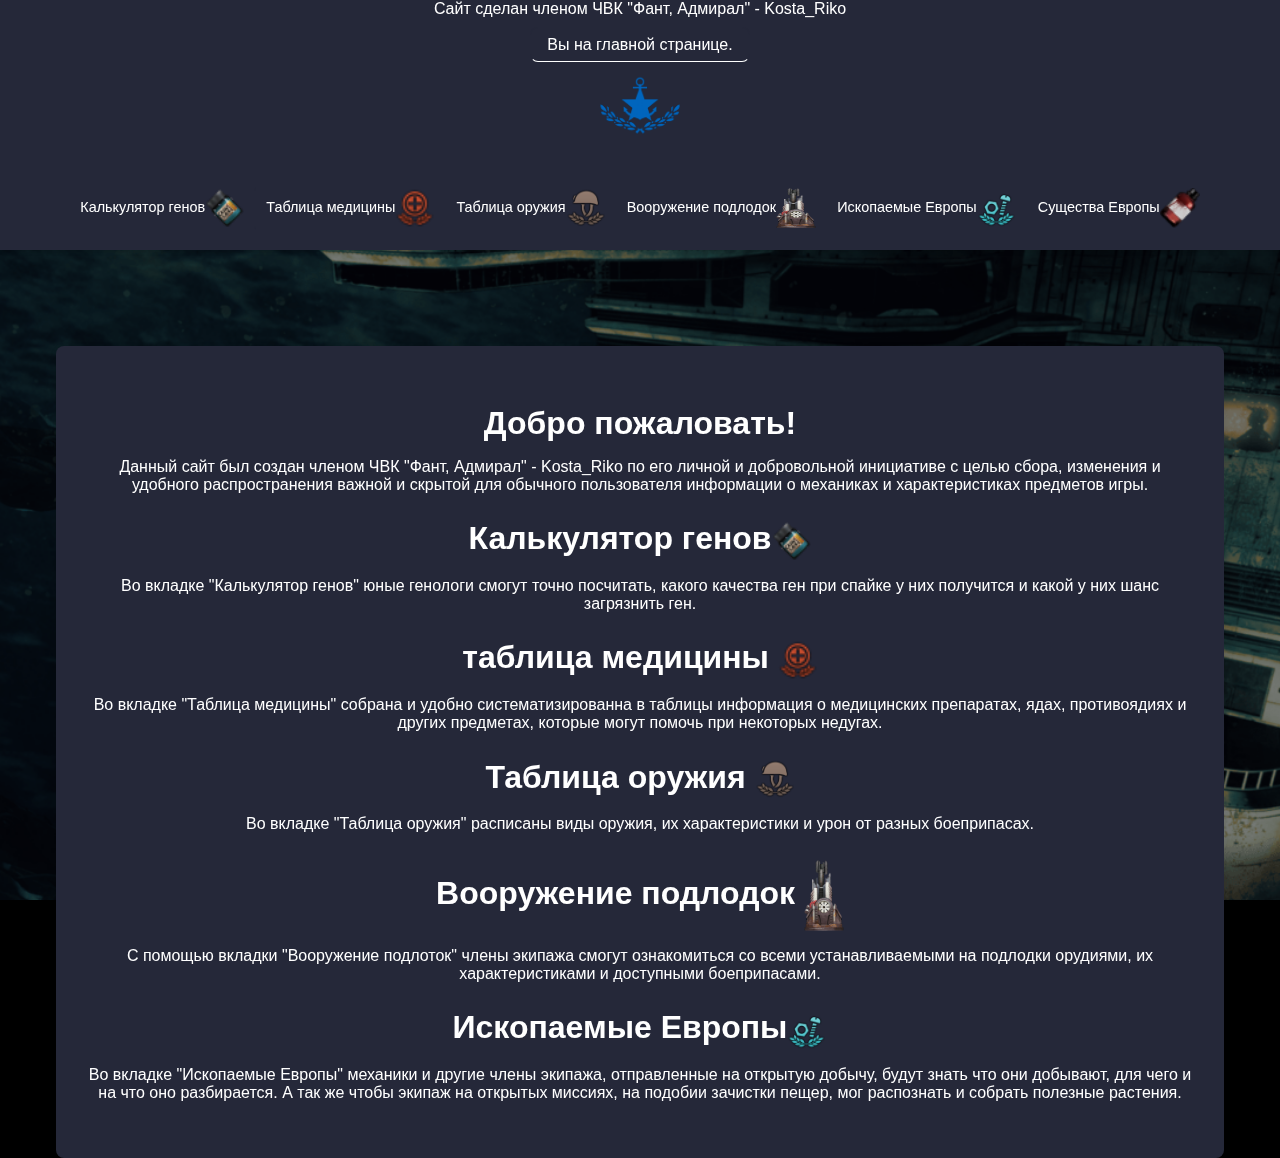
<file: index.html>
<!DOCTYPE html>
<html lang="en">
<head>
    <meta charset="UTF-8">
    <meta name="viewport" content="width=device-width, initial-scale=1.0">
    <title>Главная страница</title>
    <link rel="icon" type="image/png" href="img/flag_4.png">
    <link rel="stylesheet" href="Css.css" />
</head>
<body>
    <header class="header">
        <p style="text-align: center;">Сайт сделан членом ЧВК "Фант, Адмирал" - Kosta_Riko</br></br><a href="index.html" style="border-bottom: 1px solid white;">Вы на главной странице.</a></br></br><img src="img/flag_4.png" width="100px"/></p>
        <div class="container_22 header-inner">
            <nav class="nav">
                <a href="Гены.html">Калькулятор генов<img class="img_2" src="img/gen.png"></a>
                <a href="Медицина.html">Таблица медицины<img class="img_2" src="img/Logo.png"/></a>
                <a href="Оружие.html">Таблица оружия<img class="img_2" src="img/Security_Officer_Job_Icon.png"></a>
                <a href="Вооружения подлодок.html">Вооружение подлодок<img class="img_2" src="img/Coilgun.png"/></a>
                <a href="Материалы.html" >Ископаемые Европы<img class="img_2" src="img/Mechanic_Job_Icon.png"/></a>
                <a href="Противники.html" >Существа Европы<img class="img_2" src="img/Alien_Blood.png"/></a>
            </nav>
        </div>
    </header>

    <main class="container main">
        <section id="home" class="section home">
            <h2>Добро пожаловать!</h2>
            <p>Данный сайт был создан членом ЧВК "Фант, Адмирал" - Kosta_Riko по его личной и добровольной инициативе с целью сбора, изменения и удобного распространения важной и скрытой для обычного пользователя информации о механиках и характеристиках предметов игры.</p>
            <h2>Калькулятор генов<img class="img_2" src="img/gen.png" width="40px"></h2>
            <p>Во вкладке "Калькулятор генов" юные генологи смогут точно посчитать, какого качества ген при спайке у них получится и какой у них шанс загрязнить ген.</p>
            <h2>таблица медицины <img class="img_2" src="img/Logo.png" width="40px"></h2>
            <p>Во вкладке "Таблица медицины" собрана и удобно систематизированна в таблицы информация о медицинских препаратах, ядах, противоядиях и других предметах, которые могут помочь при некоторых недугах.</p>
            <h2>Таблица оружия <img class="img_2" src="img/Security_Officer_Job_Icon.png" width="40px"></h2>
            <p>Во вкладке "Таблица оружия" расписаны виды оружия, их характеристики и урон от разных боеприпасах.</p>
            <h2>Вооружение подлодок  <img class="img_2" src="img/Coilgun.png" width="40px"></h2>
            <p>С помощью вкладки "Вооружение подлоток" члены экипажа смогут ознакомиться со всеми устанавливаемыми на подлодки орудиями, их характеристиками и доступными боеприпасами.</p>
            <h2>Ископаемые Европы<img class="img_2" src="img/Mechanic_Job_Icon.png" width="40px"></h2>
            <p>Во вкладке "Ископаемые Европы" механики и другие члены экипажа, отправленные на открытую добычу, будут знать что они добывают, для чего и на что оно разбирается. А так же чтобы экипаж на открытых миссиях, на подобии зачистки пещер, мог распознать и собрать полезные растения.</p>
        </section>
    </main>

    </body>
    </html>
</file>
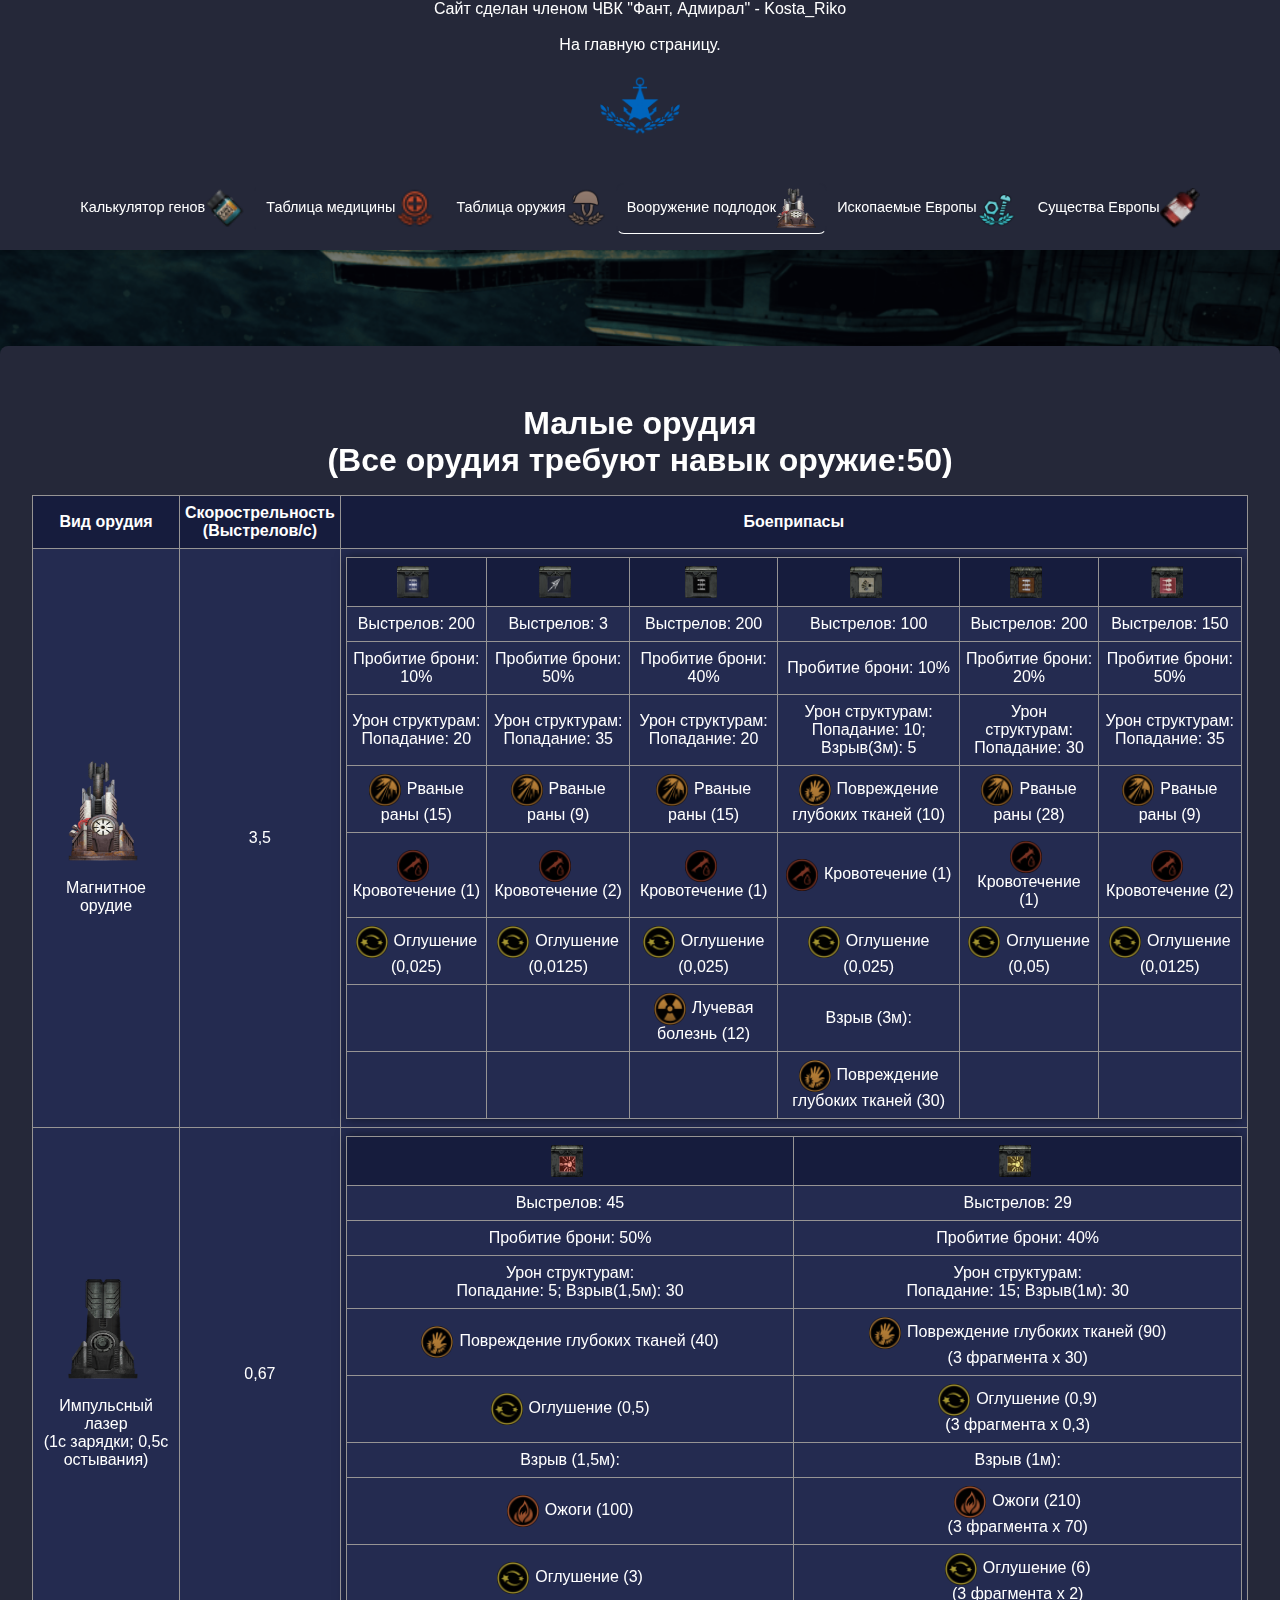
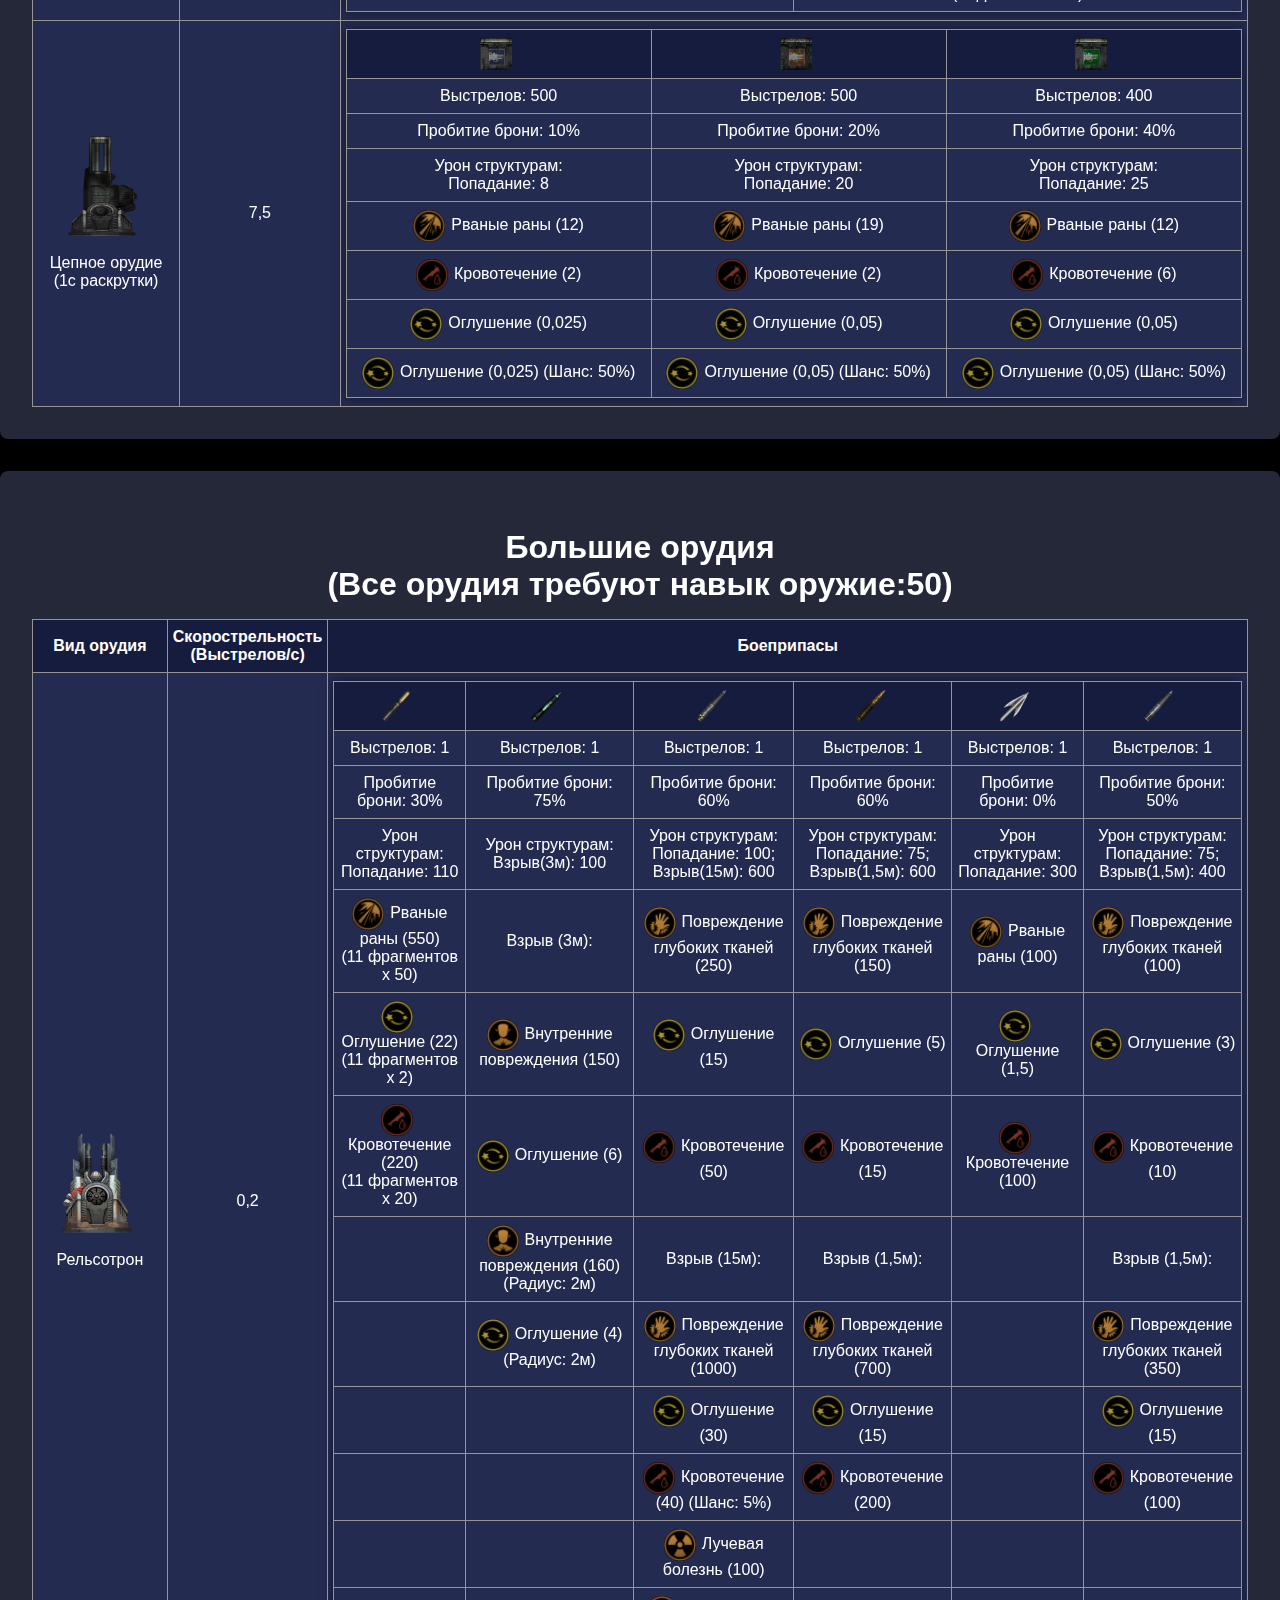
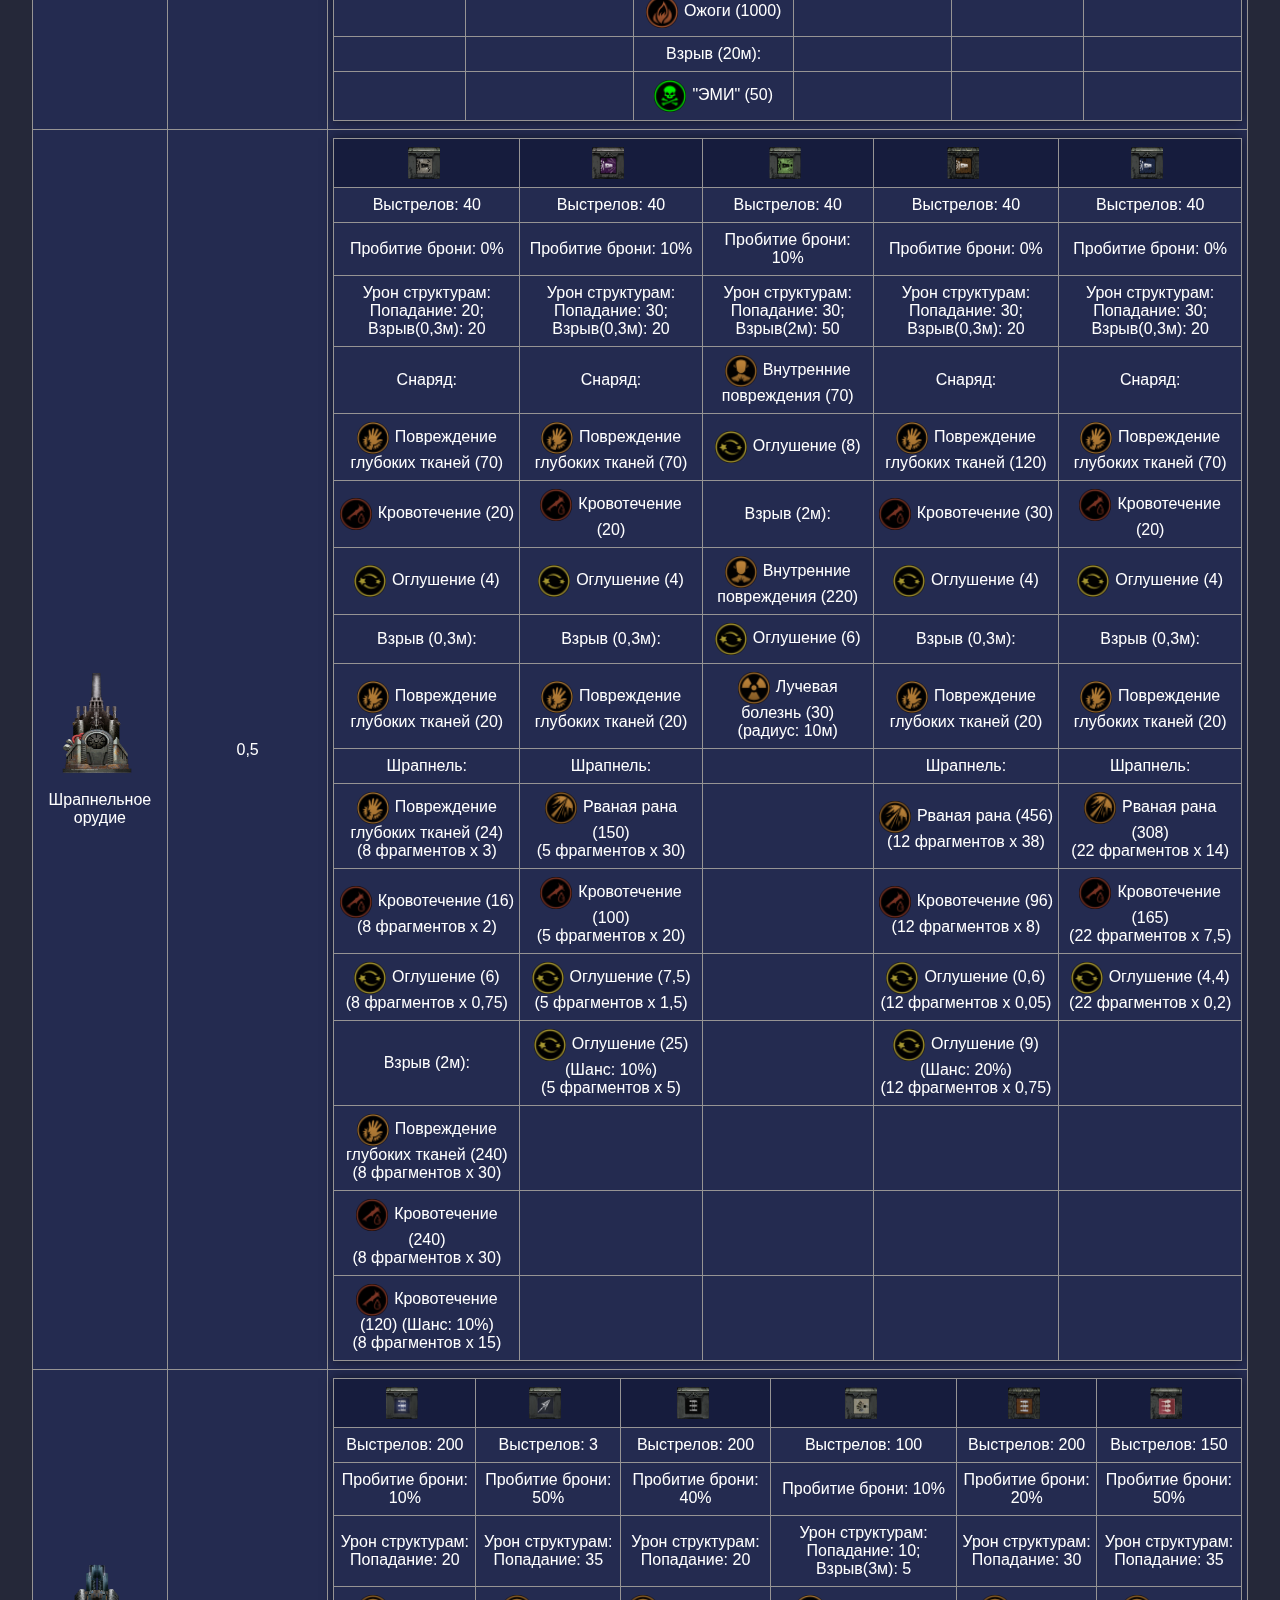
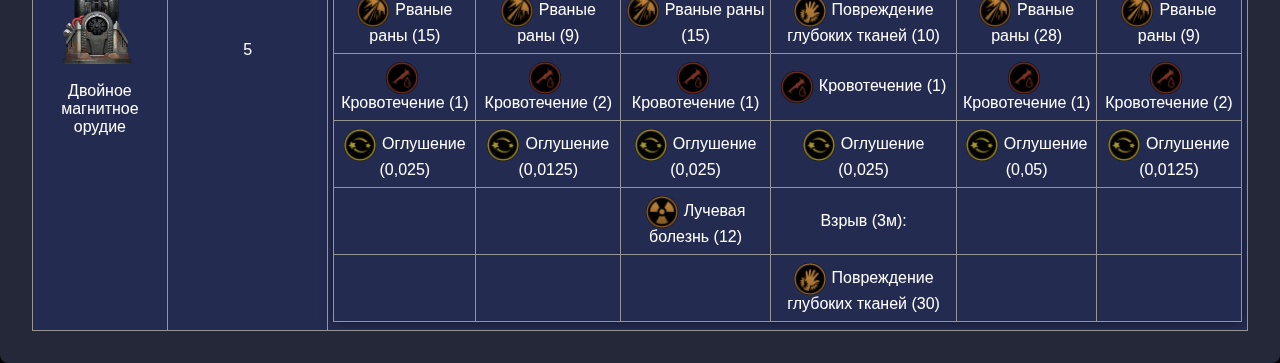
<file: Вооружения подлодок.html>
<!DOCTYPE html>
<html lang="en">
<head>
    <meta charset="UTF-8">
    <meta name="viewport" content="width=device-width, initial-scale=1.0">
    <title>Вооружение подлодок</title>
    <link rel="icon" type="image/png" href="img/flag_4.png">
    <link rel="stylesheet" href="Css.css" />
</head>
<body>
    <header class="header">
        <p style="text-align: center;">Сайт сделан членом ЧВК "Фант, Адмирал" - Kosta_Riko</br></br><a href="index.html">На главную страницу.</a></br></br><img src="img/flag_4.png" width="100px"/></p>
        <div class="container_22 header-inner">
            <nav class="nav">
                <a href="Гены.html">Калькулятор генов<img class="img_2" src="img/gen.png"></a>
                <a href="Медицина.html">Таблица медицины<img class="img_2" src="img/Logo.png"/></a>
                <a href="Оружие.html">Таблица оружия<img class="img_2" src="img/Security_Officer_Job_Icon.png"></a>
                <a href="Вооружения подлодок.html" style="border-bottom: 1px solid white;">Вооружение подлодок<img class="img_2" src="img/Coilgun.png"/></a>
                <a href="Материалы.html" >Ископаемые Европы<img class="img_2" src="img/Mechanic_Job_Icon.png"/></a>
                <a href="Противники.html" >Существа Европы<img class="img_2" src="img/Alien_Blood.png"/></a>
            </nav>
        </div>
    </header>

    <main class="container_21 main">
        <section id="home" class="section home">
            <h2>Малые орудия</br>(Все орудия требуют навык оружие:50)</h2>

            <div class="table-wrapper"><table>
                <tr>
                    <th>Вид орудия</th>
                    <th>Скорострельность</br>(Выстрелов/с)</th>
                    <th>Боеприпасы</th>
                </tr>
                <tr>
                    <td class="gun_img2"><img src="img/Coilgun.png"></br></br>Магнитное орудие</td>
                    <td>3,5</td>
                    <td>
                        <table>
                            <tr>
                                <th><img src="img/Coilgun_Ammunition_Box.png" width="40px"></th>
                                <th><img src="img/Coilgun_Harpoon_Box.png" width="40px"></th>
                                <th><img src="img/Depleted_Fuel_Coilgun_Ammunition_Box.png" width="40px"></th>
                                <th><img src="img/Exploding_Ammunition_Box.png" width="40px"></th>
                                <th><img src="img/Physicorium_Ammunition_Box.png" width="40px"></th>
                                <th><img src="img/Piercing_Ammunition_Box.png" width="40px"></th>
                            </tr>
                            <tr>
                                <td>Выстрелов: 200</td>
                                <td>Выстрелов: 3</td>
                                <td>Выстрелов: 200</td>
                                <td>Выстрелов: 100</td>
                                <td>Выстрелов: 200</td>
                                <td>Выстрелов: 150</td>
                            </tr>
                            <tr>
                                <td>Пробитие брони: 10%</td>
                                <td>Пробитие брони: 50%</td>
                                <td>Пробитие брони: 40%</td>
                                <td>Пробитие брони: 10%</td>
                                <td>Пробитие брони: 20%</td>
                                <td>Пробитие брони: 50%</td>
                            </tr>
                            <tr>
                                <td>Урон структурам:</br>Попадание: 20</td>
                                <td>Урон структурам:</br>Попадание: 35</td>
                                <td>Урон структурам:</br>Попадание: 20</td>
                                <td>Урон структурам:</br>Попадание: 10; Взрыв(3м): 5</td>
                                <td>Урон структурам:</br>Попадание: 30</td>
                                <td>Урон структурам:</br>Попадание: 35</td>
                            </tr>
                            <tr>
                                <td><img src="img/Lacerations.png" width="40px">Рваные раны (15)</td>
                                <td><img src="img/Lacerations.png" width="40px">Рваные раны (9)</td>
                                <td><img src="img/Lacerations.png" width="40px">Рваные раны (15)</td>
                                <td><img src="img/Deep_Tissue_Injury.png" width="40px">Повреждение глубоких тканей (10)</td>  
                                <td><img src="img/Lacerations.png" width="40px">Рваные раны (28)</td>
                                <td><img src="img/Lacerations.png" width="40px">Рваные раны (9)</td>
                            </tr>
                            <tr>
                                <td><img src="img/krovotecheniye.png" width="40px">Кровотечение (1)</td>
                                <td><img src="img/krovotecheniye.png" width="40px">Кровотечение (2)</td>
                                <td><img src="img/krovotecheniye.png" width="40px">Кровотечение (1)</td>
                                <td><img src="img/krovotecheniye.png" width="40px">Кровотечение (1)</td>
                                <td><img src="img/krovotecheniye.png" width="40px">Кровотечение (1)</td>
                                <td><img src="img/krovotecheniye.png" width="40px">Кровотечение (2)</td>
                            </tr>
                            <tr>
                                <td><img src="img/ogluheniye.png" width="40px">Оглушение (0,025)</td>
                                <td><img src="img/ogluheniye.png" width="40px">Оглушение (0,0125)</td>
                                <td><img src="img/ogluheniye.png" width="40px">Оглушение (0,025)</td>
                                <td><img src="img/ogluheniye.png" width="40px">Оглушение (0,025)</td>
                                <td><img src="img/ogluheniye.png" width="40px">Оглушение (0,05)</td>
                                <td><img src="img/ogluheniye.png" width="40px">Оглушение (0,0125)</td>
                            </tr>
                            <tr>
                                <td></td>
                                <td></td>
                                <td><img src="img/Radiation_Sickness.png" width="40px">Лучевая болезнь (12)</td>
                                <td>Взрыв (3м):</td>
                                <td></td>
                                <td></td>
                            </tr>

                            <tr>
                                <td></td>
                                <td></td>
                                <td></td>
                                <td><img src="img/Deep_Tissue_Injury.png" width="40px">Повреждение глубоких тканей (30)</td>
                                <td></td>
                                <td></td>
                            </tr>

                        </table>
                    </td>
                </tr>

                <tr>
                    <td class="gun_img2"><img src="img/Pulse_Laser.png"></br></br>Импульсный лазер</br>(1с зарядки; 0,5с остывания)</td>
                    <td>0,67</td>
                    <td>
                        <table>
                            <tr>
                                <th><img src="img/Pulse_Laser_Fuel_Box.png" width="40px"></th>
                                <th><img src="img/Pulse_Tri-Laser_Fuel_Box.png" width="40px"></th> 
                            </tr>
                            <tr>
                                <td>Выстрелов: 45</td>
                                <td>Выстрелов: 29</td>
                            </tr>
                            <tr>
                                <td>Пробитие брони: 50%</td>
                                <td>Пробитие брони: 40%</td>
                            </tr>
                            <tr>
                                <td>Урон структурам:</br>Попадание: 5; Взрыв(1,5м): 30</td>
                                <td>Урон структурам:</br>Попадание: 15; Взрыв(1м): 30</td>
                            </tr>
                            <tr>
                                <td><img src="img/Deep_Tissue_Injury.png" width="40px">Повреждение глубоких тканей (40)</td> 
                                <td><img src="img/Deep_Tissue_Injury.png" width="40px">Повреждение глубоких тканей (90)</br>(3 фрагмента х 30)</td>  
                            </tr>
                            <tr>
                                <td><img src="img/ogluheniye.png" width="40px">Оглушение (0,5)</td>
                                <td><img src="img/ogluheniye.png" width="40px">Оглушение (0,9)</br>(3 фрагмента х 0,3)</td>
                            </tr>
                            <tr>
                                <td>Взрыв (1,5м):</td>
                                <td>Взрыв (1м):</td>
                            </tr>
                            <tr>
                                <td><img src="img/ojogi.png" width="40px">Ожоги (100)</td>
                                <td><img src="img/ojogi.png" width="40px">Ожоги (210)</br>(3 фрагмента х 70)</td>
                            </tr>
                            <tr>
                                <td><img src="img/ogluheniye.png" width="40px">Оглушение (3)</td>
                                <td><img src="img/ogluheniye.png" width="40px">Оглушение (6)</br>(3 фрагмента х 2)</td>
                            </tr>

                        </table>
                    </td>
                </tr>

                <tr>
                    <td class="gun_img2"><img src="img/Chaingun.png"></br></br>Цепное орудие</br>(1с раскрутки)</td>
                    <td>7,5</td>
                    <td>
                        <table>
                            <tr>
                                <th><img src="img/Chaingun_Ammunition_Box.png" width="40px"></th>
                                <th><img src="img/Physicorium_Chaingun_Ammunition_Box.png" width="40px"></th> 
                                <th><img src="img/Shredder_Chaingun_Ammunition_Box.png" width="40px"></th> 
                            </tr>
                            <tr>
                                <td>Выстрелов: 500</td>
                                <td>Выстрелов: 500</td>
                                <td>Выстрелов: 400</td>
                            </tr>
                            <tr>
                                <td>Пробитие брони: 10%</td>
                                <td>Пробитие брони: 20%</td>
                                <td>Пробитие брони: 40%</td>
                            </tr>
                            <tr>
                                <td>Урон структурам:</br>Попадание: 8</td>
                                <td>Урон структурам:</br>Попадание: 20</td>
                                <td>Урон структурам:</br>Попадание: 25</td>
                            </tr>
                            <tr>
                                <td><img src="img/Lacerations.png" width="40px">Рваные раны (12)</td>
                                <td><img src="img/Lacerations.png" width="40px">Рваные раны (19)</td>
                                <td><img src="img/Lacerations.png" width="40px">Рваные раны (12)</td> 
                            </tr>
                            <tr>
                                <td><img src="img/krovotecheniye.png" width="40px">Кровотечение (2)</td>
                                <td><img src="img/krovotecheniye.png" width="40px">Кровотечение (2)</td>
                                <td><img src="img/krovotecheniye.png" width="40px">Кровотечение (6)</td>
                            </tr>
                            <tr>
                                <td><img src="img/ogluheniye.png" width="40px">Оглушение (0,025)</td>
                                <td><img src="img/ogluheniye.png" width="40px">Оглушение (0,05)</td>
                                <td><img src="img/ogluheniye.png" width="40px">Оглушение (0,05)</td>
                            </tr>
                            <tr>
                                <td><img src="img/ogluheniye.png" width="40px">Оглушение (0,025) (Шанс: 50%)</td>
                                <td><img src="img/ogluheniye.png" width="40px">Оглушение (0,05) (Шанс: 50%)</td>
                                <td><img src="img/ogluheniye.png" width="40px">Оглушение (0,05) (Шанс: 50%)</td>
                            </tr>

                        </table>
                    </td>
                </tr>

            </table></div>
        </section>

        <section id="home" class="section home">
            <h2>Большие орудия</br>(Все орудия требуют навык оружие:50)</h2>

            <div class="table-wrapper"><table>
                <tr>
                    <th>Вид орудия</th>
                    <th>Скорострельность</br>(Выстрелов/с)</th>
                    <th>Боеприпасы</th>
                </tr>
                <tr>
                    <td class="gun_img2"><img src="img/Railgun.png"></br></br>Рельсотрон</td>
                    <td>0,2</td>
                    <td>
                        <table>
                            <tr>
                                <th><img src="img/Canister_Shell.png" width="40px"></th>
                                <th><img src="img/Gravity_Railgun_Shell.png" width="40px"></th>
                                <th><img src="img/Nuclear_Shell.png" width="40px"></th>
                                <th><img src="img/Physicorium_Shell.png" width="40px"></th>
                                <th><img src="img/Railgun_Harpoon.png" width="40px"></th>
                                <th><img src="img/Railgun_Shell.png" width="40px"></th>
                            </tr>
                            <tr>
                                <td>Выстрелов: 1</td>
                                <td>Выстрелов: 1</td>
                                <td>Выстрелов: 1</td>
                                <td>Выстрелов: 1</td>
                                <td>Выстрелов: 1</td>
                                <td>Выстрелов: 1</td>
                            </tr>
                            <tr>
                                <td>Пробитие брони: 30%</td>
                                <td>Пробитие брони: 75%</td>
                                <td>Пробитие брони: 60%</td>
                                <td>Пробитие брони: 60%</td>
                                <td>Пробитие брони: 0%</td>
                                <td>Пробитие брони: 50%</td>
                            </tr>
                            <tr>
                                <td>Урон структурам:</br>Попадание: 110</td>
                                <td>Урон структурам:</br>Взрыв(3м): 100</td>
                                <td>Урон структурам:</br>Попадание: 100; Взрыв(15м): 600</td>
                                <td>Урон структурам:</br>Попадание: 75; Взрыв(1,5м): 600</td>
                                <td>Урон структурам:</br>Попадание: 300</td>
                                <td>Урон структурам:</br>Попадание: 75; Взрыв(1,5м): 400</td>
                            </tr>
                            <tr>
                                <td><img src="img/Lacerations.png" width="40px">Рваные раны (550)</br>(11 фрагментов х 50)</td>
                                <td>Взрыв (3м):</td>
                                <td><img src="img/Deep_Tissue_Injury.png" width="40px">Повреждение глубоких тканей (250)</td>
                                <td><img src="img/Deep_Tissue_Injury.png" width="40px">Повреждение глубоких тканей (150)</td>  
                                <td><img src="img/Lacerations.png" width="40px">Рваные раны (100)</td>
                                <td><img src="img/Deep_Tissue_Injury.png" width="40px">Повреждение глубоких тканей (100)</td>
                            </tr>
                            <tr>
                                <td><img src="img/ogluheniye.png" width="40px">Оглушение (22)</br>(11 фрагментов х 2)</td>
                                <td><img src="img/vnutrennie_povrejdeniya.png" width="40px">Внутренние повреждения (150)</td>
                                <td><img src="img/ogluheniye.png" width="40px">Оглушение (15)</td>
                                <td><img src="img/ogluheniye.png" width="40px">Оглушение (5)</td>
                                <td><img src="img/ogluheniye.png" width="40px">Оглушение (1,5)</td>
                                <td><img src="img/ogluheniye.png" width="40px">Оглушение (3)</td>
                            </tr>
                            <tr>
                                <td><img src="img/krovotecheniye.png" width="40px">Кровотечение (220)</br>(11 фрагментов х 20)</td>
                                <td><img src="img/ogluheniye.png" width="40px">Оглушение (6)</td>
                                <td><img src="img/krovotecheniye.png" width="40px">Кровотечение (50)</td>
                                <td><img src="img/krovotecheniye.png" width="40px">Кровотечение (15)</td>
                                <td><img src="img/krovotecheniye.png" width="40px">Кровотечение (100)</td>
                                <td><img src="img/krovotecheniye.png" width="40px">Кровотечение (10)</td>
                            </tr>
                            
                            <tr>
                                <td></td>
                                <td><img src="img/vnutrennie_povrejdeniya.png" width="40px">Внутренние повреждения (160) (Радиус: 2м)</td>
                                <td>Взрыв (15м):</td>
                                <td>Взрыв (1,5м):</td>
                                <td></td>
                                <td>Взрыв (1,5м):</td>
                            </tr>

                            <tr>
                                <td></td>
                                <td><img src="img/ogluheniye.png" width="40px">Оглушение (4) (Радиус: 2м)</td>
                                <td><img src="img/Deep_Tissue_Injury.png" width="40px">Повреждение глубоких тканей (1000)</td>
                                <td><img src="img/Deep_Tissue_Injury.png" width="40px">Повреждение глубоких тканей (700)</td>
                                <td></td>
                                <td><img src="img/Deep_Tissue_Injury.png" width="40px">Повреждение глубоких тканей (350)</td>
                            </tr>

                            <tr>
                                <td></td>
                                <td></td>
                                <td><img src="img/ogluheniye.png" width="40px">Оглушение (30)</td>
                                <td><img src="img/ogluheniye.png" width="40px">Оглушение (15)</td>
                                <td></td>
                                <td><img src="img/ogluheniye.png" width="40px">Оглушение (15)</td>
                            </tr>

                            <tr>
                                <td></td>
                                <td></td>
                                <td><img src="img/krovotecheniye.png" width="40px">Кровотечение (40) (Шанс: 5%)</td>
                                <td><img src="img/krovotecheniye.png" width="40px">Кровотечение (200)</td>
                                <td></td>
                                <td><img src="img/krovotecheniye.png" width="40px">Кровотечение (100)</td>
                            </tr>

                            <tr>
                                <td></td>
                                <td></td>
                                <td><img src="img/Radiation_Sickness.png" width="40px">Лучевая болезнь (100)</td>
                                <td></td>
                                <td></td>
                                <td></td>
                            </tr>
                            <tr>
                                <td></td>
                                <td></td>
                                <td><img src="img/ojogi.png" width="40px">Ожоги (1000)</td>
                                <td></td>
                                <td></td>
                                <td></td>
                            </tr>
                            <tr>
                                <td></td>
                                <td></td>
                                <td>Взрыв (20м):</td>
                                <td></td>
                                <td></td>
                                <td></td>
                            </tr>
                            <tr>
                                <td></td>
                                <td></td>
                                <td><img src="img/Paralysis.png" width="40px">"ЭМИ" (50)</td>
                                <td></td>
                                <td></td>
                                <td></td>
                            </tr>


                            
                        </table>
                    </td>
                </tr>

                <tr>
                    <td class="gun_img2"><img src="img/Flak_Cannon.png"></br></br>Шрапнельное орудие</td>
                    <td>0,5</td>
                    <td>
                        <table>
                            <tr>
                                <th><img src="img/Explosive_Flak_Shells_Box.png" width="40px"></th>
                                <th><img src="img/Focused_Flak_Shells_Box.png" width="40px"></th> 
                                <th><img src="img/Gravity_Flak_Shells_Box.png" width="40px"></th> 
                                <th><img src="img/Physicorium_Flak_Shells_Box.png" width="40px"></th> 
                                <th><img src="img/Spreader_Flak_Shells_Box.png" width="40px"></th> 
                            </tr>
                            <tr>
                                <td>Выстрелов: 40</td>
                                <td>Выстрелов: 40</td>
                                <td>Выстрелов: 40</td>
                                <td>Выстрелов: 40</td>
                                <td>Выстрелов: 40</td>
                            </tr>
                            <tr>
                                <td>Пробитие брони: 0%</td>
                                <td>Пробитие брони: 10%</td>
                                <td>Пробитие брони: 10%</td>
                                <td>Пробитие брони: 0%</td>
                                <td>Пробитие брони: 0%</td>
                            </tr>
                            <tr>
                                <td>Урон структурам:</br>Попадание: 20; Взрыв(0,3м): 20</td>
                                <td>Урон структурам:</br>Попадание: 30; Взрыв(0,3м): 20</td>
                                <td>Урон структурам:</br>Попадание: 30; Взрыв(2м): 50</td>
                                <td>Урон структурам:</br>Попадание: 30; Взрыв(0,3м): 20</td>
                                <td>Урон структурам:</br>Попадание: 30; Взрыв(0,3м): 20</td>
                            </tr>
                            <tr>
                                <td>Снаряд:</td> 
                                <td>Снаряд:</td> 
                                <td><img src="img/vnutrennie_povrejdeniya.png" width="40px">Внутренние повреждения (70)</td> 
                                <td>Снаряд:</td> 
                                <td>Снаряд:</td> 
                            </tr>
                            <tr>
                                <td><img src="img/Deep_Tissue_Injury.png" width="40px">Повреждение глубоких тканей (70)</td>
                                <td><img src="img/Deep_Tissue_Injury.png" width="40px">Повреждение глубоких тканей (70)</td>
                                <td><img src="img/ogluheniye.png" width="40px">Оглушение (8)</td>
                                <td><img src="img/Deep_Tissue_Injury.png" width="40px">Повреждение глубоких тканей (120)</td>
                                <td><img src="img/Deep_Tissue_Injury.png" width="40px">Повреждение глубоких тканей (70)</td>
                            </tr>
                            <tr>
                                <td><img src="img/krovotecheniye.png" width="40px">Кровотечение (20)</td>
                                <td><img src="img/krovotecheniye.png" width="40px">Кровотечение (20)</td>
                                <td>Взрыв (2м):</td>
                                <td><img src="img/krovotecheniye.png" width="40px">Кровотечение (30)</td>
                                <td><img src="img/krovotecheniye.png" width="40px">Кровотечение (20)</td>
                            </tr>
                            <tr>
                                <td><img src="img/ogluheniye.png" width="40px">Оглушение (4)</td>
                                <td><img src="img/ogluheniye.png" width="40px">Оглушение (4)</td>
                                <td><img src="img/vnutrennie_povrejdeniya.png" width="40px">Внутренние повреждения (220)</td>
                                <td><img src="img/ogluheniye.png" width="40px">Оглушение (4)</td>
                                <td><img src="img/ogluheniye.png" width="40px">Оглушение (4)</td>
                            </tr>

                            <tr>
                                <td>Взрыв (0,3м):</td>
                                <td>Взрыв (0,3м):</td>
                                <td><img src="img/ogluheniye.png" width="40px">Оглушение (6)</td>
                                <td>Взрыв (0,3м):</td>
                                <td>Взрыв (0,3м):</td>
                            </tr>

                            <tr>
                                <td><img src="img/Deep_Tissue_Injury.png" width="40px">Повреждение глубоких тканей (20)</td>
                                <td><img src="img/Deep_Tissue_Injury.png" width="40px">Повреждение глубоких тканей (20)</td>
                                <td><img src="img/Radiation_Sickness.png" width="40px">Лучевая болезнь (30)</br>(радиус: 10м)</td>
                                <td><img src="img/Deep_Tissue_Injury.png" width="40px">Повреждение глубоких тканей (20)</td>
                                <td><img src="img/Deep_Tissue_Injury.png" width="40px">Повреждение глубоких тканей (20)</td>
                            </tr>

                            <tr>
                                <td>Шрапнель:</td>
                                <td>Шрапнель:</td>
                                <td></td>
                                <td>Шрапнель:</td>
                                <td>Шрапнель:</td>
                            </tr>

                            <tr>
                                <td><img src="img/Deep_Tissue_Injury.png" width="40px">Повреждение глубоких тканей (24)</br>(8 фрагментов х 3)</td>
                                <td><img src="img/Lacerations.png" width="40px">Рваная рана (150)</br>(5 фрагментов х 30)</td>
                                <td></td>
                                <td><img src="img/Lacerations.png" width="40px">Рваная рана (456)</br>(12 фрагментов х 38)</td>
                                <td><img src="img/Lacerations.png" width="40px">Рваная рана (308)</br>(22 фрагментов х 14)</td>
                            </tr>

                            <tr>
                                <td><img src="img/krovotecheniye.png" width="40px">Кровотечение (16)</br>(8 фрагментов х 2)</td>
                                <td><img src="img/krovotecheniye.png" width="40px">Кровотечение (100)</br>(5 фрагментов х 20)</td>
                                <td></td>
                                <td><img src="img/krovotecheniye.png" width="40px">Кровотечение (96)</br>(12 фрагментов х 8)</td>
                                <td><img src="img/krovotecheniye.png" width="40px">Кровотечение (165)</br>(22 фрагментов х 7,5)</td>
                            </tr>

                            <tr>
                                <td><img src="img/ogluheniye.png" width="40px">Оглушение (6)</br>(8 фрагментов х 0,75)</td>
                                <td><img src="img/ogluheniye.png" width="40px">Оглушение (7,5)</br>(5 фрагментов х 1,5)</td>
                                <td></td>
                                <td><img src="img/ogluheniye.png" width="40px">Оглушение (0,6)</br>(12 фрагментов х 0,05)</td>
                                <td><img src="img/ogluheniye.png" width="40px">Оглушение (4,4)</br>(22 фрагментов х 0,2)</td>
                            </tr>

                            <tr>
                                <td>Взрыв (2м):</td>
                                <td><img src="img/ogluheniye.png" width="40px">Оглушение (25) (Шанс: 10%)</br>(5 фрагментов х 5)</td>
                                <td></td>
                                <td><img src="img/ogluheniye.png" width="40px">Оглушение (9) (Шанс: 20%)</br>(12 фрагментов х 0,75)</td>
                                <td></td>
                            </tr>

                            <tr>
                                <td><img src="img/Deep_Tissue_Injury.png" width="40px">Повреждение глубоких тканей (240)</br>(8 фрагментов х 30)</td>
                                <td></td>
                                <td></td>
                                <td></td>
                                <td></td>
                            </tr>
                            <tr>
                                <td><img src="img/krovotecheniye.png" width="40px">Кровотечение (240)</br>(8 фрагментов х 30)</td>
                                <td></td>
                                <td></td>
                                <td></td>
                                <td></td>
                            </tr>
                            <tr>
                                <td><img src="img/krovotecheniye.png" width="40px">Кровотечение (120) (Шанс: 10%)</br>(8 фрагментов х 15)</td>
                                <td></td>
                                <td></td>
                                <td></td>
                                <td></td>
                            </tr>

                        </table>
                    </td>
                </tr>

                <tr>
                    <td class="gun_img2"><img src="img/Double_Coilgun.png"></br></br>Двойное магнитное орудие</td>
                    <td>5</td>
                    <td>
                        <table>
                            <tr>
                                <th><img src="img/Coilgun_Ammunition_Box.png" width="40px"></th>
                                <th><img src="img/Coilgun_Harpoon_Box.png" width="40px"></th>
                                <th><img src="img/Depleted_Fuel_Coilgun_Ammunition_Box.png" width="40px"></th>
                                <th><img src="img/Exploding_Ammunition_Box.png" width="40px"></th>
                                <th><img src="img/Physicorium_Ammunition_Box.png" width="40px"></th>
                                <th><img src="img/Piercing_Ammunition_Box.png" width="40px"></th>
                            </tr>
                            <tr>
                                <td>Выстрелов: 200</td>
                                <td>Выстрелов: 3</td>
                                <td>Выстрелов: 200</td>
                                <td>Выстрелов: 100</td>
                                <td>Выстрелов: 200</td>
                                <td>Выстрелов: 150</td>
                            </tr>
                            <tr>
                                <td>Пробитие брони: 10%</td>
                                <td>Пробитие брони: 50%</td>
                                <td>Пробитие брони: 40%</td>
                                <td>Пробитие брони: 10%</td>
                                <td>Пробитие брони: 20%</td>
                                <td>Пробитие брони: 50%</td>
                            </tr>
                            <tr>
                                <td>Урон структурам:</br>Попадание: 20</td>
                                <td>Урон структурам:</br>Попадание: 35</td>
                                <td>Урон структурам:</br>Попадание: 20</td>
                                <td>Урон структурам:</br>Попадание: 10; Взрыв(3м): 5</td>
                                <td>Урон структурам:</br>Попадание: 30</td>
                                <td>Урон структурам:</br>Попадание: 35</td>
                            </tr>
                            <tr>
                                <td><img src="img/Lacerations.png" width="40px">Рваные раны (15)</td>
                                <td><img src="img/Lacerations.png" width="40px">Рваные раны (9)</td>
                                <td><img src="img/Lacerations.png" width="40px">Рваные раны (15)</td>
                                <td><img src="img/Deep_Tissue_Injury.png" width="40px">Повреждение глубоких тканей (10)</td>  
                                <td><img src="img/Lacerations.png" width="40px">Рваные раны (28)</td>
                                <td><img src="img/Lacerations.png" width="40px">Рваные раны (9)</td>
                            </tr>
                            <tr>
                                <td><img src="img/krovotecheniye.png" width="40px">Кровотечение (1)</td>
                                <td><img src="img/krovotecheniye.png" width="40px">Кровотечение (2)</td>
                                <td><img src="img/krovotecheniye.png" width="40px">Кровотечение (1)</td>
                                <td><img src="img/krovotecheniye.png" width="40px">Кровотечение (1)</td>
                                <td><img src="img/krovotecheniye.png" width="40px">Кровотечение (1)</td>
                                <td><img src="img/krovotecheniye.png" width="40px">Кровотечение (2)</td>
                            </tr>
                            <tr>
                                <td><img src="img/ogluheniye.png" width="40px">Оглушение (0,025)</td>
                                <td><img src="img/ogluheniye.png" width="40px">Оглушение (0,0125)</td>
                                <td><img src="img/ogluheniye.png" width="40px">Оглушение (0,025)</td>
                                <td><img src="img/ogluheniye.png" width="40px">Оглушение (0,025)</td>
                                <td><img src="img/ogluheniye.png" width="40px">Оглушение (0,05)</td>
                                <td><img src="img/ogluheniye.png" width="40px">Оглушение (0,0125)</td>
                            </tr>
                            <tr>
                                <td></td>
                                <td></td>
                                <td><img src="img/Radiation_Sickness.png" width="40px">Лучевая болезнь (12)</td>
                                <td>Взрыв (3м):</td>
                                <td></td>
                                <td></td>
                            </tr>

                            <tr>
                                <td></td>
                                <td></td>
                                <td></td>
                                <td><img src="img/Deep_Tissue_Injury.png" width="40px">Повреждение глубоких тканей (30)</td>
                                <td></td>
                                <td></td>
                            </tr>

                        </table>
                    </td>
                </tr>

            </table></div>
        </section>

    </main>
    <button id="scrollTopBtn" title="Наверх">
        <svg xmlns="http://www.w3.org/2000/svg" width="20" height="20" fill="currentColor" viewBox="0 0 16 16">
            <path fill-rule="evenodd" d="M8 12a.5.5 0 0 1-.5-.5V5.707L3.854 9.354a.5.5 0 1 1-.708-.708l4.5-4.5a.5.5 0 0 1 .708 0l4.5 4.5a.5.5 0 0 1-.708.708L8.5 5.707V11.5A.5.5 0 0 1 8 12z"/>
        </svg>
    </button>
    <script>
        // Показать кнопку при прокрутке вниз
        window.onscroll = function() {
            const btn = document.getElementById("scrollTopBtn");
            if (document.body.scrollTop > 400 || document.documentElement.scrollTop > 400) {
            btn.style.display = "block";
            } else {
            btn.style.display = "none";
            }
        };

        // Прокрутка вверх при нажатии
        document.getElementById("scrollTopBtn").onclick = function() {
            window.scrollTo({ top: 0, behavior: 'smooth' });
        };
    </script>
    </body>
    </html>
</file>
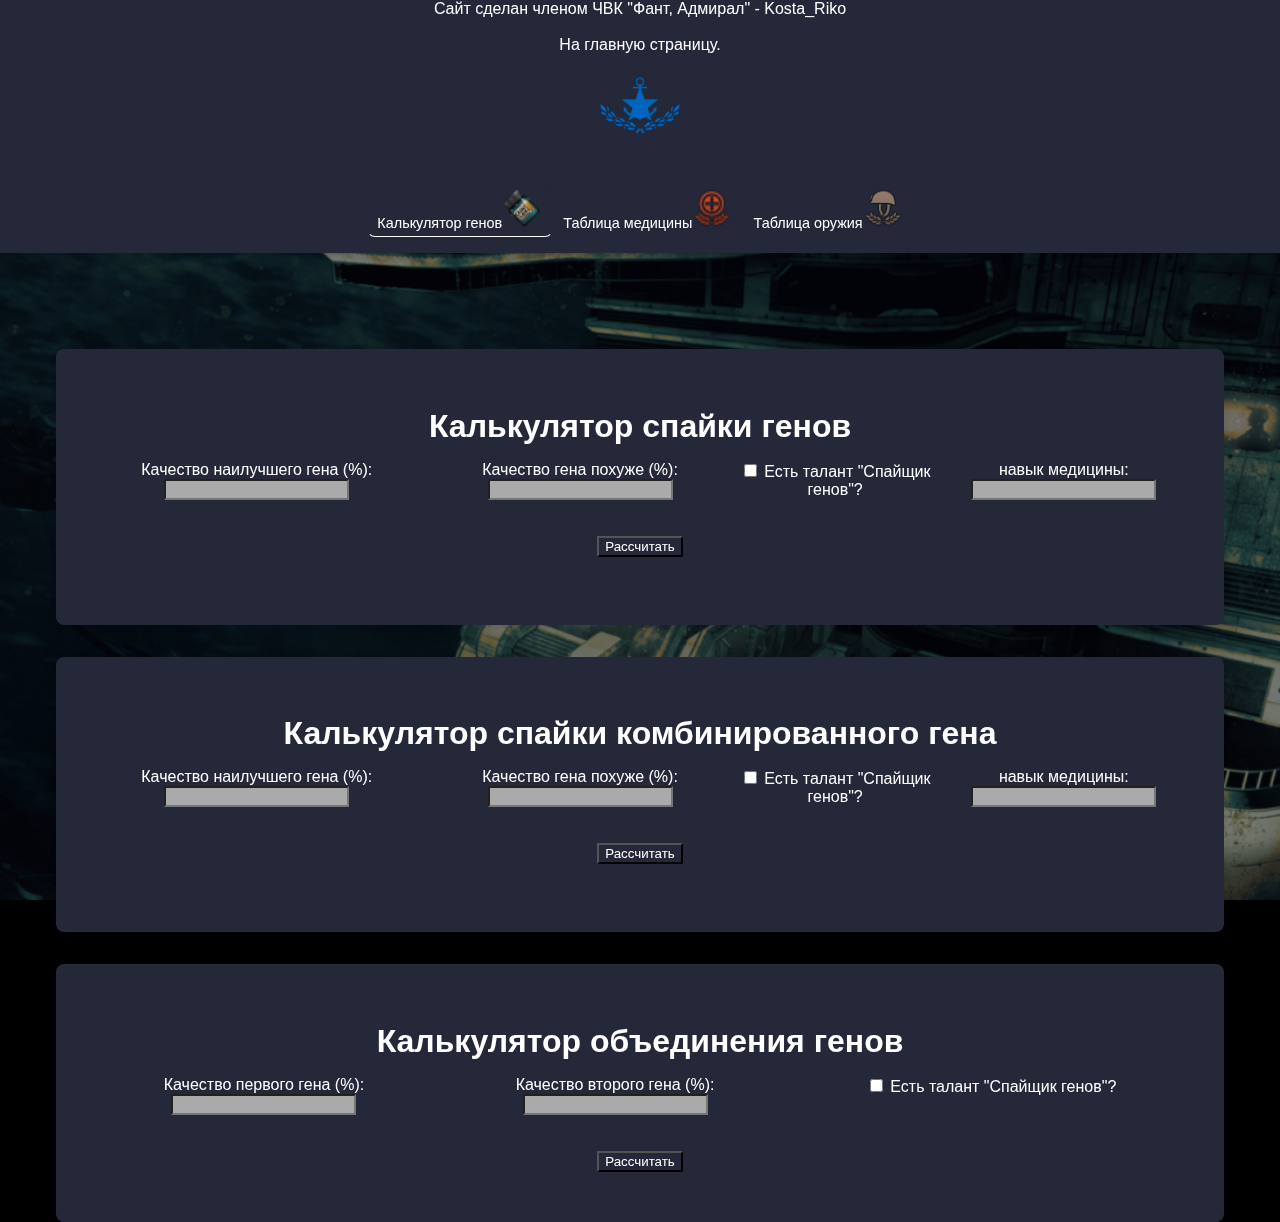
<file: Гены.html>
<!DOCTYPE html>
<html lang="en">
<head>
    <meta charset="UTF-8">
    <meta name="viewport" content="width=device-width, initial-scale=1.0">
    <title>Калькулятор генов</title>
    <link rel="icon" type="image/png" href="img/gen.png">
    <link rel="stylesheet" href="Css.css" />
</head>
<body>
    <header class="header">
        <p style="text-align: center;">Сайт сделан членом ЧВК "Фант, Адмирал" - Kosta_Riko</br></br><a href="index.html">На главную страницу.</a></br></br><img src="img/flag_4.png" width="100px"/></p>
        <div class="container_22 header-inner">
            <nav class="nav">
                <a href="Гены.html" style="border-bottom: 1px solid white;">Калькулятор генов<img src="img/gen.png"/></a>
                <a href="Медицина.html">Таблица медицины<img src="img/Logo.png"/></a>
                <a href="Оружие.html">Таблица оружия<img src="img/Security_Officer_Job_Icon.png"></a>
            </nav>
        </div>
    </header>
  <main class="container main">
    <section id="home" class="section home">
      <h2>Калькулятор спайки генов</h2>
      <div class="primer_1">
        <div><label>Качество наилучшего гена (%): </label>
<input type="number" id="high" value=""></div>
        <div><label>Качество гена похуже (%): </label>
<input type="number" id="low" value=""></div>
        <div><label><input type="checkbox" id="splicer"> Есть талант "Спайщик генов"?</label></div>
        <div><label>навык медицины: </label>
<input type="number" id="medicine" value=""></div>
      </div>
    </br></br>
      <button onclick="calculate()">Рассчитать</button>
      </br></br>
      <div class="result" id="output"></div>
      </br>
      <div class="risk" id="output_2"></div>

      <script>
        function calculate() {
            let high = parseFloat(document.getElementById("high").value);
            let low = parseFloat(document.getElementById("low").value);
            let medicine = parseFloat(document.getElementById("medicine").value);
            let splicer = document.getElementById("splicer").checked;
            let result = high + (0.275 * low) + 3;
            let risk = 0.99 * high * (1 - 0.00375 * (medicine + 70));

            if (splicer) result += 10; 

            if (result > 100) result = 100; 

            if (risk < 0) risk = 0;

            document.getElementById("output").innerHTML = "Качество итогового гена: <b>" + result.toFixed(2) + "%</b>";
            document.getElementById("output_2").innerHTML = "Вероятность загрязнение гена: <b>" + risk.toFixed(2) + "%</b>";
        }
        </script>
    </section>


    <section id="home" class="section home">
      <h2>Калькулятор спайки комбинированного гена</h2>
      <div class="primer_1">
        <div><label>Качество наилучшего гена (%): </label>
<input type="number" id="high_2" value=""></div>
        <div><label>Качество гена похуже (%): </label>
<input type="number" id="low_2" value=""></div>
        <div><label><input type="checkbox" id="splicer_2"> Есть талант "Спайщик генов"?</label></div>
        <div><label>навык медицины: </label>
<input type="number" id="medicine_2" value=""></div>
      </div>
    </br></br>
      <button onclick="calculate_2()">Рассчитать</button>
      </br></br>
      <div class="result_2" id="output_3"></div>
      </br>
      <div class="risk_2" id="output_4"></div>

      <script>
        function calculate_2() {
            let high_2 = parseFloat(document.getElementById("high_2").value);
            let low_2 = parseFloat(document.getElementById("low_2").value);
            let medicine_2 = parseFloat(document.getElementById("medicine_2").value);
            let splicer_2 = document.getElementById("splicer_2").checked;
            let result_2 = high_2 + ((0.275 * low_2) + 3) / 2;
            let risk_2 = 0.99 * high_2 * (1 - 0.00375 * (medicine_2 + 70));

            if (splicer_2) result_2 += 10; 

            if (result_2 > 100) result_2 = 100; 

            if (risk_2 < 0) risk_2 = 0;

            document.getElementById("output_3").innerHTML = "Качество итогового гена: <b>" + result_2.toFixed(2) + "%</b>";
            document.getElementById("output_4").innerHTML = "Вероятность загрязнение гена: <b>" + risk_2.toFixed(2) + "%</b>";
        }
        </script>
    </section> 


    <section id="home" class="section home">
      <h2>Калькулятор объединения генов</h2>
      <div class="primer_1">
        <div><label>Качество первого гена (%): </label></br>
<input type="number" id="gen1" value=""></div>
        <div><label>Качество второго гена (%): </label></br>
<input type="number" id="gen2" value=""></div>
        <div><label><input type="checkbox" id="splicer_3"> Есть талант "Спайщик генов"?</label>
      </div></div>
    </br></br>
      <button onclick="calculate_3()">Рассчитать</button>
      </br></br>
      <div class="result_3" id="output_5"></div>

      <script>
        function calculate_3() {
            let gen1 = parseFloat(document.getElementById("gen1").value);
            let gen2 = parseFloat(document.getElementById("gen2").value);
            let splicer_3 = document.getElementById("splicer_3").checked;
            let result_3 = (gen1 + gen2) / 2;

            if (splicer_3) result_3 += 10; 

            if (result_3 > 100) result_3 = 100; 

            document.getElementById("output_5").innerHTML = "Качество итогового гена: <b>" + result_3.toFixed(2) + "%</b>";
        }
        </script>
    </section>
    </main>
</body>
</html>
</file>
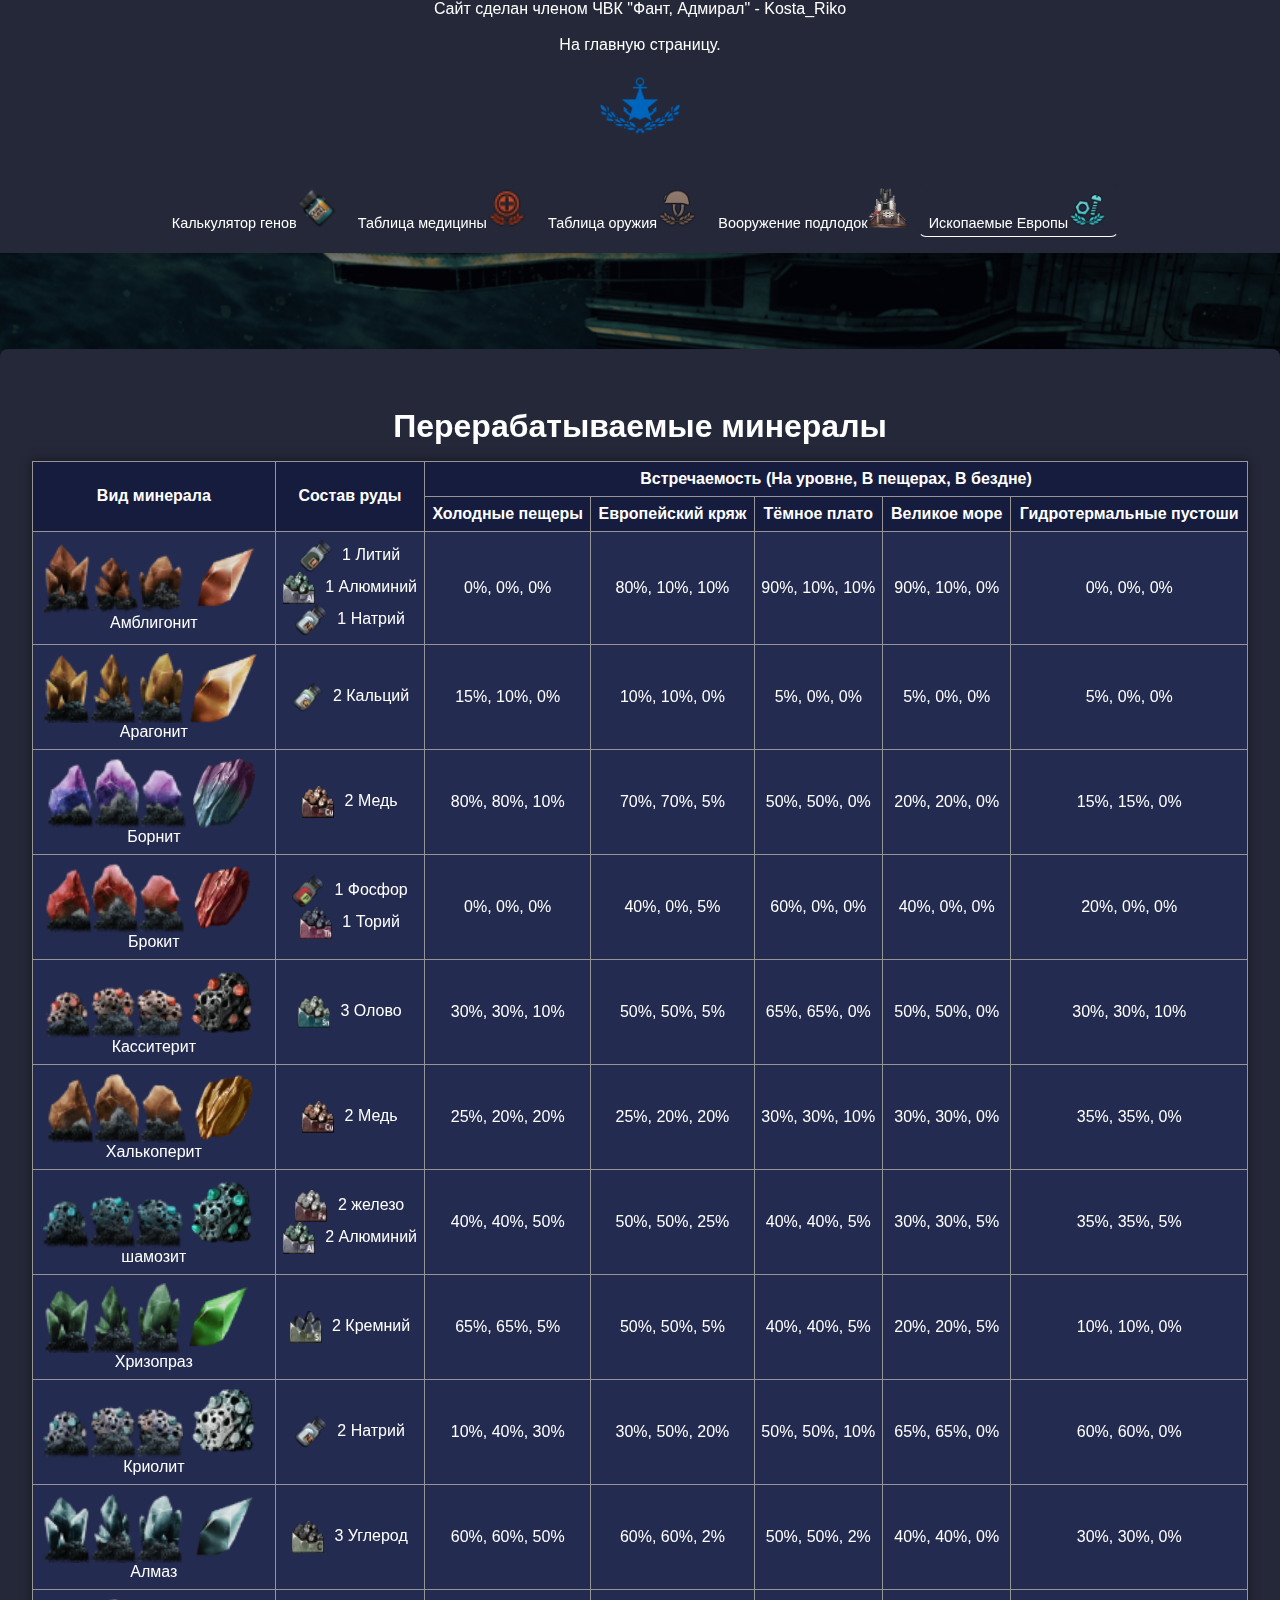
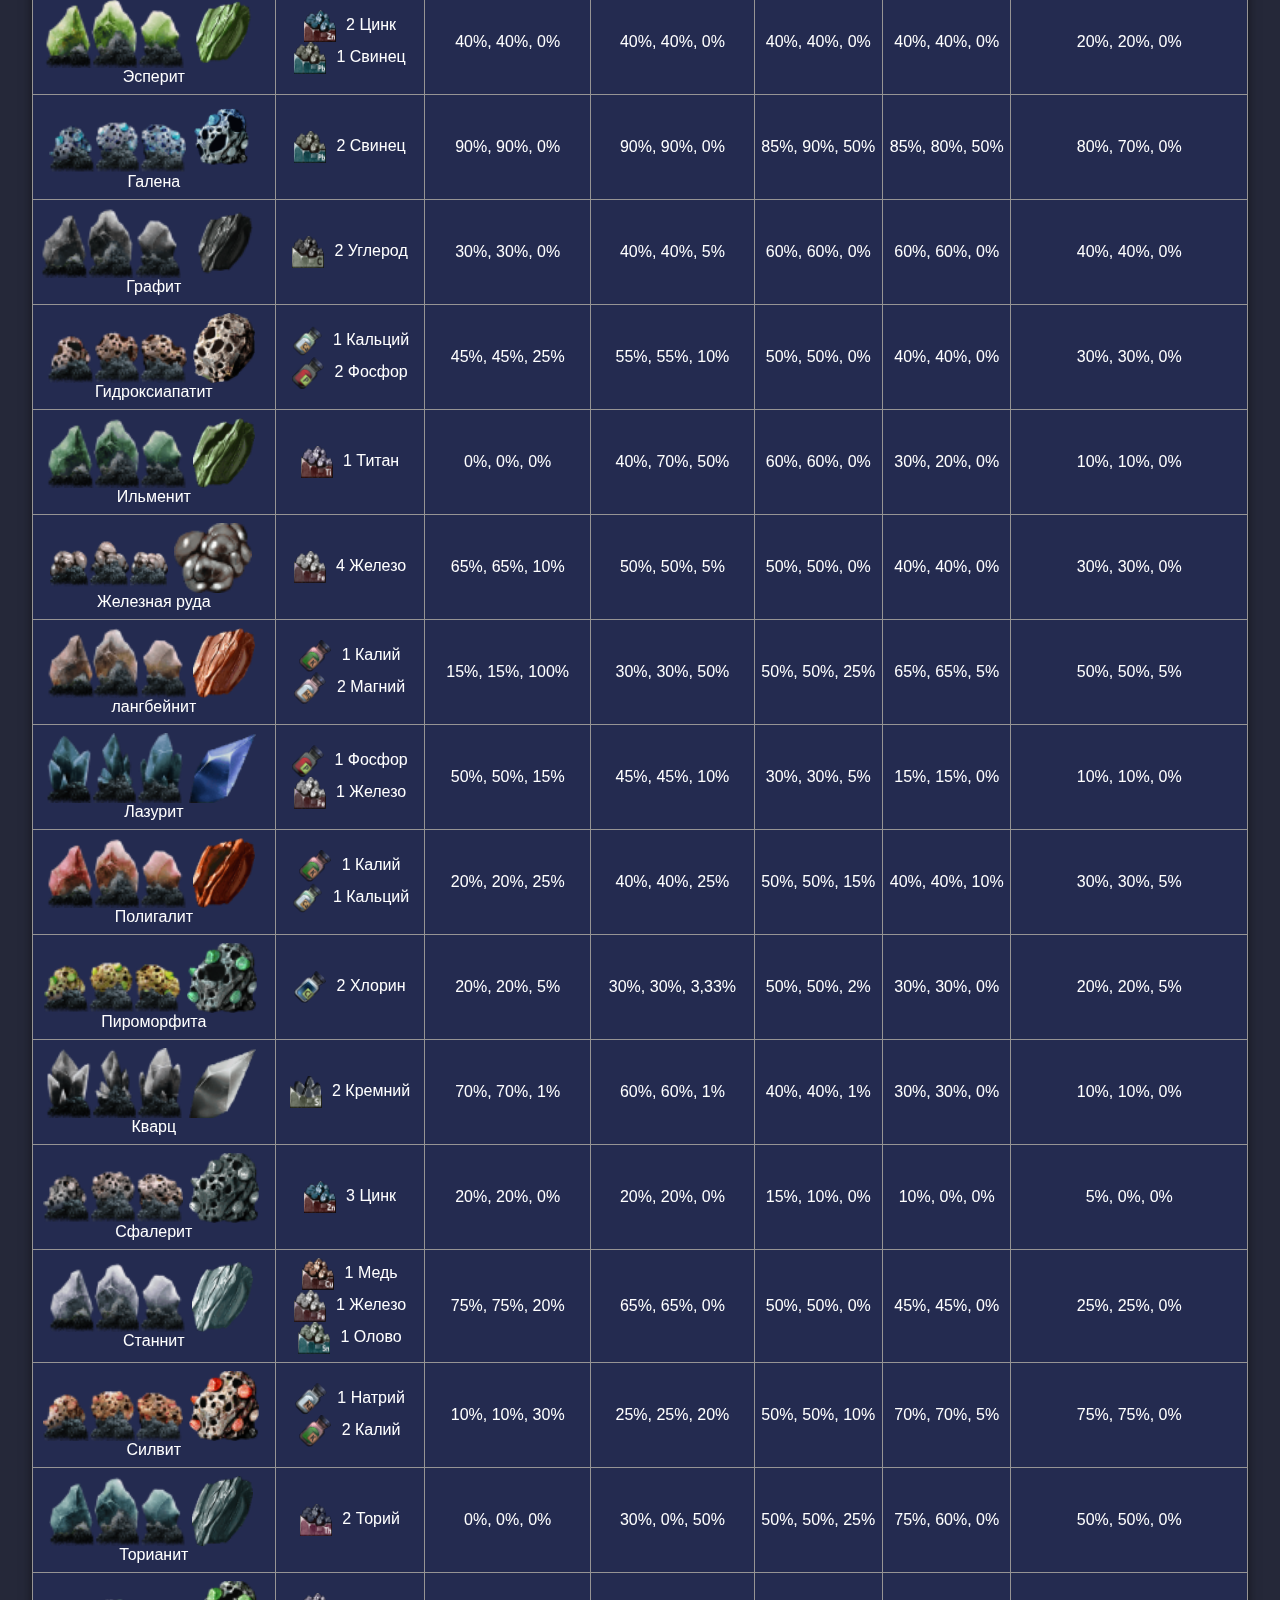
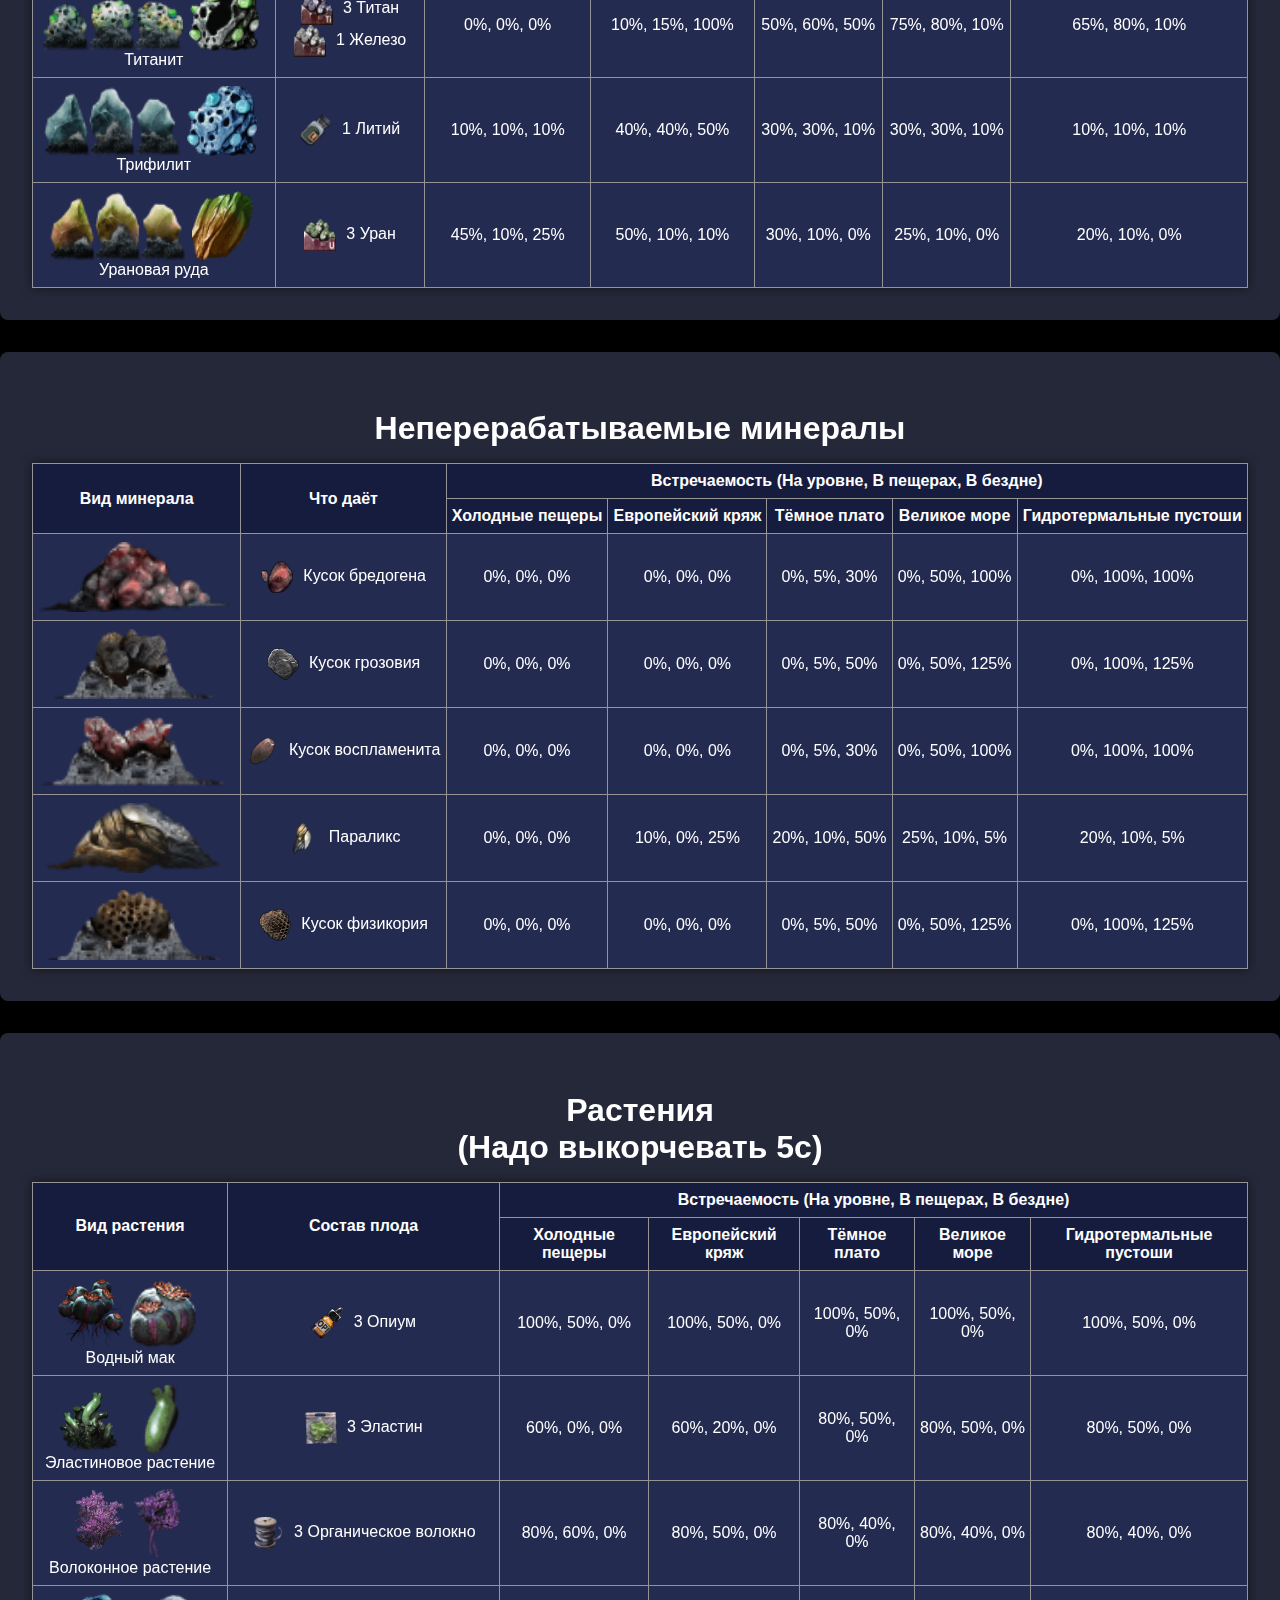
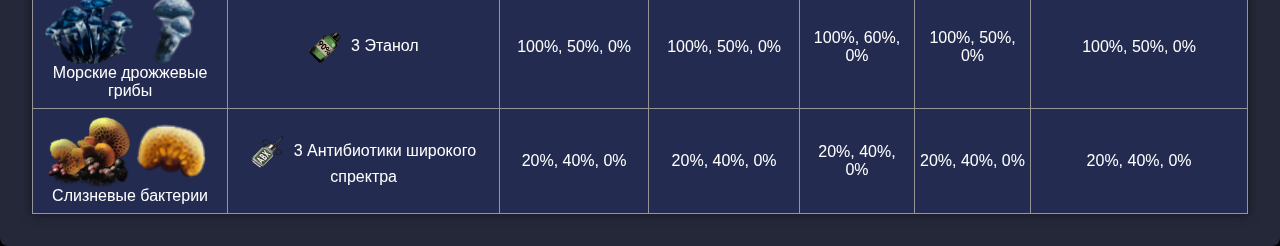
<file: Материалы.html>
<!DOCTYPE html>
<html lang="en">
<head>
    <meta charset="UTF-8">
    <meta name="viewport" content="width=device-width, initial-scale=1.0">
    <title>Главная страница</title>
    <link rel="icon" type="image/png" href="img/flag_4.png">
    <link rel="stylesheet" href="Css.css" />
</head>
<body>
    <header class="header">
        <p style="text-align: center;">Сайт сделан членом ЧВК "Фант, Адмирал" - Kosta_Riko</br></br><a href="index.html">На главную страницу.</a></br></br><img src="img/flag_4.png" width="100px"/></p>
        <div class="container_22 header-inner">
            <nav class="nav">
                <a href="Гены.html">Калькулятор генов<img src="img/gen.png"/></a>
                <a href="Медицина.html">Таблица медицины<img src="img/Logo.png"/></a>
                <a href="Оружие.html">Таблица оружия<img src="img/Security_Officer_Job_Icon.png"></a>
                <a href="Вооружения подлодок.html">Вооружение подлодок<img src="img/Coilgun.png"/></a>
                <a href="Материалы.html" style="border-bottom: 1px solid white;">Ископаемые Европы<img src="img/Mechanic_Job_Icon.png"/></a>
            </nav>
        </div>
    </header>

    <main class="container_21 main">
        <section id="home" class="section home">
            <h2>Перерабатываемые минералы</h2>
            <table>
                <tr>
                    <th rowspan="2">Вид минерала</th>
                    <th rowspan="2">Состав руды</th>
                    <th colspan="5">Встречаемость (На уровне, В пещерах, В бездне)</th>
                </tr>
                <tr class="th">
                    <th>Холодные пещеры</th>
                    <th>Европейский кряж</th>
                    <th>Тёмное плато</th>
                    <th>Великое море</th>
                    <th>Гидротермальные пустоши</th>
                </tr>
                <tr>
                    <td class="gun_img3"><img src="img/Amblygonite_sprite.png"><img src="img/Amblygonite.png"></br>Амблигонит</td>
                    <td><img src="img/Lithium.png"> 1 Литий</br><img src="img/Aluminum.png"> 1 Алюминий</br><img src="img/Sodium.png"> 1 Натрий</td>
                    <td>0%, 0%, 0%</td>
                    <td>80%, 10%, 10%</td>
                    <td>90%, 10%, 10%</td>
                    <td>90%, 10%, 0%</td>
                    <td>0%, 0%, 0%</td>
                </tr>
                <tr>
                    <td class="gun_img3"><img src="img/Aragonite_sprite.png"><img src="img/Aragonite.png"></br>Арагонит</td>
                    <td><img src="img/Calcium.png"> 2 Кальций</td>
                    <td>15%, 10%, 0%</td>
                    <td>10%, 10%, 0%</td>
                    <td>5%, 0%, 0%</td>
                    <td>5%, 0%, 0%</td>
                    <td>5%, 0%, 0%</td>
                </tr>
                <tr>
                    <td class="gun_img3"><img src="img/Bornite_sprite.png"><img src="img/Bornite.png"></br>Борнит</td>
                    <td><img src="img/Copper.png"> 2 Медь</td>
                    <td>80%, 80%, 10%</td>
                    <td>70%, 70%, 5%</td>
                    <td>50%, 50%, 0%</td>
                    <td>20%, 20%, 0%</td>
                    <td>15%, 15%, 0%</td>
                </tr>
                <tr>
                    <td class="gun_img3"><img src="img/Brockite_sprite.png"><img src="img/Brockite.png"></br>Брокит</td>
                    <td><img src="img/Phosphorus.png"> 1 Фосфор</br><img src="img/Thorium.png"> 1 Торий</td>
                    <td>0%, 0%, 0%</td>
                    <td>40%, 0%, 5%</td>
                    <td>60%, 0%, 0%</td>
                    <td>40%, 0%, 0%</td>
                    <td>20%, 0%, 0%</td>
                </tr>
                <tr>
                    <td class="gun_img3"><img src="img/Cassiterite_sprite.png"><img src="img/Cassiterite.png"></br>Касситерит</td>
                    <td><img src="img/Tin.png"> 3 Олово</td>
                    <td>30%, 30%, 10%</td>
                    <td>50%, 50%, 5%</td>
                    <td>65%, 65%, 0%</td>
                    <td>50%, 50%, 0%</td>
                    <td>30%, 30%, 10%</td>
                </tr>
                <tr>
                    <td class="gun_img3"><img src="img/Chalcopyrite_sprite.png"><img src="img/Chalcopyrite.png"></br>Халькоперит</td>
                    <td><img src="img/Copper.png"> 2 Медь</td>
                    <td>25%, 20%, 20%</td>
                    <td>25%, 20%, 20%</td>
                    <td>30%, 30%, 10%</td>
                    <td>30%, 30%, 0%</td>
                    <td>35%, 35%, 0%</td>
                </tr>
                <tr>
                    <td class="gun_img3"><img src="img/Chamosite_sprite.png"><img src="img/Chamosite.png"></br>шамозит</td>
                    <td><img src="img/Iron.png"> 2 железо</br><img src="img/Aluminum.png"> 2 Алюминий</td>
                    <td>40%, 40%, 50%</td>
                    <td>50%, 50%, 25%</td>
                    <td>40%, 40%, 5%</td>
                    <td>30%, 30%, 5%</td>
                    <td>35%, 35%, 5%</td>
                </tr>
                <tr>
                    <td class="gun_img3"><img src="img/Chrysoprase_sprite.png"><img src="img/Chrysoprase.png"></br>Хризопраз</td>
                    <td><img src="img/Silicon.png"> 2 Кремний</td>
                    <td>65%, 65%, 5%</td>
                    <td>50%, 50%, 5%</td>
                    <td>40%, 40%, 5%</td>
                    <td>20%, 20%, 5%</td>
                    <td>10%, 10%, 0%</td>
                </tr>
                <tr>
                    <td class="gun_img3"><img src="img/Cryolite_sprite.png"><img src="img/Cryolite.png"></br>Криолит</td>
                    <td><img src="img/Sodium.png"> 2 Натрий</td>
                    <td>10%, 40%, 30%</td>
                    <td>30%, 50%, 20%</td>
                    <td>50%, 50%, 10%</td>
                    <td>65%, 65%, 0%</td>
                    <td>60%, 60%, 0%</td>
                </tr>
                <tr>
                    <td class="gun_img3"><img src="img/Diamond_sprite.png"><img src="img/Diamond.png"></br>Алмаз</td>
                    <td><img src="img/Carbon.png"> 3 Углерод</td>
                    <td>60%, 60%, 50%</td>
                    <td>60%, 60%, 2%</td>
                    <td>50%, 50%, 2%</td>
                    <td>40%, 40%, 0%</td>
                    <td>30%, 30%, 0%</td>
                </tr>
                <tr>
                    <td class="gun_img3"><img src="img/Esperite_sprite.png"><img src="img/Esperite.png"></br>Эсперит</td>
                    <td><img src="img/Zinc.png"> 2 Цинк</br><img src="img/Lead.png"> 1 Свинец</td>
                    <td>40%, 40%, 0%</td>
                    <td>40%, 40%, 0%</td>
                    <td>40%, 40%, 0%</td>
                    <td>40%, 40%, 0%</td>
                    <td>20%, 20%, 0%</td>
                </tr>
                <tr>
                    <td class="gun_img3"><img src="img/Galena_sprite.png"><img src="img/Galena.png"></br>Галена</td>
                    <td><img src="img/Lead.png"> 2 Свинец</td>
                    <td>90%, 90%, 0%</td>
                    <td>90%, 90%, 0%</td>
                    <td>85%, 90%, 50%</td>
                    <td>85%, 80%, 50%</td>
                    <td>80%, 70%, 0%</td>
                </tr>
                <tr>
                    <td class="gun_img3"><img src="img/Graphite_sprite.png"><img src="img/Graphite.png"></br>Графит</td>
                    <td><img src="img/Carbon.png"> 2 Углерод</td>
                    <td>30%, 30%, 0%</td>
                    <td>40%, 40%, 5%</td>
                    <td>60%, 60%, 0%</td>
                    <td>60%, 60%, 0%</td>
                    <td>40%, 40%, 0%</td>
                </tr>
                <tr>
                    <td class="gun_img3"><img src="img/Hydroxyapatite_sprite.png"><img src="img/Hydroxyapatite.png"></br>Гидроксиапатит</td>
                    <td><img src="img/Calcium.png"> 1 Кальций</br><img src="img/Phosphorus.png"> 2 Фосфор</td>
                    <td>45%, 45%, 25%</td>
                    <td>55%, 55%, 10%</td>
                    <td>50%, 50%, 0%</td>
                    <td>40%, 40%, 0%</td>
                    <td>30%, 30%, 0%</td>
                </tr>
                <tr>
                    <td class="gun_img3"><img src="img/Ilmenite_sprite.png"><img src="img/Ilmenite.png"></br>Ильменит</td>
                    <td><img src="img/Titanium.png"> 1 Титан</td>
                    <td>0%, 0%, 0%</td>
                    <td>40%, 70%, 50%</td>
                    <td>60%, 60%, 0%</td>
                    <td>30%, 20%, 0%</td>
                    <td>10%, 10%, 0%</td>
                </tr>
                <tr>
                    <td class="gun_img3"><img src="img/Iron_Ore_sprite.png"><img src="img/Iron_Ore.png"></br>Железная руда</td>
                    <td><img src="img/Iron.png"> 4 Железо</td>
                    <td>65%, 65%, 10%</td>
                    <td>50%, 50%, 5%</td>
                    <td>50%, 50%, 0%</td>
                    <td>40%, 40%, 0%</td>
                    <td>30%, 30%, 0%</td>
                </tr>
                <tr>
                    <td class="gun_img3"><img src="img/Langbeinite_sprite.png"><img src="img/Langbeinite.png"></br>лангбейнит</td>
                    <td><img src="img/Potassium.png"> 1 Калий</br><img src="img/Magnesium.png"> 2 Магний</td>
                    <td>15%, 15%, 100%</td>
                    <td>30%, 30%, 50%</td>
                    <td>50%, 50%, 25%</td>
                    <td>65%, 65%, 5%</td>
                    <td>50%, 50%, 5%</td>
                </tr>
                <tr>
                    <td class="gun_img3"><img src="img/Lazulite_sprite.png"><img src="img/Lazulite.png"></br>Лазурит</td>
                    <td><img src="img/Phosphorus.png"> 1 Фосфор</br><img src="img/Iron.png"> 1 Железо</td>
                    <td>50%, 50%, 15%</td>
                    <td>45%, 45%, 10%</td>
                    <td>30%, 30%, 5%</td>
                    <td>15%, 15%, 0%</td>
                    <td>10%, 10%, 0%</td>
                </tr>
                <tr>
                    <td class="gun_img3"><img src="img/Polyhalite_sprite.png"><img src="img/Polyhalite.png"></br>Полигалит</td>
                    <td><img src="img/Potassium.png"> 1 Калий</br><img src="img/Calcium.png"> 1 Кальций</td>
                    <td>20%, 20%, 25%</td>
                    <td>40%, 40%, 25%</td>
                    <td>50%, 50%, 15%</td>
                    <td>40%, 40%, 10%</td>
                    <td>30%, 30%, 5%</td>
                </tr>
                <tr>
                    <td class="gun_img3"><img src="img/Pyromorphite_sprite.png"><img src="img/Pyromorphite.png"></br>Пироморфита</td>
                    <td><img src="img/Chlorine.png"> 2 Хлорин</td>
                    <td>20%, 20%, 5%</td>
                    <td>30%, 30%, 3,33%</td>
                    <td>50%, 50%, 2%</td>
                    <td>30%, 30%, 0%</td>
                    <td>20%, 20%, 5%</td>
                </tr>
                <tr>
                    <td class="gun_img3"><img src="img/Quartz_sprite.png"><img src="img/Quartz.png"></br>Кварц</td>
                    <td><img src="img/Silicon.png"> 2 Кремний</td>
                    <td>70%, 70%, 1%</td>
                    <td>60%, 60%, 1%</td>
                    <td>40%, 40%, 1%</td>
                    <td>30%, 30%, 0%</td>
                    <td>10%, 10%, 0%</td>
                </tr>
                <tr>
                    <td class="gun_img3"><img src="img/Sphalerite_sprite.png"><img src="img/Sphalerite.png"></br>Сфалерит</td>
                    <td><img src="img/Zinc.png"> 3 Цинк</td>
                    <td>20%, 20%, 0%</td>
                    <td>20%, 20%, 0%</td>
                    <td>15%, 10%, 0%</td>
                    <td>10%, 0%, 0%</td>
                    <td>5%, 0%, 0%</td>
                </tr>
                <tr>
                    <td class="gun_img3"><img src="img/Stannite_sprite.png"><img src="img/Stannite.png"></br>Станнит</td>
                    <td><img src="img/Copper.png"> 1 Медь</br><img src="img/Iron.png"> 1 Железо</br><img src="img/Tin.png"> 1 Олово</td>
                    <td>75%, 75%, 20%</td>
                    <td>65%, 65%, 0%</td>
                    <td>50%, 50%, 0%</td>
                    <td>45%, 45%, 0%</td>
                    <td>25%, 25%, 0%</td>
                </tr>
                <tr>
                    <td class="gun_img3"><img src="img/Sylvite_sprite.png"><img src="img/Sylvite.png"></br>Силвит</td>
                    <td><img src="img/Sodium.png"> 1 Натрий</br><img src="img/Potassium.png"> 2 Калий</td>
                    <td>10%, 10%, 30%</td>
                    <td>25%, 25%, 20%</td>
                    <td>50%, 50%, 10%</td>
                    <td>70%, 70%, 5%</td>
                    <td>75%, 75%, 0%</td>
                </tr>
                <tr>
                    <td class="gun_img3"><img src="img/Thorianite_sprite.png"><img src="img/Thorianite.png"></br>Торианит</td>
                    <td><img src="img/Thorium.png"> 2 Торий</td>
                    <td>0%, 0%, 0%</td>
                    <td>30%, 0%, 50%</td>
                    <td>50%, 50%, 25%</td>
                    <td>75%, 60%, 0%</td>
                    <td>50%, 50%, 0%</td>
                </tr>
                <tr>
                    <td class="gun_img3"><img src="img/Titanite_sprite.png"><img src="img/Titanite.png"></br>Титанит</td>
                    <td><img src="img/Titanium.png"> 3 Титан</br><img src="img/Iron.png"> 1 Железо</td>
                    <td>0%, 0%, 0%</td>
                    <td>10%, 15%, 100%</td>
                    <td>50%, 60%, 50%</td>
                    <td>75%, 80%, 10%</td>
                    <td>65%, 80%, 10%</td>
                </tr>
                <tr>
                    <td class="gun_img3"><img src="img/Thorianite_sprite.png"><img src="img/Triphylite.png"></br>Трифилит</td>
                    <td><img src="img/Lithium.png"> 1 Литий</td>
                    <td>10%, 10%, 10%</td>
                    <td>40%, 40%, 50%</td>
                    <td>30%, 30%, 10%</td>
                    <td>30%, 30%, 10%</td>
                    <td>10%, 10%, 10%</td>
                </tr>
                <tr>
                    <td class="gun_img3"><img src="img/Uranium_Ore_sprite.png"><img src="img/Uranium_Ore.png"></br>Урановая руда</td>
                    <td><img src="img/Uranium.png"> 3 Уран</td>
                    <td>45%, 10%, 25%</td>
                    <td>50%, 10%, 10%</td>
                    <td>30%, 10%, 0%</td>
                    <td>25%, 10%, 0%</td>
                    <td>20%, 10%, 0%</td>
                </tr>
            </table>
        </section>

        <section id="home" class="section home">
            <h2>Неперерабатываемые минералы</h2>
            <table>
                <tr>
                    <th rowspan="2">Вид минерала</th>
                    <th rowspan="2">Что даёт</th>
                    <th colspan="5">Встречаемость (На уровне, В пещерах, В бездне)</th>
                </tr>
                <tr class="th">
                    <th>Холодные пещеры</th>
                    <th>Европейский кряж</th>
                    <th>Тёмное плато</th>
                    <th>Великое море</th>
                    <th>Гидротермальные пустоши</th>
                </tr>
                <tr>
                    <td class="gun_img3"><img src="img/Dementonite_Cluster_sprite.png"></br></td>
                    <td><img src="img/Dementonite_Cluster.png"> Кусок бредогена</td>
                    <td>0%, 0%, 0%</td>
                    <td>0%, 0%, 0%</td>
                    <td>0%, 5%, 30%</td>
                    <td>0%, 50%, 100%</td>
                    <td>0%, 100%, 100%</td>
                </tr>
                <tr>
                    <td class="gun_img3"><img src="img/Fulgurium_Chunk_sprite.png"></br></td>
                    <td><img src="img/Fulgurium_Chunk.png"> Кусок грозовия</td>
                    <td>0%, 0%, 0%</td>
                    <td>0%, 0%, 0%</td>
                    <td>0%, 5%, 50%</td>
                    <td>0%, 50%, 125%</td>
                    <td>0%, 100%, 125%</td>
                </tr>
                <tr>
                    <td class="gun_img3"><img src="img/Incendium_Crystal_sprite.png"></br></td>
                    <td><img src="img/Incendium_Crystal.png"> Кусок воспламенита</td>
                    <td>0%, 0%, 0%</td>
                    <td>0%, 0%, 0%</td>
                    <td>0%, 5%, 30%</td>
                    <td>0%, 50%, 100%</td>
                    <td>0%, 100%, 100%</td>
                </tr>
                <tr>
                    <td class="gun_img3"><img src="img/Paralyxis_sprite.png"></br></td>
                    <td><img src="img/Paralyxis.png"> Параликс</td>
                    <td>0%, 0%, 0%</td>
                    <td>10%, 0%, 25%</td>
                    <td>20%, 10%, 50%</td>
                    <td>25%, 10%, 5%</td>
                    <td>20%, 10%, 5%</td>
                </tr>
                <tr>
                    <td class="gun_img3"><img src="img/Physicorium_Bar_sprite.png"></br></td>
                    <td><img src="img/Physicorium_Bar.png"> Кусок физикория</td>
                    <td>0%, 0%, 0%</td>
                    <td>0%, 0%, 0%</td>
                    <td>0%, 5%, 50%</td>
                    <td>0%, 50%, 125%</td>
                    <td>0%, 100%, 125%</td>
                </tr>
            </table>
        </section>

        <section id="home" class="section home">
            <h2>Растения</br>(Надо выкорчевать 5с)</h2>
            <table>
                <tr>
                    <th rowspan="2">Вид растения</th>
                    <th rowspan="2">Состав плода</th>
                    <th colspan="5">Встречаемость (На уровне, В пещерах, В бездне)</th>
                </tr>
                <tr class="th">
                    <th>Холодные пещеры</th>
                    <th>Европейский кряж</th>
                    <th>Тёмное плато</th>
                    <th>Великое море</th>
                    <th>Гидротермальные пустоши</th>
                </tr>
                <tr>
                    <td class="gun_img3"><img src="img/Aquatic_Poppy_sprite.png"><img src="img/Aquatic_Poppy.png"></br>Водный мак</td>
                    <td><img src="img/Opium.png"> 3 Опиум</td>
                    <td>100%, 50%, 0%</td>
                    <td>100%, 50%, 0%</td>
                    <td>100%, 50%, 0%</td>
                    <td>100%, 50%, 0%</td>
                    <td>100%, 50%, 0%</td>
                </tr>
                <tr>
                    <td class="gun_img3"><img src="img/Elastin_Plant_sprite.png"><img src="img/Elastin_Plant.png"></br>Эластиновое растение</td>
                    <td><img src="img/Elastin.png"> 3 Эластин</td>
                    <td>60%, 0%, 0%</td>
                    <td>60%, 20%, 0%</td>
                    <td>80%, 50%, 0%</td>
                    <td>80%, 50%, 0%</td>
                    <td>80%, 50%, 0%</td>
                </tr>
                <tr>
                    <td class="gun_img3"><img src="img/Fiber_Plant_sprite.png"><img src="img/Fiber_Plant.png"></br>Волоконное растение</td>
                    <td><img src="img/Organic_Fiber_icon.png"> 3 Органическое волокно</td>
                    <td>80%, 60%, 0%</td>
                    <td>80%, 50%, 0%</td>
                    <td>80%, 40%, 0%</td>
                    <td>80%, 40%, 0%</td>
                    <td>80%, 40%, 0%</td>
                </tr>
                <tr>
                    <td class="gun_img3"><img src="img/Sea_Yeast_Shroom_sprite.png"><img src="img/Sea_Yeast_Shroom.png"></br>Морские дрожжевые грибы</td>
                    <td><img src="img/Ethanol.png"> 3 Этанол</td>
                    <td>100%, 50%, 0%</td>
                    <td>100%, 50%, 0%</td>
                    <td>100%, 60%, 0%</td>
                    <td>100%, 50%, 0%</td>
                    <td>100%, 50%, 0%</td>
                </tr>
                <tr>
                    <td class="gun_img3"><img src="img/Slime_Bacteria_sprite.png"><img src="img/Slime_Bacteria.png"></br>Слизневые бактерии</td>
                    <td><img src="img/Broad-spectrum_Antibiotics_icon.png"> 3 Антибиотики широкого спректра</td>
                    <td>20%, 40%, 0%</td>
                    <td>20%, 40%, 0%</td>
                    <td>20%, 40%, 0%</td>
                    <td>20%, 40%, 0%</td>
                    <td>20%, 40%, 0%</td>
                </tr>
            </table>  
        </section>
    </main>

    </body>
    </html>
</file>
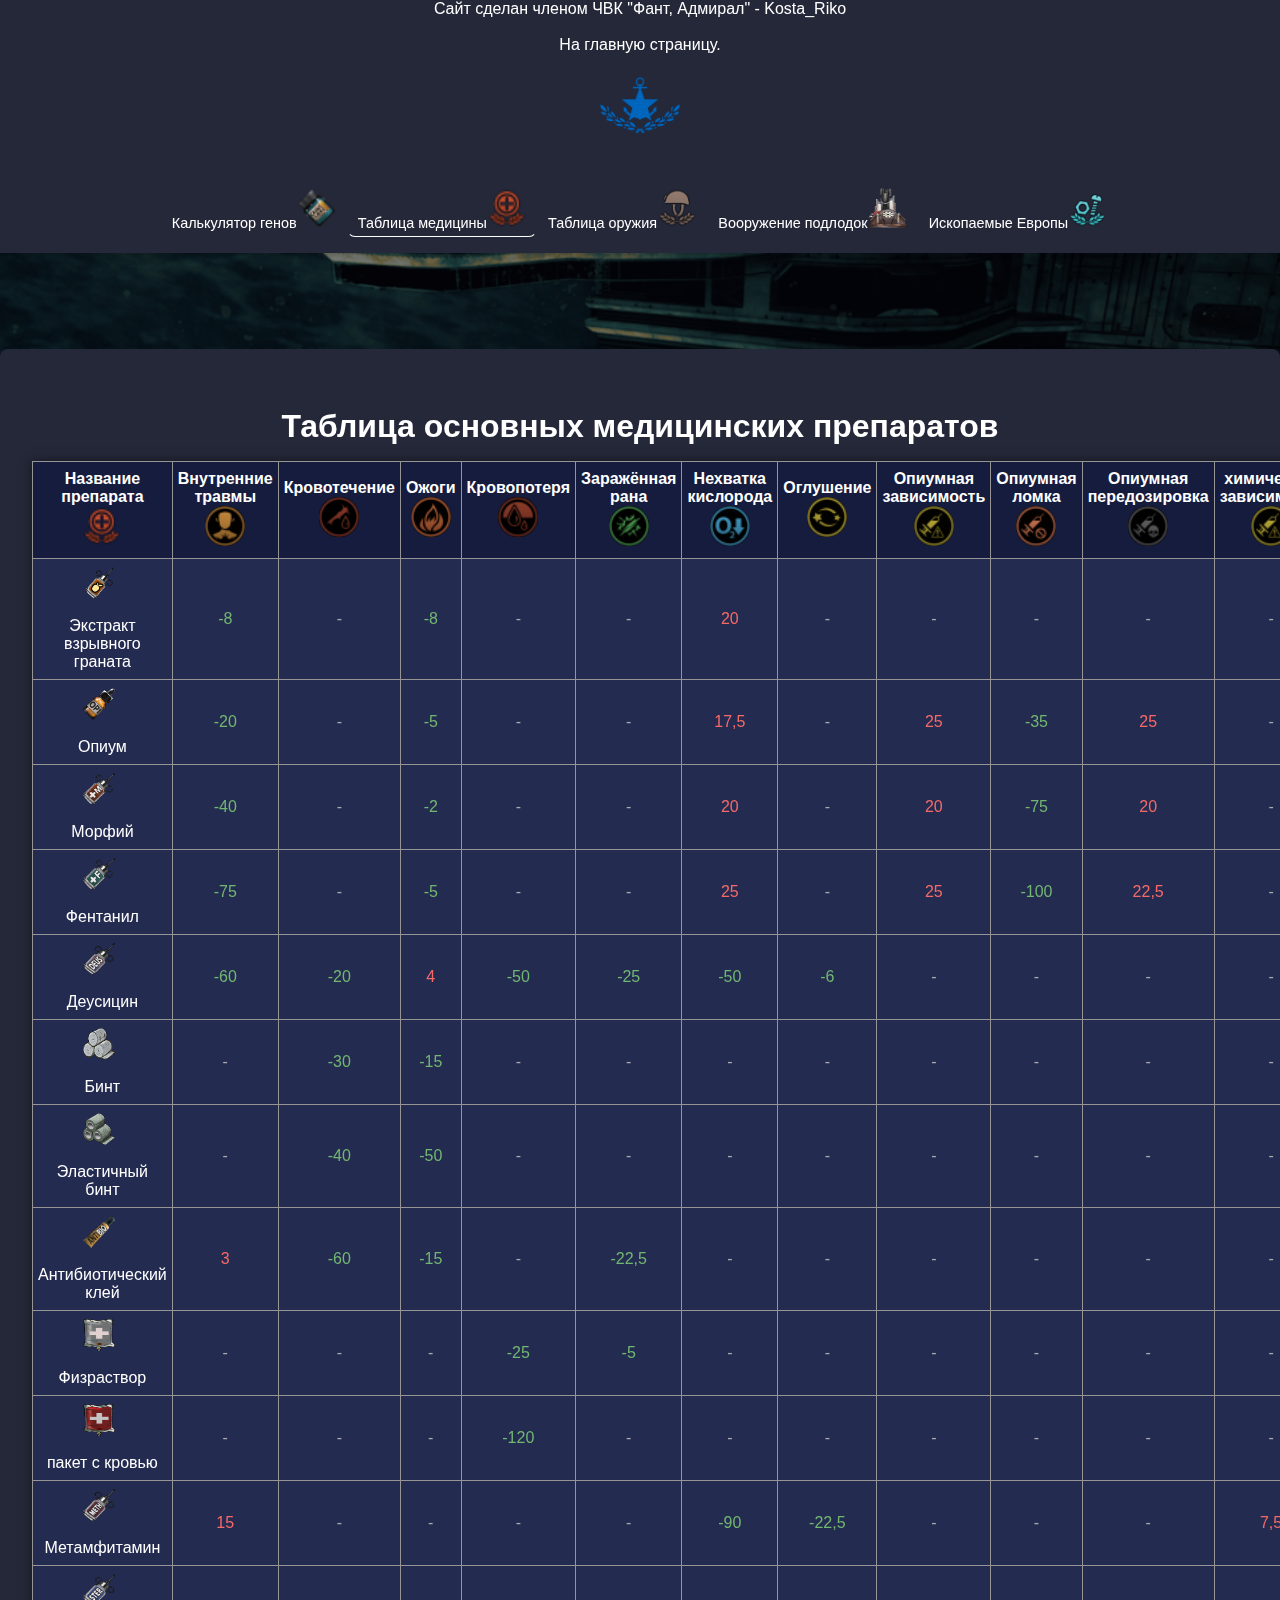
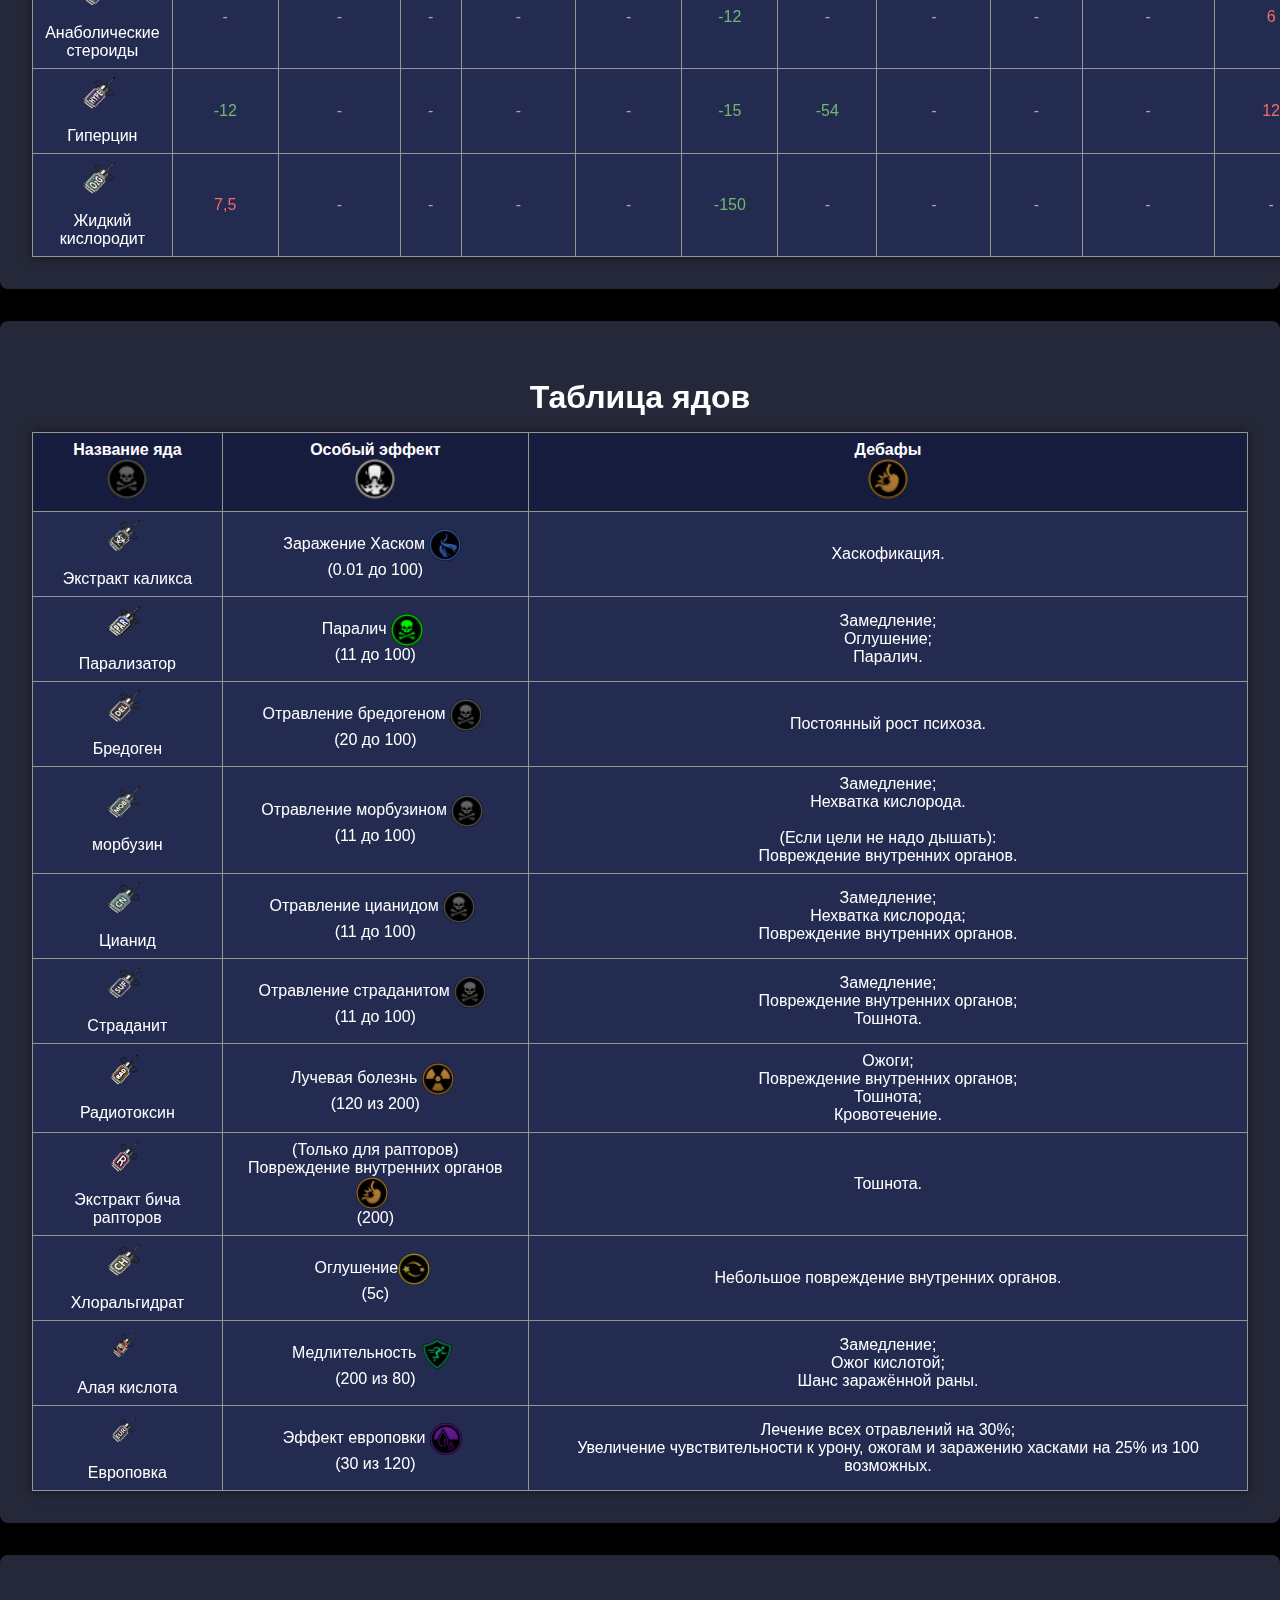
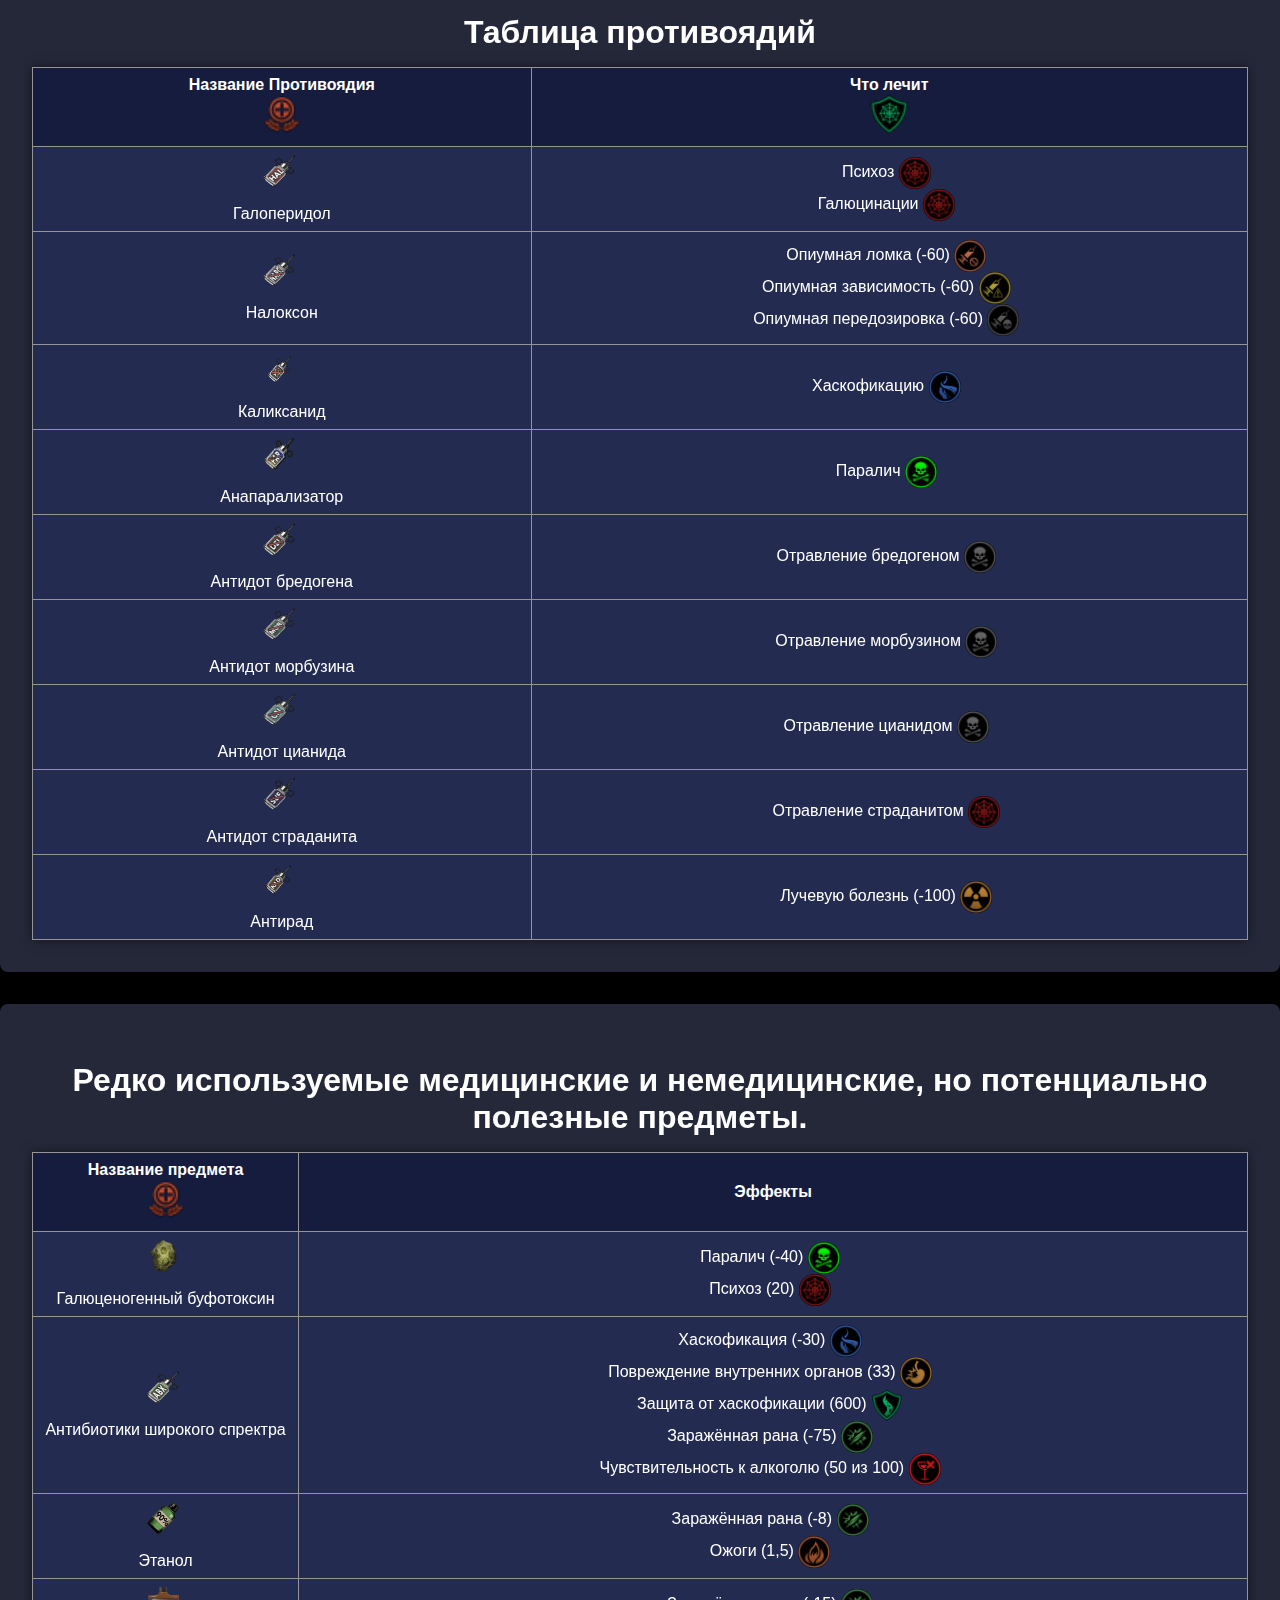
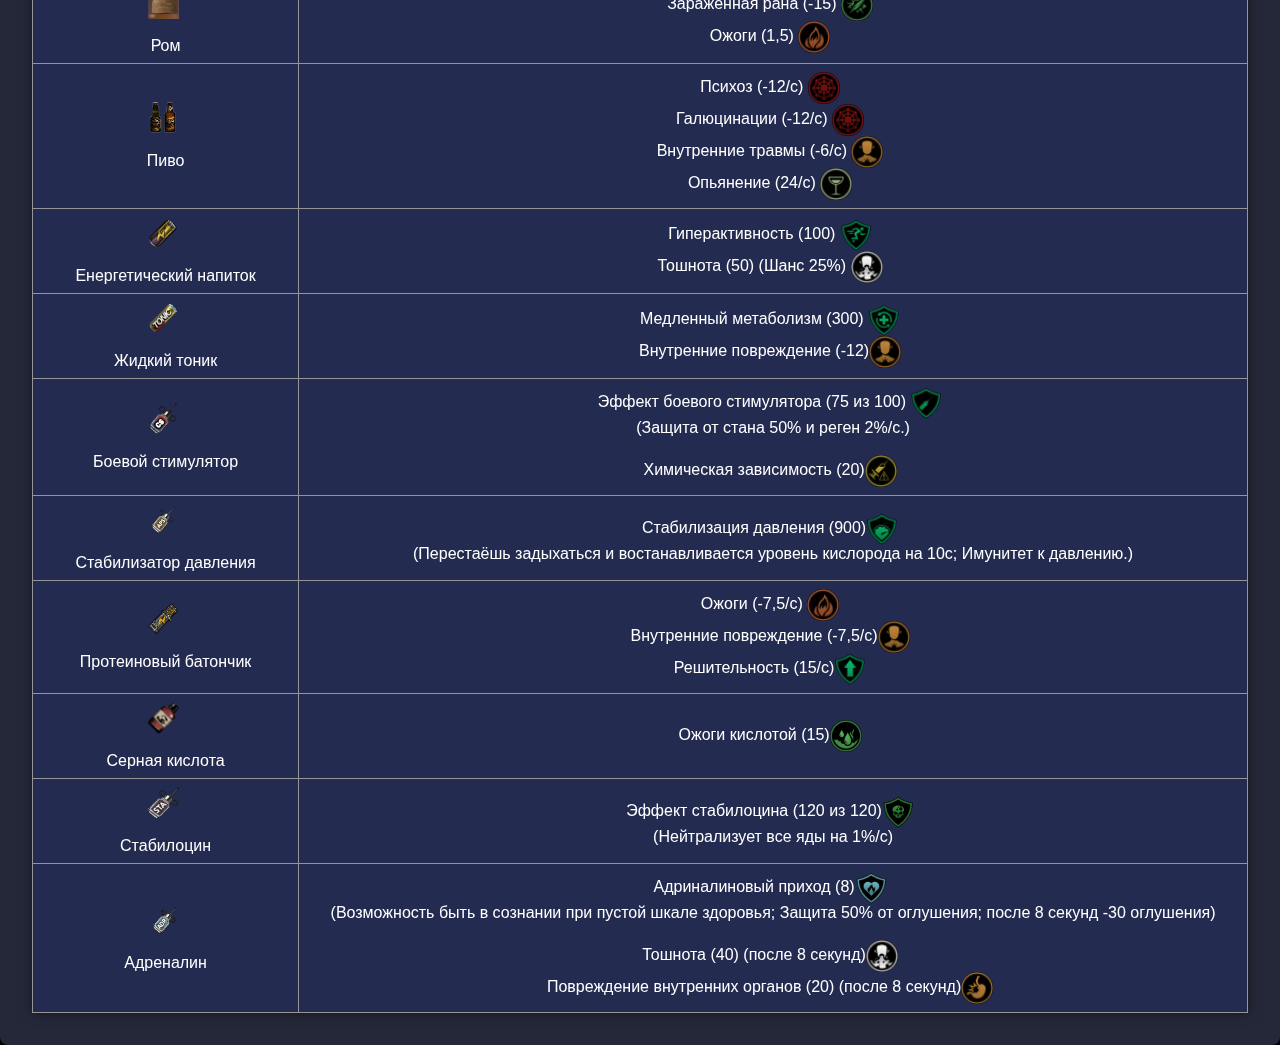
<file: Медицина.html>
<!DOCTYPE html>
<html lang="en">
<head>
    <meta charset="UTF-8">
    <meta name="viewport" content="width=device-width, initial-scale=1.0">
    <title>Таблица медицины</title>
    <link rel="icon" type="image/png" href="img/Logo.png">
    <link rel="stylesheet" href="Css.css" />
</head>
<body>

    <header class="header">
        <p style="text-align: center;">Сайт сделан членом ЧВК "Фант, Адмирал" - Kosta_Riko</br></br><a href="index.html">На главную страницу.</a></br></br><img src="img/flag_4.png" width="100px"/></p>
        <div class="container_22 header-inner">
            <nav class="nav">
                <a href="Гены.html">Калькулятор генов<img src="img/gen.png"/></a>
                <a href="Медицина.html" style="border-bottom: 1px solid white;">Таблица медицины<img src="img/Logo.png"/></a>
                <a href="Оружие.html">Таблица оружия<img src="img/Security_Officer_Job_Icon.png"></a>
                <a href="Вооружения подлодок.html">Вооружение подлодок<img src="img/Coilgun.png"/></a>
                <a href="Материалы.html" >Ископаемые Европы<img src="img/Mechanic_Job_Icon.png"/></a>
            </nav>
        </div>
    </header>
    
    <main class="container_21 main">
    <section id="home" class="section home">

    <h2>Таблица  основных медицинских препаратов</h2>

<table>
  <tr>
    <th>Название препарата</br><img src="img/Logo.png" alt="" width="40px"></th>
    <th>Внутренние травмы</br><img src="img/vnutrennie_povrejdeniya.png" alt="" width="40px"></th>
    <th>Кровотечение</br><img src="img/krovotecheniye.png" alt="" width="40px"></th>
    <th>Ожоги</br><img src="img/ojogi.png" alt="" width="40px"></th>
    <th>Кровопотеря</br><img src="img/Krovopoterya.png" alt="" width="40px"></th>
    <th>Заражённая рана</br><img src="img/zarajennaya_rana.png" alt="" width="40px"></th>
    <th>Нехватка кислорода</br><img src="img/nehvatka_kisloroda.png" alt="" width="40px"></th>
    <th>Оглушение</br><img src="img/ogluheniye.png" alt="" width="40px"></th>
    <th>Опиумная зависимость</br><img src="img/opiumnaya_zavisimost.png" alt="" width="40px"></th>
    <th>Опиумная ломка</br><img src="img/opiumnaya_lomka.png" alt="" width="40px"></th>
    <th>Опиумная передозировка</br><img src="img/opiumnaya_peredozirovka.png" alt="" width="40px"></th>
    <th>химическая зависимость</br><img src="img/opiumnaya_zavisimost.png" alt="" width="40px"></th>
    <th>Химическая ломка</br><img src="img/opiumnaya_lomka.png" alt="" width="40px"></th>
    <th>Решительность</br><img src="img/reshitelnost.png" alt="" width="40px"></th>
    <th>Гиперактивность</br><img src="img/giperactivnost.png" alt="" width="40px"></th>
  </tr>

  <tr>
    <td><img src="img/vzruvnoy_granat.png" alt="" width="40px"></br></br> Экстракт взрывного граната</td>
    <td class="positive">-8</td>
    <td class="neutral">-</td>
    <td class="positive">-8</td>
    <td class="neutral">-</td>
    <td class="neutral">-</td>
    <td class="negative">20</td>
    <td class="neutral">-</td>
    <td class="neutral">-</td>
    <td class="neutral">-</td>
    <td class="neutral">-</td>
    <td class="neutral">-</td>
    <td class="neutral">-</td>
    <td class="neutral">-</td>
    <td class="neutral">-</td>
  </tr>
  <tr>
    <td><img src="img/Opium.png" alt="" width="40px"></br></br> Опиум</td>
    <td class="positive">-20</td>
    <td class="neutral">-</td>
    <td class="positive">-5</td>
    <td class="neutral">-</td>
    <td class="neutral">-</td>
    <td class="negative">17,5</td>
    <td class="neutral">-</td>
    <td class="negative">25</td>
    <td class="positive">-35</td>
    <td class="negative">25</td>
    <td class="neutral">-</td>
    <td class="neutral">-</td>
    <td class="neutral">-</td>
    <td class="neutral">-</td>
  </tr>
  <tr>
    <td><img src="img/Morphine.png" alt="" width="40px"></br></br> Морфий</td>
    <td class="positive">-40</td>
    <td class="neutral">-</td>
    <td class="positive">-2</td>
    <td class="neutral">-</td>
    <td class="neutral">-</td>
    <td class="negative">20</td>
    <td class="neutral">-</td>
    <td class="negative">20</td>
    <td class="positive">-75</td>
    <td class="negative">20</td>
    <td class="neutral">-</td>
    <td class="neutral">-</td>
    <td class="neutral">-</td>
    <td class="neutral">-</td>
  </tr>

  <tr>
    <td><img src="img/Fentanyl.png" alt="" width="40px"></br></br> Фентанил</td>
    <td class="positive">-75</td>
    <td class="neutral">-</td>
    <td class="positive">-5</td>
    <td class="neutral">-</td>
    <td class="neutral">-</td>
    <td class="negative">25</td>
    <td class="neutral">-</td>
    <td class="negative">25</td>
    <td class="positive">-100</td>
    <td class="negative">22,5</td>
    <td class="neutral">-</td>
    <td class="neutral">-</td>
    <td class="neutral">-</td>
    <td class="neutral">-</td>
  </tr>

  <tr>
    <td><img src="img/Deusizine.png" alt="" width="40px"></br></br> Деусицин</td>
    <td class="positive">-60</td>
    <td class="positive">-20</td>
    <td class="negative">4</td>
    <td class="positive">-50</td>
    <td class="positive">-25</td>
    <td class="positive">-50</td>
    <td class="positive">-6</td>
    <td class="neutral">-</td>
    <td class="neutral">-</td>
    <td class="neutral">-</td>
    <td class="neutral">-</td>
    <td class="neutral">-</td>
    <td class="positive">200</td>
    <td class="neutral">-</td>
  </tr>

  <tr>
    <td><img src="img/Bandage.png" alt="" width="40px"></br></br> Бинт</td>
    <td class="neutral">-</td>
    <td class="positive">-30</td>
    <td class="positive">-15</td>
    <td class="neutral">-</td>
    <td class="neutral">-</td>
    <td class="neutral">-</td>
    <td class="neutral">-</td>
    <td class="neutral">-</td>
    <td class="neutral">-</td>
    <td class="neutral">-</td>
    <td class="neutral">-</td>
    <td class="neutral">-</td>
    <td class="neutral">-</td>
    <td class="neutral">-</td>
  </tr>

  <tr>
    <td><img src="img/Plastiseal.png" alt="" width="40px"></br></br> Эластичный бинт</td>
    <td class="neutral">-</td>
    <td class="positive">-40</td>
    <td class="positive">-50</td>
    <td class="neutral">-</td>
    <td class="neutral">-</td>
    <td class="neutral">-</td>
    <td class="neutral">-</td>
    <td class="neutral">-</td>
    <td class="neutral">-</td>
    <td class="neutral">-</td>
    <td class="neutral">-</td>
    <td class="neutral">-</td>
    <td class="neutral">-</td>
    <td class="neutral">-</td>
  </tr>

  <tr>
    <td><img src="img/Antibiotic_Glue.png" alt="" width="40px"></br></br> Антибиотический клей</td>
    <td class="negative">3</td>
    <td class="positive">-60</td>
    <td class="positive">-15</td>
    <td class="neutral">-</td>
    <td class="positive">-22,5</td>
    <td class="neutral">-</td>
    <td class="neutral">-</td>
    <td class="neutral">-</td>
    <td class="neutral">-</td>
    <td class="neutral">-</td>
    <td class="neutral">-</td>
    <td class="neutral">-</td>
    <td class="neutral">-</td>
    <td class="neutral">-</td>
  </tr>

  <tr>
    <td><img src="img/Saline.png" alt="" width="40px"></br></br> Физраствор</td>
    <td class="neutral">-</td>
    <td class="neutral">-</td>
    <td class="neutral">-</td>
    <td class="positive">-25</td>
    <td class="positive">-5</td>
    <td class="neutral">-</td>
    <td class="neutral">-</td>
    <td class="neutral">-</td>
    <td class="neutral">-</td>
    <td class="neutral">-</td>
    <td class="neutral">-</td>
    <td class="neutral">-</td>
    <td class="neutral">-</td>
    <td class="neutral">-</td>
  </tr>

  <tr>
    <td><img src="img/Blood_Pack.png" alt="" width="40px"></br></br> пакет с кровью</td>
    <td class="neutral">-</td>
    <td class="neutral">-</td>
    <td class="neutral">-</td>
    <td class="positive">-120</td>
    <td class="neutral">-</td>
    <td class="neutral">-</td>
    <td class="neutral">-</td>
    <td class="neutral">-</td>
    <td class="neutral">-</td>
    <td class="neutral">-</td>
    <td class="neutral">-</td>
    <td class="neutral">-</td>
    <td class="neutral">-</td>
    <td class="neutral">-</td>
  </tr>

  <tr>
    <td><img src="img/Methamphetamine_icon.png" alt="" width="40px"></br></br> Метамфитамин</td>
    <td class="negative">15</td>
    <td class="neutral">-</td>
    <td class="neutral">-</td>
    <td class="neutral">-</td>
    <td class="neutral">-</td>
    <td class="positive">-90</td>
    <td class="positive">-22,5</td>
    <td class="neutral">-</td>
    <td class="neutral">-</td>
    <td class="neutral">-</td>
    <td class="negative">7,5</td>
    <td class="positive">-90</td>
    <td class="neutral">-</td>
    <td class="positive">420</td>
  </tr>

  <tr>
    <td><img src="img/Anabolic_Steroids_icon.png" alt="" width="40px"></br></br> Анаболические стероиды</td>
    <td class="neutral">-</td>
    <td class="neutral">-</td>
    <td class="neutral">-</td>
    <td class="neutral">-</td>
    <td class="neutral">-</td>
    <td class="positive">-12</td>
    <td class="neutral">-</td>
    <td class="neutral">-</td>
    <td class="neutral">-</td>
    <td class="neutral">-</td>
    <td class="negative">6</td>
    <td class="positive">-90</td>
    <td class="positive">420</td>
    <td class="neutral">-</td>
  </tr>

  <tr>
    <td><img src="img/Hyperzine_icon.png" alt="" width="40px"></br></br> Гиперцин</td>
    <td class="positive">-12</td>
    <td class="neutral">-</td>
    <td class="neutral">-</td>
    <td class="neutral">-</td>
    <td class="neutral">-</td>
    <td class="positive">-15</td>
    <td class="positive">-54</td>
    <td class="neutral">-</td>
    <td class="neutral">-</td>
    <td class="neutral">-</td>
    <td class="negative">12</td>
    <td class="positive">-90</td>
    <td class="positive">400</td>
    <td class="positive">400</td>
  </tr>

  <tr>
    <td><img src="img/Liquid_Oxygenite.png" alt="" width="40px"></br></br> Жидкий кислородит</td>
    <td class="negative">7,5</td>
    <td class="neutral">-</td>
    <td class="neutral">-</td>
    <td class="neutral">-</td>
    <td class="neutral">-</td>
    <td class="positive">-150</td>
    <td class="neutral">-</td>
    <td class="neutral">-</td>
    <td class="neutral">-</td>
    <td class="neutral">-</td>
    <td class="neutral">-</td>
    <td class="neutral">-</td>
    <td class="neutral">-</td>
    <td class="neutral">-</td>
  </tr>

</table>

    </section>

    <section id="home" class="section home">

      <h2>Таблица ядов</h2>

      <table>

        <tr>
          <th>Название яда </br> <img src="img/logo_poison.png" alt="" width="40px"></th>
          <th>Особый эффект </br> <img src="img/efekt.png" alt="" width="40px"></th>
          <th>Дебафы </br> <img src="img/debuffs.png" alt="" width="40px"></th>
        </tr>

        <tr>
          <td><img src="img/Calyx_Extract.png" alt="" width="40px"></br></br> Экстракт каликса</td>
          <td>Заражение Хаском <img src="img/Husk_Infection.png" alt="" width="40px"></br>(0.01 до 100)</br></td>
          <td>Хаскофикация.</td>
        </tr>

        <tr>
          <td><img src="img/Paralyzant_icon.png" alt="" width="40px"></br></br> Парализатор</td>
          <td>Паралич <img src="img/Paralysis.png" alt="" width="40px"></br>(11 до 100)</br></td>
          <td>Замедление;</br>Оглушение;</br>Паралич.</td>
        </tr>

        <tr>
          <td><img src="img/Deliriumine_icon.png" alt="" width="40px"></br></br> Бредоген</td>
          <td>Отравление бредогеном <img src="img/logo_poison.png" alt="" width="40px"></br>(20 до 100)</br></td>
          <td>Постоянный рост психоза.</td>
        </tr>

        <tr>
          <td><img src="img/Morbusine_icon.png" alt="" width="40px"></br></br> морбузин</td>
          <td>Отравление морбузином <img src="img/logo_poison.png" alt="" width="40px"></br>(11 до 100)</br></td>
          <td>Замедление;</br>Нехватка кислорода.</br></br>(Если цели не надо дышать):</br>Повреждение внутренних органов.</td>
        </tr>

        <tr>
          <td><img src="img/Cyanide_icon.png" alt="" width="40px"></br></br> Цианид</td>
          <td>Отравление цианидом <img src="img/logo_poison.png" alt="" width="40px"></br>(11 до 100)</br></td>
          <td>Замедление;</br>Нехватка кислорода;</br>Повреждение внутренних органов.</td>
        </tr>

        <tr>
          <td><img src="img/Sufforin_icon.png" alt="" width="40px"></br></br> Страданит</td>
          <td>Отравление страданитом <img src="img/logo_poison.png" alt="" width="40px"></br>(11 до 100)</br></td>
          <td>Замедление;</br>Повреждение внутренних органов;</br>Тошнота.</td>
        </tr>

        <tr>
          <td><img src="img/Radiotoxin_icon.png" alt="" width="40px"></br></br> Радиотоксин</td>
          <td>Лучевая болезнь <img src="img/Radiation_Sickness.png" alt="" width="40px"></br>(120 из 200)</br></td>
          <td>Ожоги;</br>Повреждение внутренних органов;</br>Тошнота;</br>Кровотечение.</td>
        </tr>

        <tr>
          <td><img src="img/Raptor_Bane_Extract_icon.png" alt="" width="40px"></br></br> Экстракт бича рапторов</td>
          <td>(Только для рапторов)</br>Повреждение внутренних органов <img src="img/debuffs.png" alt="" width="40px"></br>(200)</br></td>
          <td>Тошнота.</td>
        </tr>

        <tr>
          <td><img src="img/Chloral_Hydrate_icon.png" alt="" width="40px"></br></br> Хлоральгидрат</td>
          <td>Оглушение<img src="img/ogluheniye.png" alt="" width="40px"></br>(5с)</br></td>
          <td>Небольшое повреждение внутренних органов.</td>
        </tr>

        <tr>
          <td><img src="img/Crimson_Acid.png" alt="" width="40px"></br></br>Алая кислота</td>
          <td>Медлительность <img src="img/giperactivnost.png" alt="" width="40px"></br>(200 из 80)</td>
          <td>Замедление;</br>Ожог кислотой;</br>Шанс заражённой раны.</td>
        </tr>

        <tr>
          <td><img src="img/Europabrew.png" alt="" width="40px"></br></br>Европовка</td>
          <td>Эффект европовки <img src="img/Europabrew's_effects.png" alt="" width="40px"></br>(30 из 120)</td>
          <td>Лечение всех отравлений на 30%;</br>Увеличение чувствительности к урону, ожогам и заражению хасками на 25% из 100 возможных.</td>
        </tr>

      </table>


    </section>

    <section id="home" class="section home">
      <h2>Таблица противоядий</h2>

      <table>

        <tr>
          <th>Название Противоядия </br> <img src="img/Logo.png" alt="" width="40px"></th>
          <th>Что лечит</br> <img src="img/Paralysis_Resistance.png" alt="" width="40px"></th>
        </tr>

        <tr>
          <td><img src="img/Haloperidol_icon.png" alt="" width="40px"></br></br>Галоперидол</td>
          <td>Психоз <img src="img/Psychosis.png" alt="" width="40px"></br>Галюцинации <img src="img/Psychosis.png" alt="" width="40px"></td>
        </tr>

        <tr>
          <td><img src="img/Naloxone_icon.png" alt="" width="40px"></br></br>Налоксон</td>
          <td>Опиумная ломка (-60) <img src="img/opiumnaya_lomka.png" alt="" width="40px"></br>Опиумная зависимость (-60) <img src="img/opiumnaya_zavisimost.png" alt="" width="40px"></br>Опиумная передозировка (-60) <img src="img/opiumnaya_peredozirovka.png" alt="" width="40px"></td>
        </tr>

        <tr>
          <td><img src="img/Calyxanide.png" alt="" width="40px"></br></br>Каликсанид</td>
          <td>Хаскофикацию <img src="img/Husk_Infection.png" alt="" width="40px"></td>
        </tr>

        <tr>
          <td><img src="img/Anaparalyzant_icon.png" alt="" width="40px"></br></br>Анапарализатор</td>
          <td>Паралич <img src="img/Paralysis.png" alt="" width="40px"></td>
        </tr>

        <tr>
          <td><img src="img/Deliriumine_Antidote_icon.png" alt="" width="40px"></br></br>Антидот бредогена</td>
          <td>Отравление бредогеном <img src="img/logo_poison.png" alt="" width="40px"></td>
        </tr>

        <tr>
          <td><img src="img/Morbusine_Antidote_icon.png" alt="" width="40px"></br></br>Антидот морбузина</td>
          <td>Отравление морбузином <img src="img/logo_poison.png" alt="" width="40px"></td>
        </tr>

        <tr>
          <td><img src="img/Cyanide_Antidote_icon.png" alt="" width="40px"></br></br>Антидот цианида</td>
          <td>Отравление цианидом <img src="img/logo_poison.png" alt="" width="40px"></td>
        </tr>

        <tr>
          <td><img src="img/Sufforin_Antidote_icon.png" alt="" width="40px"></br></br>Антидот страданита</td>
          <td>Отравление страданитом <img src="img/Psychosis.png" alt="" width="40px"></td>
        </tr>

        <tr>
          <td><img src="img/Antirad.png" alt="" width="40px"></br></br>Антирад</td>
          <td>Лучевую болезнь (-100) <img src="img/Radiation_Sickness.png" alt="" width="40px"></td>
        </tr>

      </table>

    </section>

    <section id="home" class="section home">

      <h2>Редко используемые медицинские и немедицинские, но потенциально полезные предметы.</h2>

      <table>

        <tr>
          <th>Название предмета</br><img src="img/Logo.png" alt="" width="40px"></th>
          <th>Эффекты</th>
        </tr>

        <tr>
          <td><img src="img/Hallucinogenic_Bufotoxin.png" alt="" width="40px"></br></br>Галюценогенный буфотоксин</td>
          <td>Паралич (-40) <img src="img/Paralysis.png" alt="" width="40px"></br>Психоз (20) <img src="img/Psychosis.png" alt="" width="40px"></td>
        </tr>

        <tr>
          <td><img src="img/Broad-spectrum_Antibiotics_icon.png" alt="" width="40px"></br></br>Антибиотики широкого спректра</td>
          <td>Хаскофикация (-30) <img src="img/Husk_Infection.png" alt="" width="40px"></br>Повреждение внутренних органов (33) <img src="img/debuffs.png" alt="" width="40px"></br>Защита от хаскофикации (600) <img src="img/Husk_Infection_Resistance.png" alt="" width="40px"></br>Заражённая рана (-75) <img src="img/zarajennaya_rana.png" alt="" width="40px"></br>Чувствительность к алкоголю (50 из 100) <img src="img/Alcohol_Sensitivity.png" alt="" width="40px"></td>
        </tr>

        <tr>
          <td><img src="img/Ethanol.png" alt="" width="40px"></br></br>Этанол</td>
          <td>Заражённая рана (-8) <img src="img/zarajennaya_rana.png" alt="" width="40px"></br>Ожоги (1,5) <img src="img/ojogi.png" alt="" width="40px"></td>
        </tr>

        <tr>
          <td><img src="img/Rum.png" alt="" width="40px"></br></br>Ром</td>
          <td>Заражённая рана (-15) <img src="img/zarajennaya_rana.png" alt="" width="40px"></br>Ожоги (1,5) <img src="img/ojogi.png" alt="" width="40px"></td>
        </tr>

        <tr>
          <td><img src="img/Beer_Bottle.png" alt="" width="40px"></br></br>Пиво</td>
          <td>Психоз (-12/с) <img src="img/Psychosis.png" alt="" width="40px"></br>Галюцинации (-12/с) <img src="img/Psychosis.png" alt="" width="40px"></br>Внутренние травмы (-6/с) <img src="img/vnutrennie_povrejdeniya.png" alt="" width="40px"></br>Опьянение (24/с) <img src="img/Drunk.png" alt="" width="40px"></td>
        </tr>

        <tr>
          <td><img src="img/Energy_Drink.png" alt="" width="40px"></br></br>Енергетический напиток</td>
          <td>Гиперактивность (100) <img src="img/giperactivnost.png" alt="" width="40px"></br>Тошнота (50) (Шанс 25%) <img src="img/efekt.png" alt="" width="40px"></td>
        </tr>

        <tr>
          <td><img src="img/Tonic_Liquid.png" alt="" width="40px"></br></br>Жидкий тоник</td>
          <td>Медленный метаболизм (300) <img src="img/Slow_Metabolism.png" alt="" width="40px"></br>Внутренние повреждение (-12)<img src="img/vnutrennie_povrejdeniya.png" alt="" width="40px"></td>
        </tr>

        <tr>
          <td><img src="img/Combat_Stimulant.png" alt="" width="40px"></br></br>Боевой стимулятор</td>
          <td>Эффект боевого стимулятора (75 из 100) <img src="img/Combat_Stimulant_2.png" alt="" width="40px"></br>(Защита от стана 50% и реген 2%/с.)</br></br>Химическая зависимость (20)<img src="img/opiumnaya_zavisimost.png" alt="" width="40px"></td>
        </tr>

        <tr>
          <td><img src="img/Pressure_Stabilizer.png" alt="" width="40px"></br></br>Стабилизатор давления</td>
          <td>Стабилизация давления (900)<img src="img/Pressure_Stabilized.png" alt="" width="40px"></br>(Перестаёшь задыхаться и востанавливается уровень кислорода на 10с; Имунитет к давлению.)</td>
        </tr>

        <tr>
          <td><img src="img/Protein_Bar.png" alt="" width="40px"></br></br>Протеиновый батончик</td>
          <td>Ожоги (-7,5/с) <img src="img/ojogi.png" alt="" width="40px"></br>Внутренние повреждение (-7,5/с)<img src="img/vnutrennie_povrejdeniya.png" alt="" width="40px"></br>Решительность (15/с)<img src="img/reshitelnost.png" alt="" width="40px"></td>
        </tr>

        <tr>
          <td><img src="img/Sulphuric_Acid.png" alt="" width="40px"></br></br>Серная кислота</td>
          <td>Ожоги кислотой (15)<img src="img/Acid_Burn.png" alt="" width="40px"></td>
        </tr>

        <tr>
          <td><img src="img/Stabilozine_icon.png" alt="" width="40px"></br></br>Стабилоцин</td>
          <td>Эффект стабилоцина (120 из 120)<img src="img/Affliction_Stabilozine.png" alt="" width="40px"></br>(Нейтрализует все яды на 1%/c)</td>
        </tr>

        <tr>
          <td><img src="img/Adrenaline.png" alt="" width="40px"></br></br>Адреналин</td>
          <td>Адриналиновый приход (8)<img src="img/Adrenaline_Rush.png" alt="" width="40px"></br>(Возможность быть в сознании при пустой шкале здоровья; Защита 50% от оглушения; после 8 секунд -30 оглушения)</br></br>Тошнота (40) (после 8 секунд)<img src="img/efekt.png" alt="" width="40px"></br>Повреждение внутренних органов (20) (после 8 секунд)<img src="img/debuffs.png" alt="" width="40px"></td>
        </tr>

      </table>

    </section>

</body>
</html>
</file>
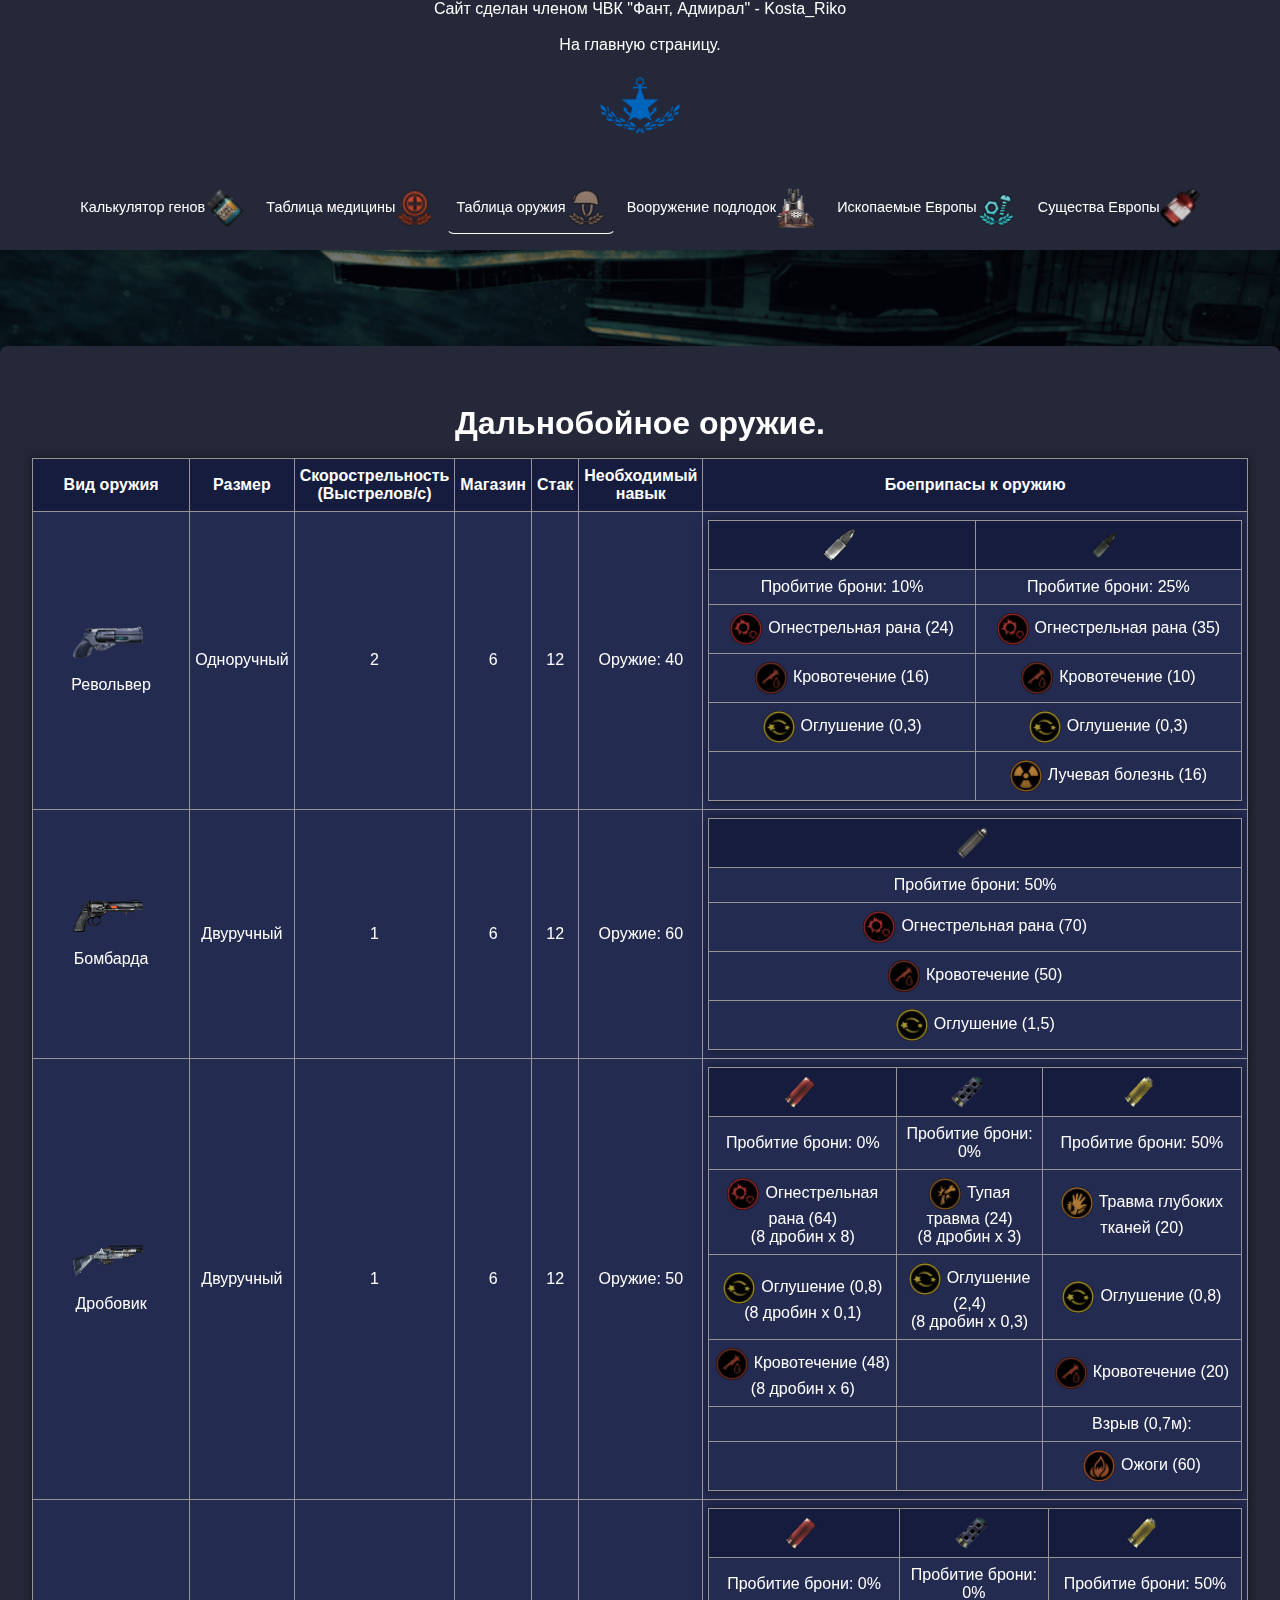
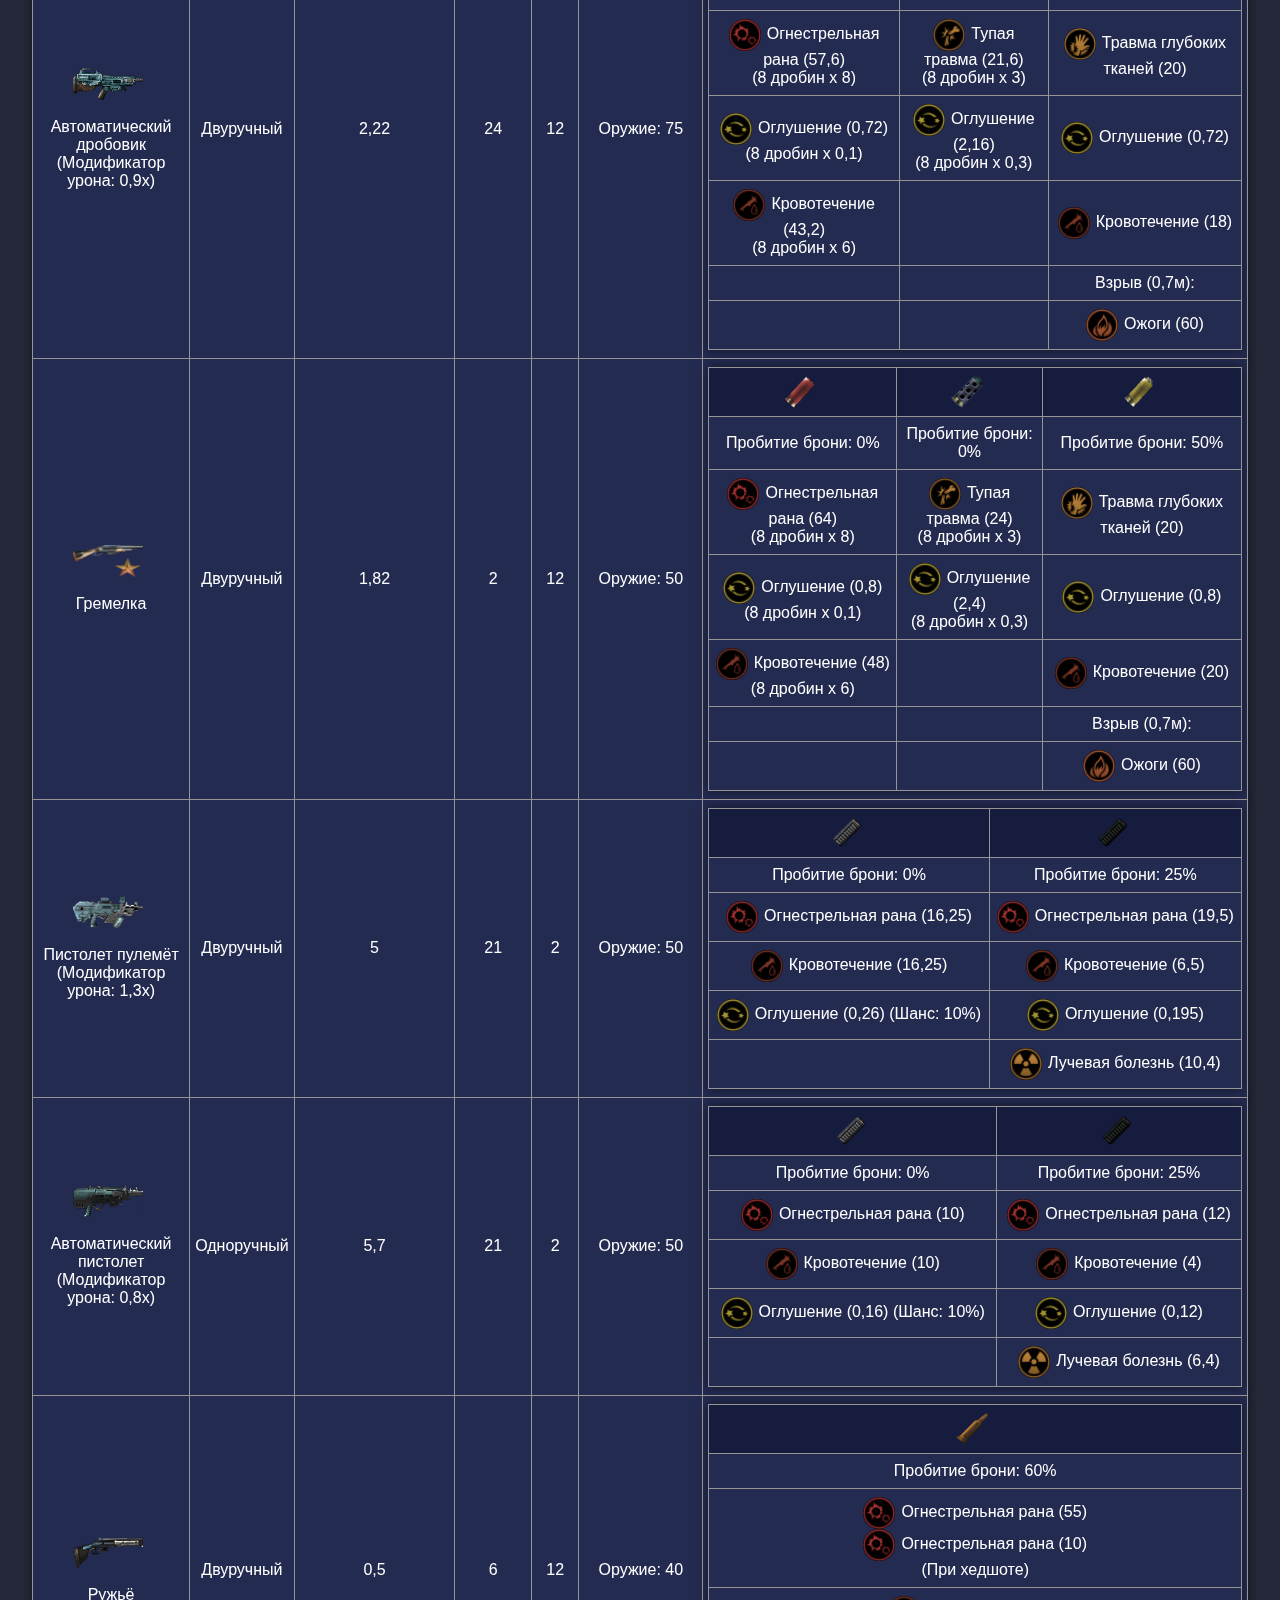
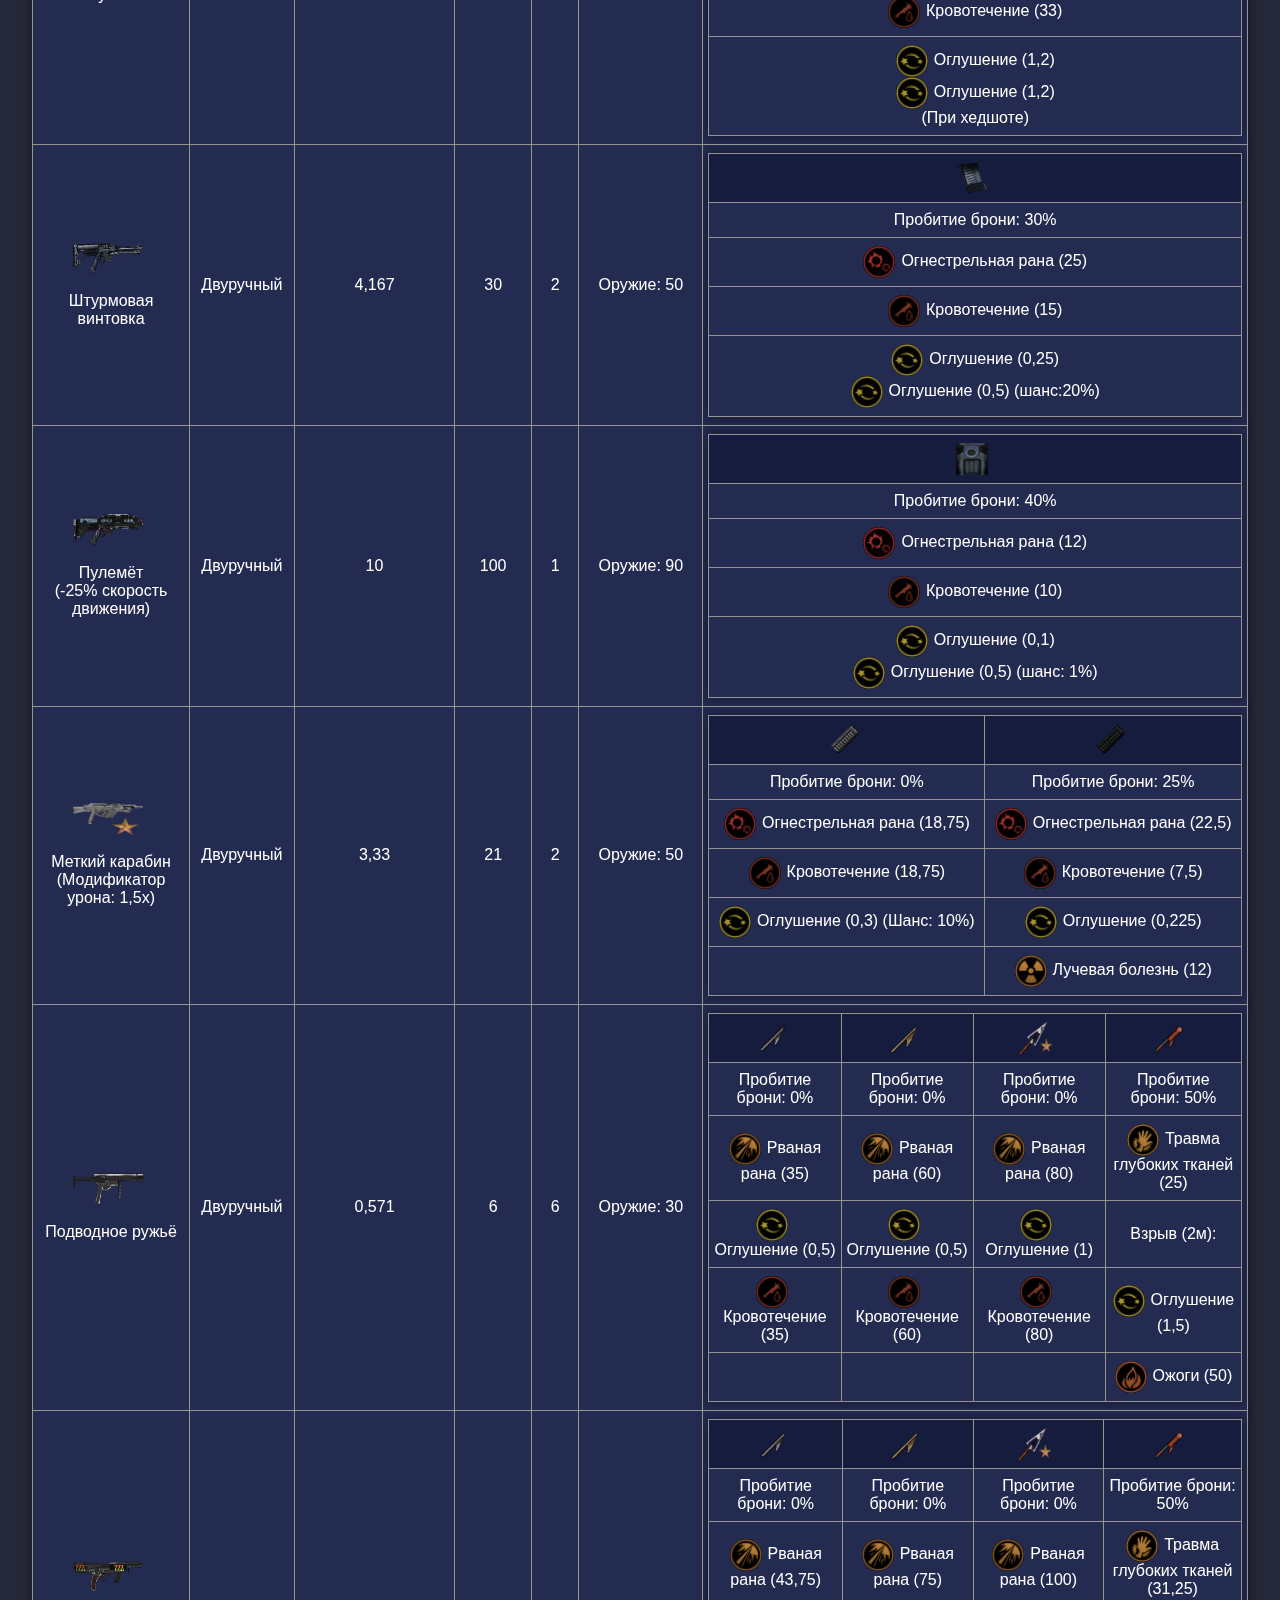
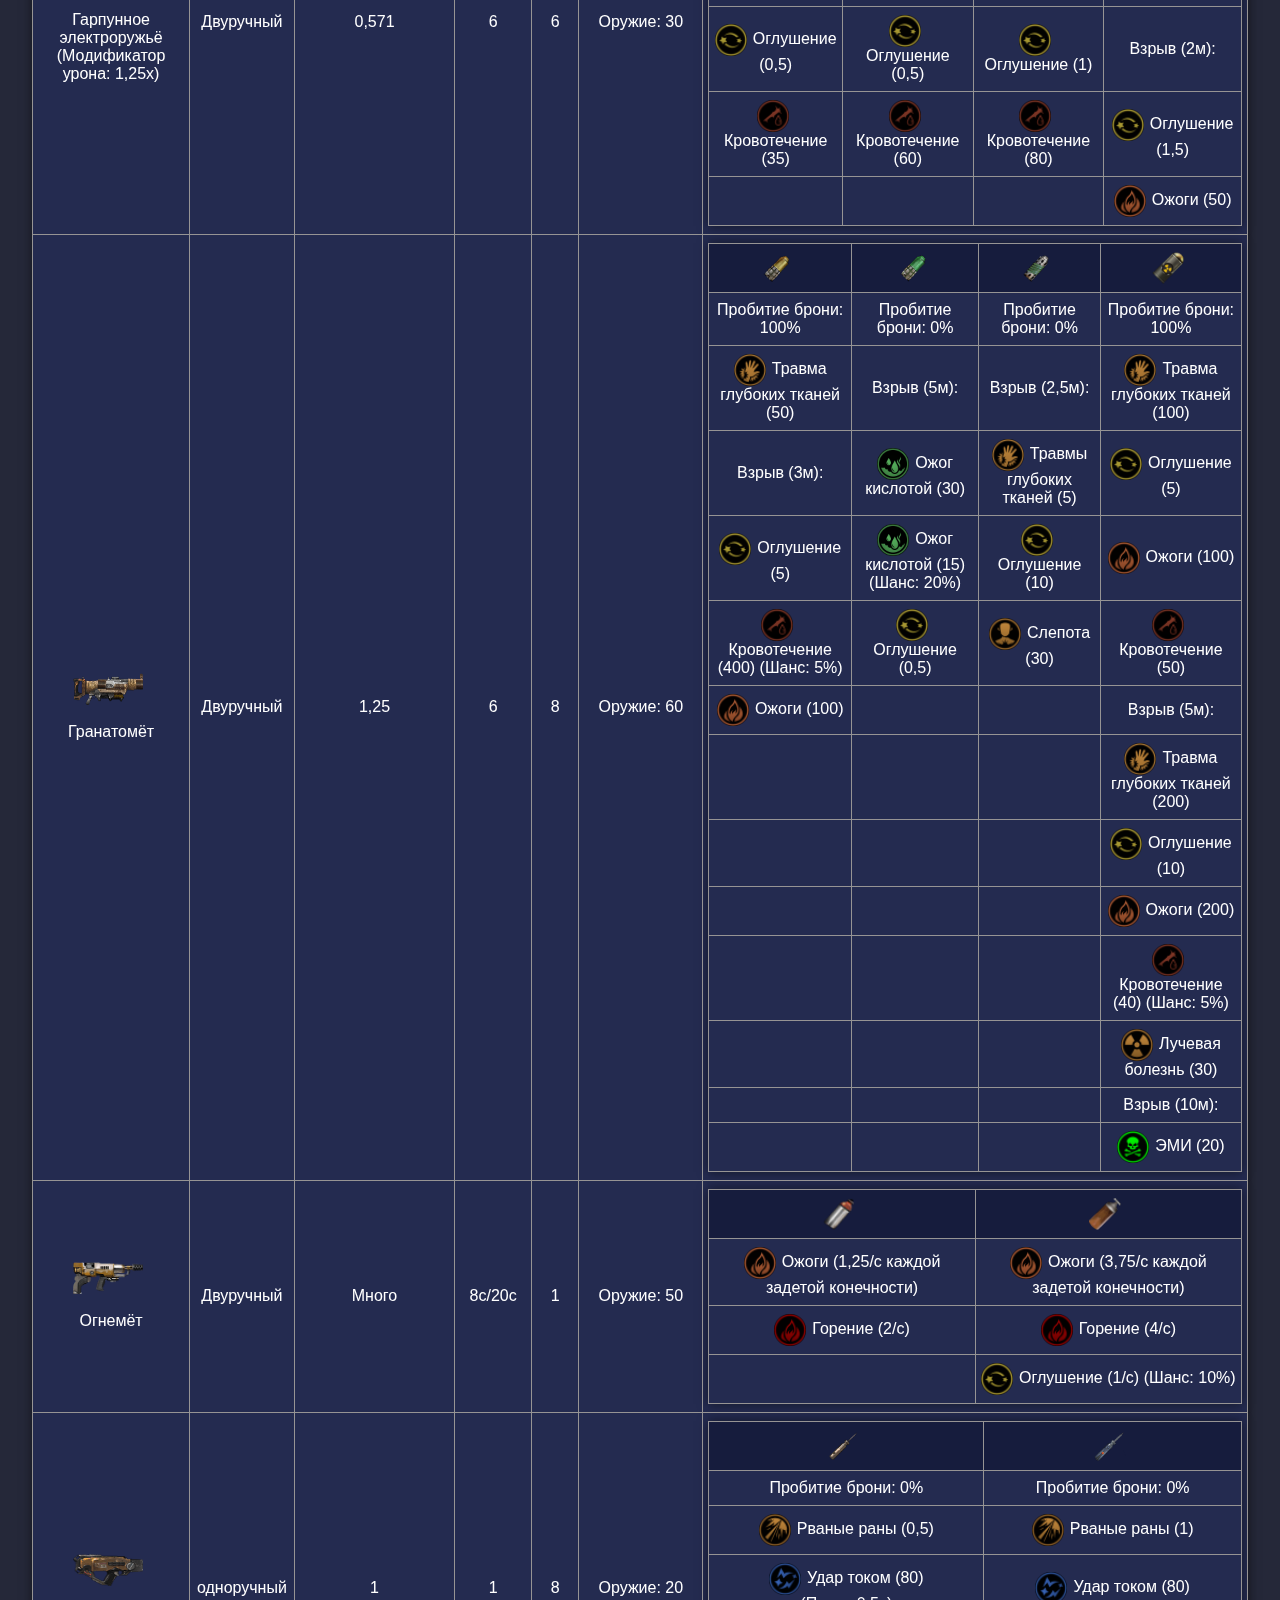
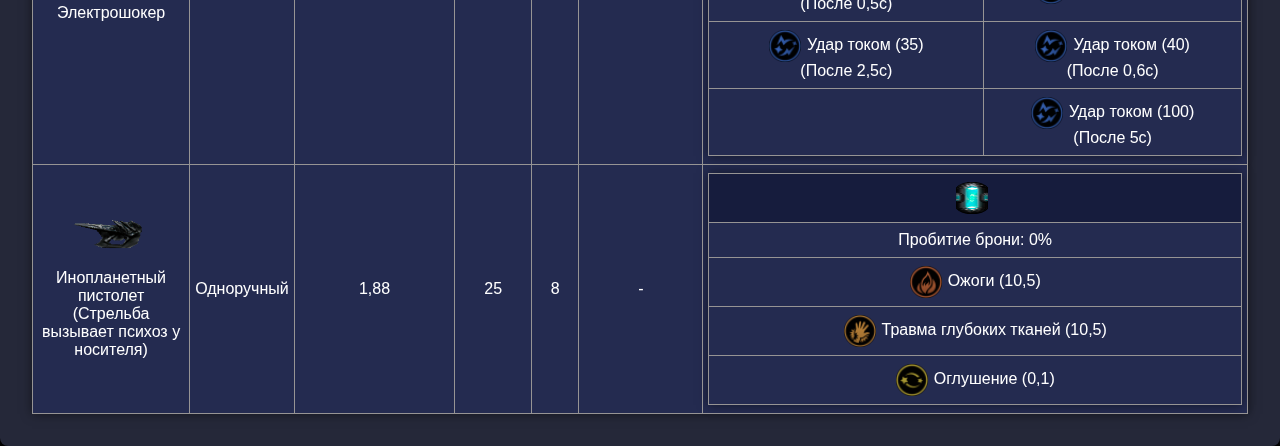
<file: Оружие.html>
<!DOCTYPE html>
<html lang="en">
<head>
    <meta charset="UTF-8">
    <meta name="viewport" content="width=device-width, initial-scale=1.0">
    <title>Таблица оружия</title>
    <link rel="icon" type="image/png" href="img/flag_4.png">
    <link rel="stylesheet" href="Css.css" />
</head>
<body>
    <header class="header">
        <p style="text-align: center;">Сайт сделан членом ЧВК "Фант, Адмирал" - Kosta_Riko</br></br><a href="index.html">На главную страницу.</a></br></br><img src="img/flag_4.png" width="100px"/></p>
        <div class="container_22 header-inner">
            <nav class="nav">
                <a href="Гены.html">Калькулятор генов<img class="img_2" src="img/gen.png"></a>
                <a href="Медицина.html">Таблица медицины<img class="img_2" src="img/Logo.png"/></a>
                <a href="Оружие.html" style="border-bottom: 1px solid white;">Таблица оружия<img class="img_2" src="img/Security_Officer_Job_Icon.png"></a>
                <a href="Вооружения подлодок.html">Вооружение подлодок<img class="img_2" src="img/Coilgun.png"/></a>
                <a href="Материалы.html" >Ископаемые Европы<img class="img_2" src="img/Mechanic_Job_Icon.png"/></a>
                <a href="Противники.html" >Существа Европы<img class="img_2" src="img/Alien_Blood.png"/></a>
            </nav>
        </div>
    </header>

    <main class="container_21 main">
        <section id="home" class="section home">
            <h2>Дальнобойное оружие.</h2>
            <table>
                <tr>
                    <th>Вид оружия</th>
                    <th>Размер</th>
                    <th>Скорострельность</br>(Выстрелов/с)</th>
                    <th>Магазин</th>
                    <th>Стак</th>
                    <th>Необходимый</br> навык</th>
                    <th>Боеприпасы к оружию</th>
                </tr>
                <tr>
                    <td class="gun_img"><img src="img/Revolver.png"></br></br>Револьвер</td>
                    <td>Одноручный</td>
                    <td>2</td>
                    <td>6</td>
                    <td>12</td>
                    <td>Оружие: 40</td>
                    <td>
                        <table>
                            <tr>
                                <th><img src="img/Revolver_Round.png" width="40px"></th>
                                <th><img src="img/Depleted_Fuel_Revolver_Round.png" width="40px"></th>
                            </tr>
                            <tr>
                                <td>Пробитие брони: 10%</td>
                                <td>Пробитие брони: 25%</td>
                            </tr>
                            <tr>
                                <td><img src="img/Gunshot_Wound.png" width="40px">Огнестрельная рана (24)</td>
                                <td><img src="img/Gunshot_Wound.png" width="40px">Огнестрельная рана (35)</td>
                            </tr>
                            <tr>
                                <td><img src="img/krovotecheniye.png" width="40px">Кровотечение (16)</td>
                                <td><img src="img/krovotecheniye.png" width="40px">Кровотечение (10)</td>
                            </tr>
                            <tr>
                                <td><img src="img/ogluheniye.png" width="40px">Оглушение (0,3)</td>
                                <td><img src="img/ogluheniye.png" width="40px">Оглушение (0,3)</td>
                            </tr>
                            <tr>
                                <td></td>
                                <td><img src="img/Radiation_Sickness.png" width="40px">Лучевая болезнь (16)</td>
                            </tr>
                        </table>
                    </td>
                </tr>

                <tr>
                    <td class="gun_img"><img src="img/Handcannon_sprite.png"></br></br>Бомбарда</td>
                    <td>Двуручный</td>
                    <td>1</td>
                    <td>6</td>
                    <td>12</td>
                    <td>Оружие: 60</td>
                    <td>
                        <table>
                            <tr>
                                <th><img src="img/Handcannon_Round.png"></th>
                            </tr>
                            <tr>
                                <td>Пробитие брони: 50%</td>
                            </tr>
                            <tr>
                                <td><img src="img/Gunshot_Wound.png" width="40px">Огнестрельная рана (70)</td>
                            </tr>
                            <tr>
                                <td><img src="img/krovotecheniye.png" width="40px">Кровотечение (50)</td>
                            </tr>
                            <tr>
                                <td><img src="img/ogluheniye.png" width="40px">Оглушение (1,5)</td>
                            </tr>
                        </table>
                    </td>
                </tr>
                <tr>
                    <td class="gun_img"><img src="img/Riot_Shotgun_sprite.png"></br></br>Дробовик</td>
                    <td>Двуручный</td>
                    <td>1</td>
                    <td>6</td>
                    <td>12</td>
                    <td>Оружие: 50</td>
                    <td>
                        <table>
                            <tr>
                                <th><img src="img/Shotgun_Shell.png" width="40px"></th>
                                <th><img src="img/Shotgun_Rubber_Shell.png" width="40px"></th>
                                <th><img src="img/Explosive_Slug.png" width="40px"></th>
                            </tr>
                            <tr>
                                <td>Пробитие брони: 0%</td>
                                <td>Пробитие брони: 0%</td>
                                <td>Пробитие брони: 50%</td>
                            </tr>
                            <tr>
                                <td><img src="img/Gunshot_Wound.png" width="40px">Огнестрельная рана (64)</br>(8 дробин х 8)</td>
                                <td><img src="img/Blunt_Force_Trauma.png" width="40px">Тупая травма (24)</br>(8 дробин х 3)</td>
                                <td><img src="img/Deep_Tissue_Injury.png" width="40px">Травма глубоких тканей (20)</td>
                            </tr>
                            <tr>
                                <td><img src="img/ogluheniye.png" width="40px">Оглушение (0,8)</br>(8 дробин х 0,1)</td>
                                <td><img src="img/ogluheniye.png" width="40px">Оглушение (2,4)</br>(8 дробин х 0,3)</td>
                                <td><img src="img/ogluheniye.png" width="40px">Оглушение (0,8)</td>
                            </tr>
                            <tr>
                                <td><img src="img/krovotecheniye.png" width="40px">Кровотечение (48)</br>(8 дробин х 6)</td>
                                <td></td>
                                <td><img src="img/krovotecheniye.png" width="40px">Кровотечение (20)</td>
                            </tr>
                            <tr>
                                <td></td>
                                <td></td>
                                <td>Взрыв (0,7м):</td>
                            </tr>
                            <tr>
                                <td></td>
                                <td></td>
                                <td><img src="img/ojogi.png" width="40px">Ожоги (60)</td>
                            </tr>
                        </table>
                    </td>
                </tr>

                <tr>
                    <td class="gun_img"><img src="img/Autoshotgun.png"></br></br>Автоматический дробовик</br>(Модификатор урона: 0,9x)</td>
                    <td>Двуручный</td>
                    <td>2,22</td>
                    <td>24</td>
                    <td>12</td>
                    <td>Оружие: 75</td>
                    <td>
                        <table>
                            <tr>
                                <th><img src="img/Shotgun_Shell.png" width="40px"></th>
                                <th><img src="img/Shotgun_Rubber_Shell.png" width="40px"></th>
                                <th><img src="img/Explosive_Slug.png" width="40px"></th>
                            </tr>
                            <tr>
                                <td>Пробитие брони: 0%</td>
                                <td>Пробитие брони: 0%</td>
                                <td>Пробитие брони: 50%</td>
                            </tr>
                            <tr>
                                <td><img src="img/Gunshot_Wound.png" width="40px">Огнестрельная рана (57,6)</br>(8 дробин х 8)</td>
                                <td><img src="img/Blunt_Force_Trauma.png" width="40px">Тупая травма (21,6)</br>(8 дробин х 3)</td>
                                <td><img src="img/Deep_Tissue_Injury.png" width="40px">Травма глубоких тканей (20)</td>
                            </tr>
                            <tr>
                                <td><img src="img/ogluheniye.png" width="40px">Оглушение (0,72)</br>(8 дробин х 0,1)</td>
                                <td><img src="img/ogluheniye.png" width="40px">Оглушение (2,16)</br>(8 дробин х 0,3)</td>
                                <td><img src="img/ogluheniye.png" width="40px">Оглушение (0,72)</td>
                            </tr>
                            <tr>
                                <td><img src="img/krovotecheniye.png" width="40px">Кровотечение (43,2)</br>(8 дробин х 6)</td>
                                <td></td>
                                <td><img src="img/krovotecheniye.png" width="40px">Кровотечение (18)</td>
                            </tr>
                            <tr>
                                <td></td>
                                <td></td>
                                <td>Взрыв (0,7м):</td>
                            </tr>
                            <tr>
                                <td></td>
                                <td></td>
                                <td><img src="img/ojogi.png" width="40px">Ожоги (60)</td>
                            </tr>
                        </table>
                    </td>
                </tr>

                <tr>
                    <td class="gun_img"><img src="img/Boom_Stick.png"></br></br>Гремелка</td>
                    <td>Двуручный</td>
                    <td>1,82</td>
                    <td>2</td>
                    <td>12</td>
                    <td>Оружие: 50</td>
                    <td>
                        <table>
                            <tr>
                                <th><img src="img/Shotgun_Shell.png" width="40px"></th>
                                <th><img src="img/Shotgun_Rubber_Shell.png" width="40px"></th>
                                <th><img src="img/Explosive_Slug.png" width="40px"></th>
                            </tr>
                            <tr>
                                <td>Пробитие брони: 0%</td>
                                <td>Пробитие брони: 0%</td>
                                <td>Пробитие брони: 50%</td>
                            </tr>
                            <tr>
                                <td><img src="img/Gunshot_Wound.png" width="40px">Огнестрельная рана (64)</br>(8 дробин х 8)</td>
                                <td><img src="img/Blunt_Force_Trauma.png" width="40px">Тупая травма (24)</br>(8 дробин х 3)</td>
                                <td><img src="img/Deep_Tissue_Injury.png" width="40px">Травма глубоких тканей (20)</td>
                            </tr>
                            <tr>
                                <td><img src="img/ogluheniye.png" width="40px">Оглушение (0,8)</br>(8 дробин х 0,1)</td>
                                <td><img src="img/ogluheniye.png" width="40px">Оглушение (2,4)</br>(8 дробин х 0,3)</td>
                                <td><img src="img/ogluheniye.png" width="40px">Оглушение (0,8)</td>
                            </tr>
                            <tr>
                                <td><img src="img/krovotecheniye.png" width="40px">Кровотечение (48)</br>(8 дробин х 6)</td>
                                <td></td>
                                <td><img src="img/krovotecheniye.png" width="40px">Кровотечение (20)</td>
                            </tr>
                            <tr>
                                <td></td>
                                <td></td>
                                <td>Взрыв (0,7м):</td>
                            </tr>
                            <tr>
                                <td></td>
                                <td></td>
                                <td><img src="img/ojogi.png" width="40px">Ожоги (60)</td>
                            </tr>
                        </table>
                    </td>
                </tr>

                <tr>
                    <td class="gun_img"><img src="img/SMG.png"></br></br>Пистолет пулемёт</br>(Модификатор урона: 1,3x)</td>
                    <td>Двуручный</td>
                    <td>5</td>
                    <td>21</td>
                    <td>2</td>
                    <td>Оружие: 50</td>
                    <td>
                        <table>
                            <tr>
                                <th><img src="img/SMG_Magazine.png" width="40px"></th>
                                <th><img src="img/Depleted_Fuel_SMG_Magazine.png" width="40px"></th>
                            </tr>
                            <tr>
                                <td>Пробитие брони: 0%</td>
                                <td>Пробитие брони: 25%</td>
                            </tr>
                            <tr>
                                <td><img src="img/Gunshot_Wound.png" width="40px">Огнестрельная рана (16,25)</td>
                                <td><img src="img/Gunshot_Wound.png" width="40px">Огнестрельная рана (19,5)</td>
                            </tr>
                            <tr>
                                <td><img src="img/krovotecheniye.png" width="40px">Кровотечение (16,25)</td>
                                <td><img src="img/krovotecheniye.png" width="40px">Кровотечение (6,5)</td>
                            </tr>
                            <tr>
                                <td><img src="img/ogluheniye.png" width="40px">Оглушение (0,26) (Шанс: 10%)</td>
                                <td><img src="img/ogluheniye.png" width="40px">Оглушение (0,195)</td>
                            </tr>
                            <tr>
                                <td></td>
                                <td><img src="img/Radiation_Sickness.png" width="40px">Лучевая болезнь (10,4)</td>
                            </tr>
                        </table>
                    </td>
                </tr>

                <tr>
                    <td class="gun_img"><img src="img/Machine_Pistol.png"></br></br>Автоматический пистолет</br>(Модификатор урона: 0,8x)</td>
                    <td>Одноручный</td>
                    <td>5,7</td>
                    <td>21</td>
                    <td>2</td>
                    <td>Оружие: 50</td>
                    <td>
                        <table>
                            <tr>
                                <th><img src="img/SMG_Magazine.png" width="40px"></th>
                                <th><img src="img/Depleted_Fuel_SMG_Magazine.png" width="40px"></th>
                            </tr>
                            <tr>
                                <td>Пробитие брони: 0%</td>
                                <td>Пробитие брони: 25%</td>
                            </tr>
                            <tr>
                                <td><img src="img/Gunshot_Wound.png" width="40px">Огнестрельная рана (10)</td>
                                <td><img src="img/Gunshot_Wound.png" width="40px">Огнестрельная рана (12)</td>
                            </tr>
                            <tr>
                                <td><img src="img/krovotecheniye.png" width="40px">Кровотечение (10)</td>
                                <td><img src="img/krovotecheniye.png" width="40px">Кровотечение (4)</td>
                            </tr>
                            <tr>
                                <td><img src="img/ogluheniye.png" width="40px">Оглушение (0,16) (Шанс: 10%)</td>
                                <td><img src="img/ogluheniye.png" width="40px">Оглушение (0,12)</td>
                            </tr>
                            <tr>
                                <td></td>
                                <td><img src="img/Radiation_Sickness.png" width="40px">Лучевая болезнь (6,4)</td>
                            </tr>
                        </table>
                    </td>
                </tr>

                <tr>
                    <td class="gun_img"><img src="img/Rifle.png"></br></br>Ружьё</td>
                    <td>Двуручный</td>
                    <td>0,5</td>
                    <td>6</td>
                    <td>12</td>
                    <td>Оружие: 40</td>
                    <td>
                        <table>
                            <tr>
                                <th><img src="img/Rifle_Round.png"></th>
                            </tr>
                            <tr>
                                <td>Пробитие брони: 60%</td>
                            </tr>
                            <tr>
                                <td><img src="img/Gunshot_Wound.png" width="40px">Огнестрельная рана (55)</br><img src="img/Gunshot_Wound.png" width="40px">Огнестрельная рана (10)</br>(При хедшоте)</td>
                            </tr>
                            <tr>
                                <td><img src="img/krovotecheniye.png" width="40px">Кровотечение (33)</td>
                            </tr>
                            <tr>
                                <td><img src="img/ogluheniye.png" width="40px">Оглушение (1,2)</br><img src="img/ogluheniye.png" width="40px">Оглушение (1,2)</br>(При хедшоте)</td>
                            </tr>
                        </table>
                    </td>
                </tr>

                <tr>
                    <td class="gun_img"><img src="img/Assault_Rifle.png"></br></br>Штурмовая винтовка</td>
                    <td>Двуручный</td>
                    <td>4,167</td>
                    <td>30</td>
                    <td>2</td>
                    <td>Оружие: 50</td>
                    <td>
                        <table>
                            <tr>
                                <th><img src="img/Assault_Rifle_Magazine.png"></th>
                            </tr>
                            <tr>
                                <td>Пробитие брони: 30%</td>
                            </tr>
                            <tr>
                                <td><img src="img/Gunshot_Wound.png" width="40px">Огнестрельная рана (25)</td>
                            </tr>
                            <tr>
                                <td><img src="img/krovotecheniye.png" width="40px">Кровотечение (15)</td>
                            </tr>
                            <tr>
                                <td><img src="img/ogluheniye.png" width="40px">Оглушение (0,25)</br><img src="img/ogluheniye.png" width="40px">Оглушение (0,5) (шанс:20%)</td>
                            </tr>
                        </table>
                    </td>
                </tr>

                <tr>
                    <td class="gun_img"><img src="img/HMG.png"></br></br>Пулемёт</br>(-25% скорость движения)</td>
                    <td>Двуручный</td>
                    <td>10</td>
                    <td>100</td>
                    <td>1</td>
                    <td>Оружие: 90</td>
                    <td>
                        <table>
                            <tr>
                                <th><img src="img/HMG_Magazine.png"></th>
                            </tr>
                            <tr>
                                <td>Пробитие брони: 40%</td>
                            </tr>
                            <tr>
                                <td><img src="img/Gunshot_Wound.png" width="40px">Огнестрельная рана (12)</td>
                            </tr>
                            <tr>
                                <td><img src="img/krovotecheniye.png" width="40px">Кровотечение (10)</td>
                            </tr>
                            <tr>
                                <td><img src="img/ogluheniye.png" width="40px">Оглушение (0,1)</br><img src="img/ogluheniye.png" width="40px">Оглушение (0,5) (шанс: 1%)</td>
                            </tr>
                        </table>
                    </td>
                </tr>

                <tr>
                    <td class="gun_img"><img src="img/Deadeye_Carbine.png"></br></br>Меткий карабин</br>(Модификатор урона: 1,5x)</td>
                    <td>Двуручный</td>
                    <td>3,33</td>
                    <td>21</td>
                    <td>2</td>
                    <td>Оружие: 50</td>
                    <td>
                        <table>
                            <tr>
                                <th><img src="img/SMG_Magazine.png" width="40px"></th>
                                <th><img src="img/Depleted_Fuel_SMG_Magazine.png" width="40px"></th>
                            </tr>
                            <tr>
                                <td>Пробитие брони: 0%</td>
                                <td>Пробитие брони: 25%</td>
                            </tr>
                            <tr>
                                <td><img src="img/Gunshot_Wound.png" width="40px">Огнестрельная рана (18,75)</td>
                                <td><img src="img/Gunshot_Wound.png" width="40px">Огнестрельная рана (22,5)</td>
                            </tr>
                            <tr>
                                <td><img src="img/krovotecheniye.png" width="40px">Кровотечение (18,75)</td>
                                <td><img src="img/krovotecheniye.png" width="40px">Кровотечение (7,5)</td>
                            </tr>
                            <tr>
                                <td><img src="img/ogluheniye.png" width="40px">Оглушение (0,3) (Шанс: 10%)</td>
                                <td><img src="img/ogluheniye.png" width="40px">Оглушение (0,225)</td>
                            </tr>
                            <tr>
                                <td></td>
                                <td><img src="img/Radiation_Sickness.png" width="40px">Лучевая болезнь (12)</td>
                            </tr>
                        </table>
                    </td>
                </tr>

                <tr>
                    <td class="gun_img"><img src="img/Harpoon_Gun.png"></br></br>Подводное ружьё</td>
                    <td>Двуручный</td>
                    <td>0,571</td>
                    <td>6</td>
                    <td>6</td>
                    <td>Оружие: 30</td>
                    <td>
                        <table>
                            <tr>
                                <th><img src="img/Harpoon.png" width="40px"></th>
                                <th><img src="img/Physicorium_Harpoon.png" width="40px"></th>
                                <th><img src="img/Ahab's_Spear.png" width="40px"></th>
                                <th><img src="img/Explosive_Harpoon.png" width="40px"></th>
                            </tr>
                            <tr>
                                <td>Пробитие брони: 0%</td>
                                <td>Пробитие брони: 0%</td>
                                <td>Пробитие брони: 0%</td>
                                <td>Пробитие брони: 50%</td>
                            </tr>
                            <tr>
                                <td><img src="img/Lacerations.png" width="40px">Рваная рана (35)</td>
                                <td><img src="img/Lacerations.png" width="40px">Рваная рана (60)</td>
                                <td><img src="img/Lacerations.png" width="40px">Рваная рана (80)</td>
                                <td><img src="img/Deep_Tissue_Injury.png" width="40px">Травма глубоких тканей (25)</td>
                            </tr>
                            <tr>
                                <td><img src="img/ogluheniye.png" width="40px">Оглушение (0,5)</td>
                                <td><img src="img/ogluheniye.png" width="40px">Оглушение (0,5)</td>
                                <td><img src="img/ogluheniye.png" width="40px">Оглушение (1)</td>
                                <td>Взрыв (2м):</td>
                            </tr>
                            <tr>
                                <td><img src="img/krovotecheniye.png" width="40px">Кровотечение (35)</td>
                                <td><img src="img/krovotecheniye.png" width="40px">Кровотечение (60)</td>
                                <td><img src="img/krovotecheniye.png" width="40px">Кровотечение (80)</td>
                                <td><img src="img/ogluheniye.png" width="40px">Оглушение (1,5)</td>
                            </tr>
                            <tr>
                                <td></td>
                                <td></td>
                                <td></td>
                                <td><img src="img/ojogi.png" width="40px">Ожоги (50)</td>
                            </tr>
                            
                        </table>
                    </td>
                </tr>

                <tr>
                    <td class="gun_img"><img src="img/Harpoon_Coil-Rifle.png"></br></br>Гарпунное электроружьё</br>(Модификатор урона: 1,25x)</td>
                    <td>Двуручный</td>
                    <td>0,571</td>
                    <td>6</td>
                    <td>6</td>
                    <td>Оружие: 30</td>
                    <td>
                        <table>
                            <tr>
                                <th><img src="img/Harpoon.png" width="40px"></th>
                                <th><img src="img/Physicorium_Harpoon.png" width="40px"></th>
                                <th><img src="img/Ahab's_Spear.png" width="40px"></th>
                                <th><img src="img/Explosive_Harpoon.png" width="40px"></th>
                            </tr>
                            <tr>
                                <td>Пробитие брони: 0%</td>
                                <td>Пробитие брони: 0%</td>
                                <td>Пробитие брони: 0%</td>
                                <td>Пробитие брони: 50%</td>
                            </tr>
                            <tr>
                                <td><img src="img/Lacerations.png" width="40px">Рваная рана (43,75)</td>
                                <td><img src="img/Lacerations.png" width="40px">Рваная рана (75)</td>
                                <td><img src="img/Lacerations.png" width="40px">Рваная рана (100)</td>
                                <td><img src="img/Deep_Tissue_Injury.png" width="40px">Травма глубоких тканей (31,25)</td>
                            </tr>
                            <tr>
                                <td><img src="img/ogluheniye.png" width="40px">Оглушение (0,5)</td>
                                <td><img src="img/ogluheniye.png" width="40px">Оглушение (0,5)</td>
                                <td><img src="img/ogluheniye.png" width="40px">Оглушение (1)</td>
                                <td>Взрыв (2м):</td>
                            </tr>
                            <tr>
                                <td><img src="img/krovotecheniye.png" width="40px">Кровотечение (35)</td>
                                <td><img src="img/krovotecheniye.png" width="40px">Кровотечение (60)</td>
                                <td><img src="img/krovotecheniye.png" width="40px">Кровотечение (80)</td>
                                <td><img src="img/ogluheniye.png" width="40px">Оглушение (1,5)</td>
                            </tr>
                            <tr>
                                <td></td>
                                <td></td>
                                <td></td>
                                <td><img src="img/ojogi.png" width="40px">Ожоги (50)</td>
                            </tr>
                            
                        </table>
                    </td>
                </tr>

                <tr>
                    <td class="gun_img"><img src="img/Grenade_Launcher_sprite.png"></br></br>Гранатомёт</td>
                    <td>Двуручный</td>
                    <td>1,25</td>
                    <td>6</td>
                    <td>8</td>
                    <td>Оружие: 60</td>
                    <td>
                        <table>
                            <tr>
                                <th><img src="img/40mm_Grenade.png" width="40px"></th>
                                <th><img src="img/40mm_Acid_Grenade.png" width="40px"></th>
                                <th><img src="img/40mm_Stun_Grenade.png" width="40px"></th>
                                <th><img src="img/40mm_Mini_Nuke.png" width="40px"></th>
                            </tr>
                            <tr>
                                <td>Пробитие брони: 100%</td>
                                <td>Пробитие брони: 0%</td>
                                <td>Пробитие брони: 0%</td>
                                <td>Пробитие брони: 100%</td>
                            </tr>
                            <tr>
                                <td><img src="img/Deep_Tissue_Injury.png" width="40px">Травма глубоких тканей (50)</td>
                                <td>Взрыв (5м):</td>
                                <td>Взрыв (2,5м):</td>
                                <td><img src="img/Deep_Tissue_Injury.png" width="40px">Травма глубоких тканей (100)</td>
                            </tr>
                            <tr>
                                <td>Взрыв (3м):</td>
                                <td><img src="img/Acid_Burn.png" width="40px">Ожог кислотой (30)</td>
                                <td><img src="img/Deep_Tissue_Injury.png" width="40px">Травмы глубоких тканей (5)</td>
                                <td><img src="img/ogluheniye.png" width="40px">Оглушение (5)</td>
                            </tr>
                            <tr>
                                <td><img src="img/ogluheniye.png" width="40px">Оглушение (5)</td>
                                <td><img src="img/Acid_Burn.png" width="40px">Ожог кислотой (15) (Шанс: 20%)</td>
                                <td><img src="img/ogluheniye.png" width="40px">Оглушение (10)</td>
                                <td><img src="img/ojogi.png" width="40px">Ожоги (100)</td>
                            </tr>
                            <tr>
                                <td><img src="img/krovotecheniye.png" width="40px">Кровотечение (400) (Шанс: 5%)</td>
                                <td><img src="img/ogluheniye.png" width="40px">Оглушение (0,5)</td>
                                <td><img src="img/vnutrennie_povrejdeniya.png" width="40px">Слепота (30)</td>
                                <td><img src="img/krovotecheniye.png" width="40px">Кровотечение (50)</td>
                            </tr>
                            <tr>
                                <td><img src="img/ojogi.png" width="40px">Ожоги (100)</td>
                                <td></td>
                                <td></td>
                                <td>Взрыв (5м):</td>
                            </tr>
                            <tr>
                                <td></td>
                                <td></td>
                                <td></td>
                                <td><img src="img/Deep_Tissue_Injury.png" width="40px">Травма глубоких тканей (200)</td>
                            </tr>
                            <tr>
                                <td></td>
                                <td></td>
                                <td></td>
                                <td><img src="img/ogluheniye.png" width="40px">Оглушение (10)</td>
                            </tr>
                            <tr>
                                <td></td>
                                <td></td>
                                <td></td>
                                <td><img src="img/ojogi.png" width="40px">Ожоги (200)</td>
                            </tr>
                            <tr>
                                <td></td>
                                <td></td>
                                <td></td>
                                <td><img src="img/krovotecheniye.png" width="40px">Кровотечение (40) (Шанс: 5%)</td>
                            </tr>
                            <tr>
                                <td></td>
                                <td></td>
                                <td></td>
                                <td><img src="img/Radiation_Sickness.png" width="40px">Лучевая болезнь (30)</td>
                            </tr>
                            <tr>
                                <td></td>
                                <td></td>
                                <td></td>
                                <td>Взрыв (10м):</td>
                            </tr>
                            <tr>
                                <td></td>
                                <td></td>
                                <td></td>
                                <td><img src="img/Paralysis.png" width="40px">ЭМИ (20)</td>
                            </tr>
                            
                        </table>
                    </td>
                </tr>

                <tr>
                    <td class="gun_img"><img src="img/Flamer_sprite.png"></br></br>Огнемёт</td>
                    <td>Двуручный</td>
                    <td>Много</td>
                    <td>8с/20с</td>
                    <td>1</td>
                    <td>Оружие: 50</td>
                    <td>
                        <table>
                            <tr>
                                <th><img src="img/Fuel_Tank.png" width="40px"></th>
                                <th><img src="img/Incendium_Fuel_Tank.png" width="40px"></th>
                            </tr>
                            <tr>
                                <td><img src="img/ojogi.png" width="40px">Ожоги (1,25/с каждой задетой конечности)</td>
                                <td><img src="img/ojogi.png" width="40px">Ожоги (3,75/с каждой задетой конечности)</td>
                            </tr>
                            <tr>
                                <td><img src="img/Burning.png" width="40px">Горение (2/с)</td>
                                <td><img src="img/Burning.png" width="40px">Горение (4/с)</td>
                            </tr>
                            <tr>
                                <td></td>
                                <td><img src="img/ogluheniye.png" width="40px">Оглушение (1/с) (Шанс: 10%)</td>
                            </tr>

                        </table>
                    </td>
                </tr>

                <tr>
                    <td class="gun_img"><img src="img/Stun_Gun_sprite.png"></br></br>Электрошокер</td>
                    <td>одноручный</td>
                    <td>1</td>
                    <td>1</td>
                    <td>8</td>
                    <td>Оружие: 20</td>
                    <td>
                        <table>
                            <tr>
                                <th><img src="img/Stun_Gun_Dart.png" width="40px"></th>
                                <th><img src="img/Fulgurium_Stun_Gun_Dart.png" width="40px"></th>
                            </tr>
                            <tr>
                                <td>Пробитие брони: 0%</td>
                                <td>Пробитие брони: 0%</td>
                            </tr>
                            <tr>
                                <td><img src="img/Lacerations.png" width="40px">Рваные раны (0,5)</td>
                                <td><img src="img/Lacerations.png" width="40px">Рваные раны (1)</td>
                            </tr>
                            <tr>
                                <td><img src="img/Zapped.png" width="40px">Удар током (80)</br>(После 0,5с)</td>
                                <td><img src="img/Zapped.png" width="40px">Удар током (80)</td>
                            </tr>
                            <tr>
                                <td><img src="img/Zapped.png" width="40px">Удар током (35)</br>(После 2,5с)</td>
                                <td><img src="img/Zapped.png" width="40px">Удар током (40)</br>(После 0,6с)</td>
                            </tr>
                            <tr>
                                <td></td>
                                <td><img src="img/Zapped.png" width="40px">Удар током (100)</br>(После 5с)</td>
                            </tr>
                        </table>
                    </td>
                </tr>

                <tr>
                    <td class="gun_img"><img src="img/Alien_Pistol.png"></br></br>Инопланетный пистолет</br>(Стрельба вызывает психоз у носителя)</td>
                    <td>Одноручный</td>
                    <td>1,88</td>
                    <td>25</td>
                    <td>8</td>
                    <td>-</td>
                    <td>
                        <table>
                            <tr>
                                <th><img src="img/Alien_Power_Cell.png"></th>
                            </tr>
                            <tr>
                                <td>Пробитие брони: 0%</td>
                            </tr>
                            <tr>
                                <td><img src="img/ojogi.png" width="40px">Ожоги (10,5)</td>
                            </tr>
                            <tr>
                                <td><img src="img/Deep_Tissue_Injury.png" width="40px">Травма глубоких тканей (10,5)</td>
                            </tr>
                            <tr>
                                <td><img src="img/ogluheniye.png" width="40px">Оглушение (0,1)</td>
                            </tr>
                        </table>
                    </td>
                </tr>

            </table>

            

        
    </td>
  </tr>
</table>
        </section>
    </main>
    <button id="scrollTopBtn" title="Наверх">
        <svg xmlns="http://www.w3.org/2000/svg" width="20" height="20" fill="currentColor" viewBox="0 0 16 16">
            <path fill-rule="evenodd" d="M8 12a.5.5 0 0 1-.5-.5V5.707L3.854 9.354a.5.5 0 1 1-.708-.708l4.5-4.5a.5.5 0 0 1 .708 0l4.5 4.5a.5.5 0 0 1-.708.708L8.5 5.707V11.5A.5.5 0 0 1 8 12z"/>
        </svg>
    </button>
    <script>
        // Показать кнопку при прокрутке вниз
        window.onscroll = function() {
            const btn = document.getElementById("scrollTopBtn");
            if (document.body.scrollTop > 400 || document.documentElement.scrollTop > 400) {
            btn.style.display = "block";
            } else {
            btn.style.display = "none";
            }
        };

        // Прокрутка вверх при нажатии
        document.getElementById("scrollTopBtn").onclick = function() {
            window.scrollTo({ top: 0, behavior: 'smooth' });
        };
    </script>
    </body>
    </html>
</file>
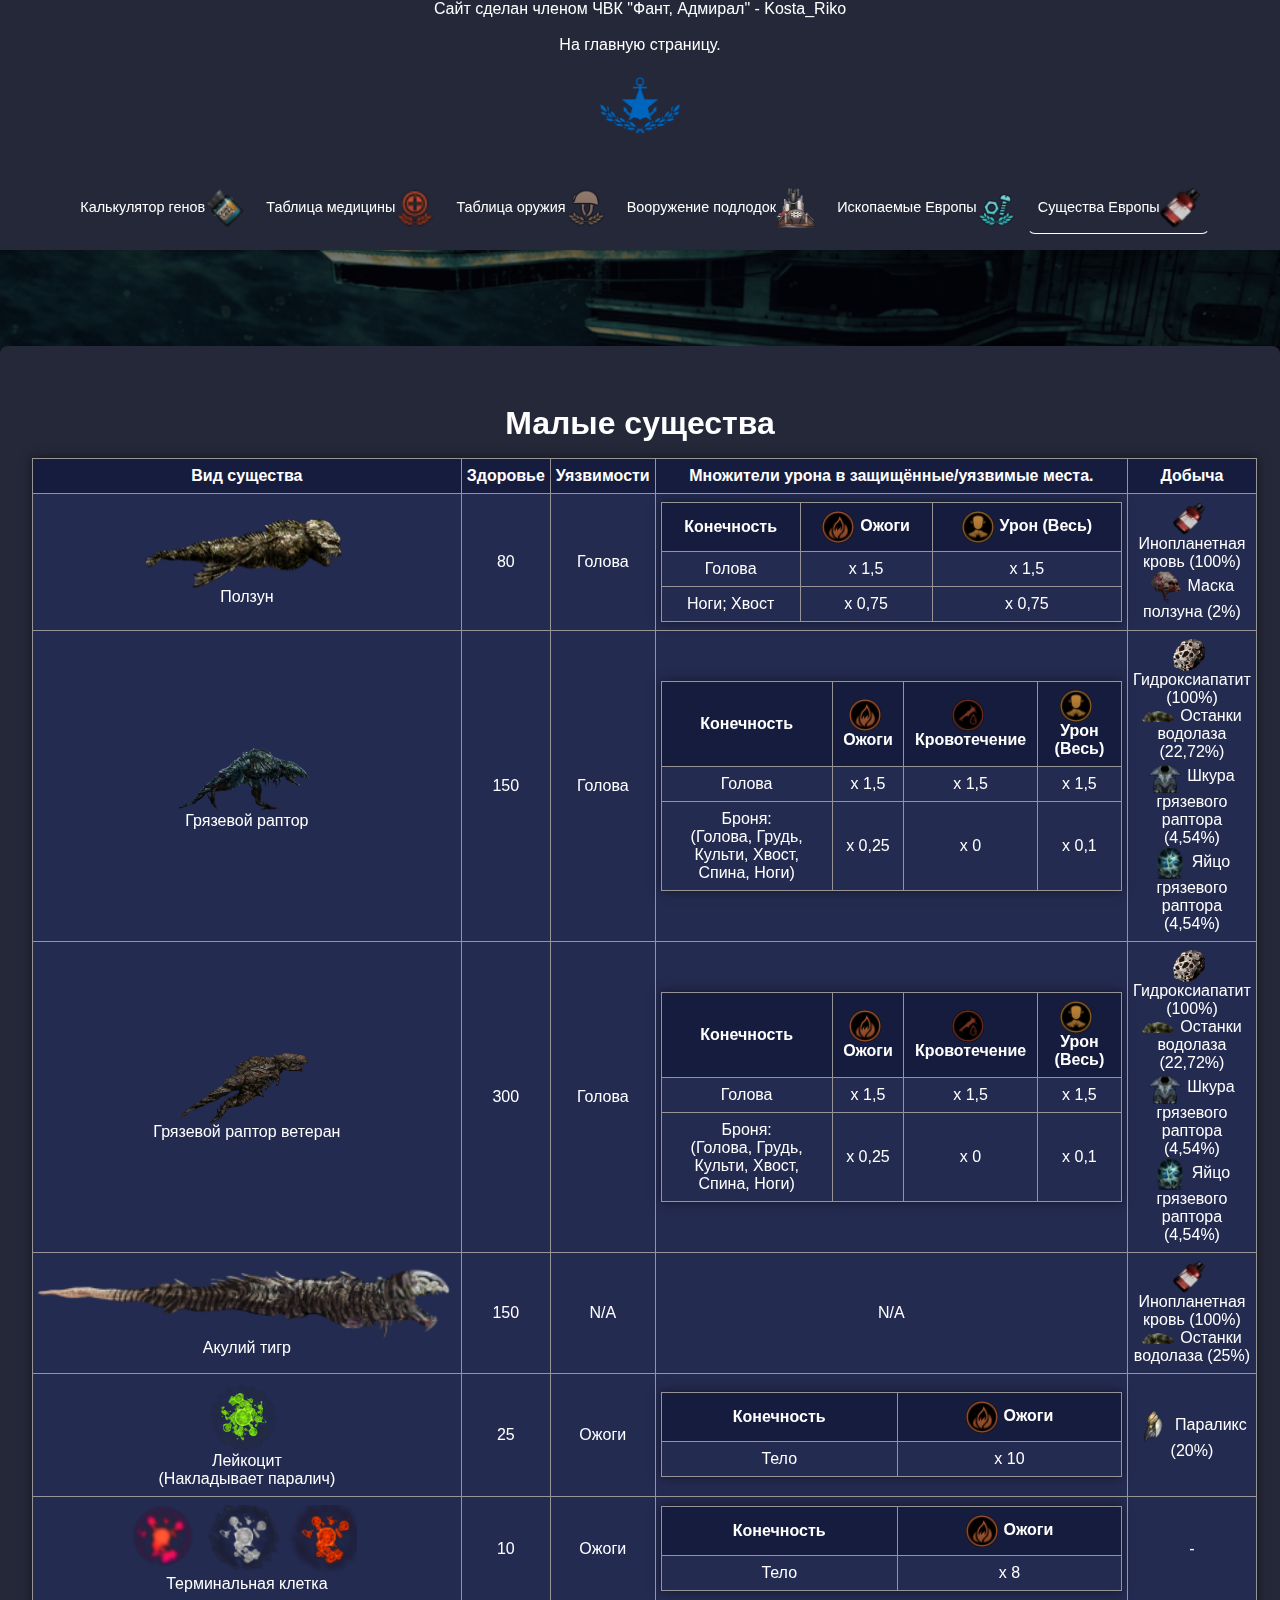
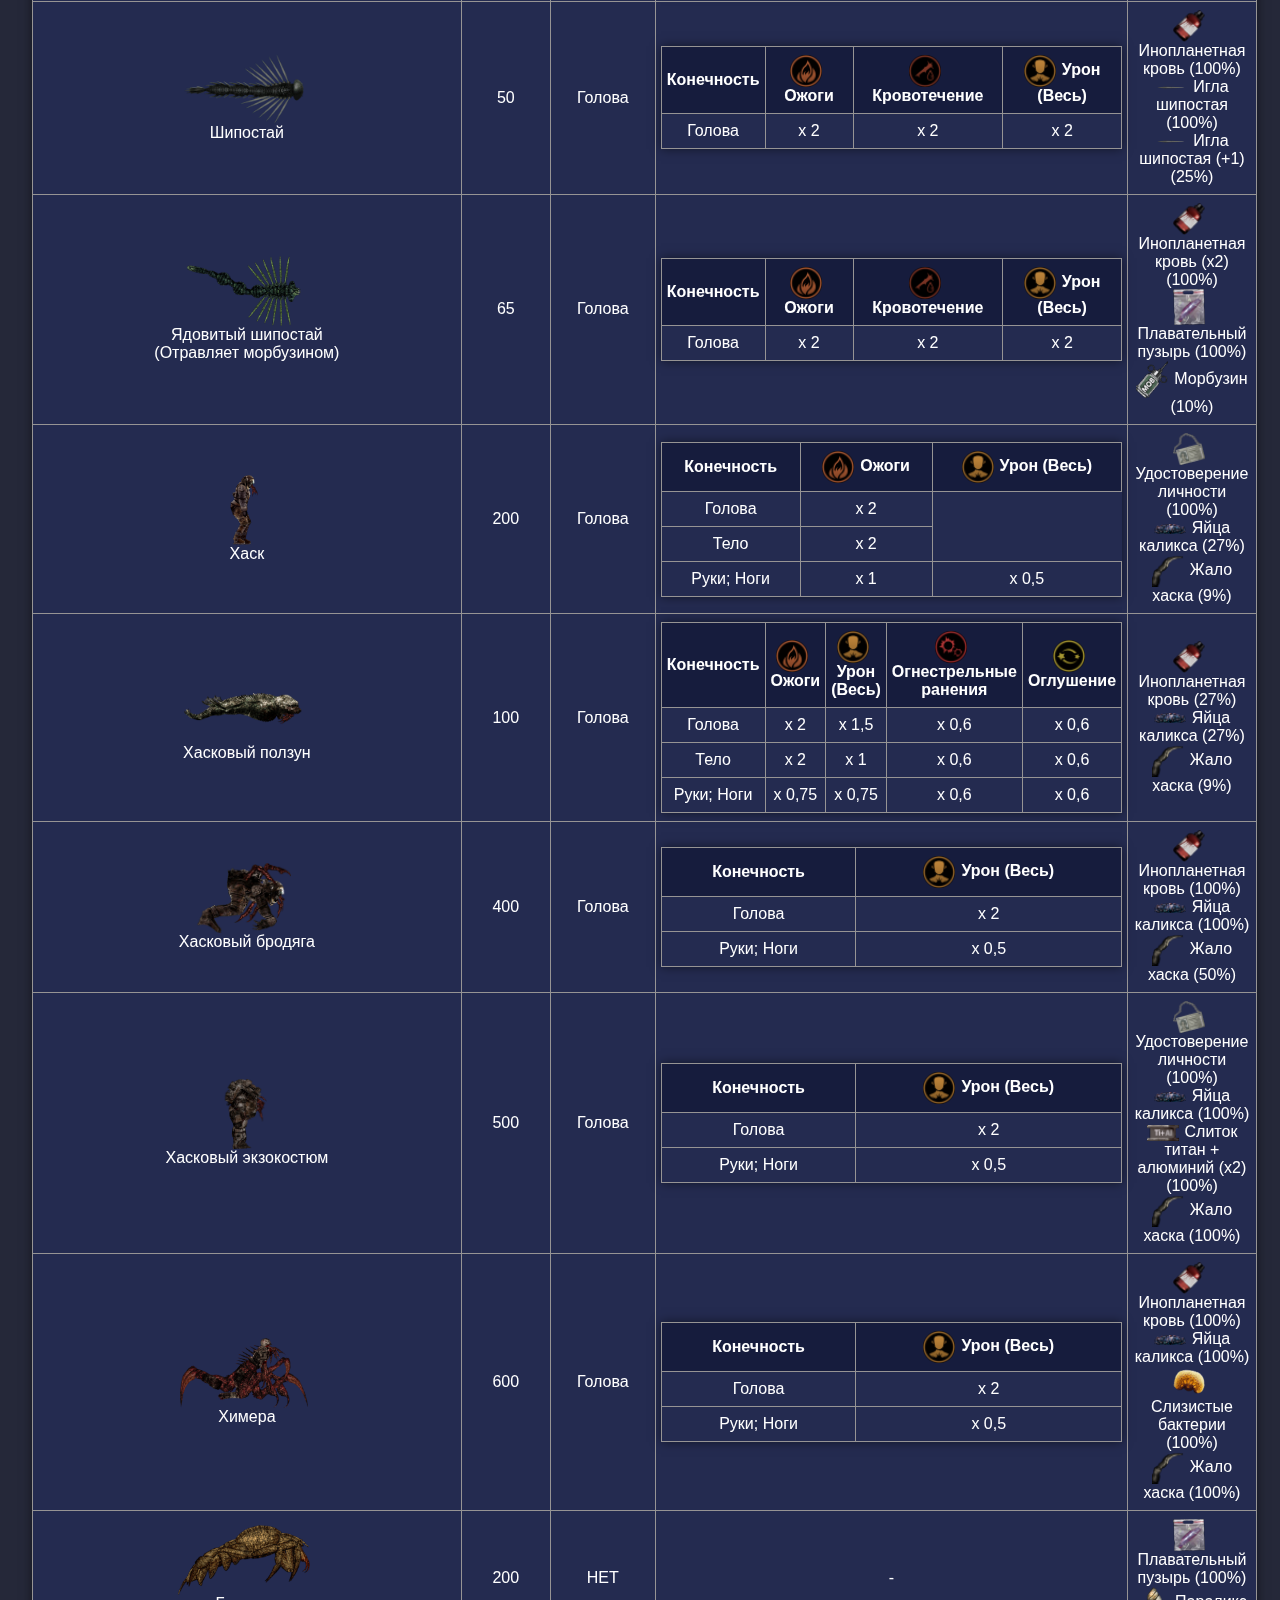
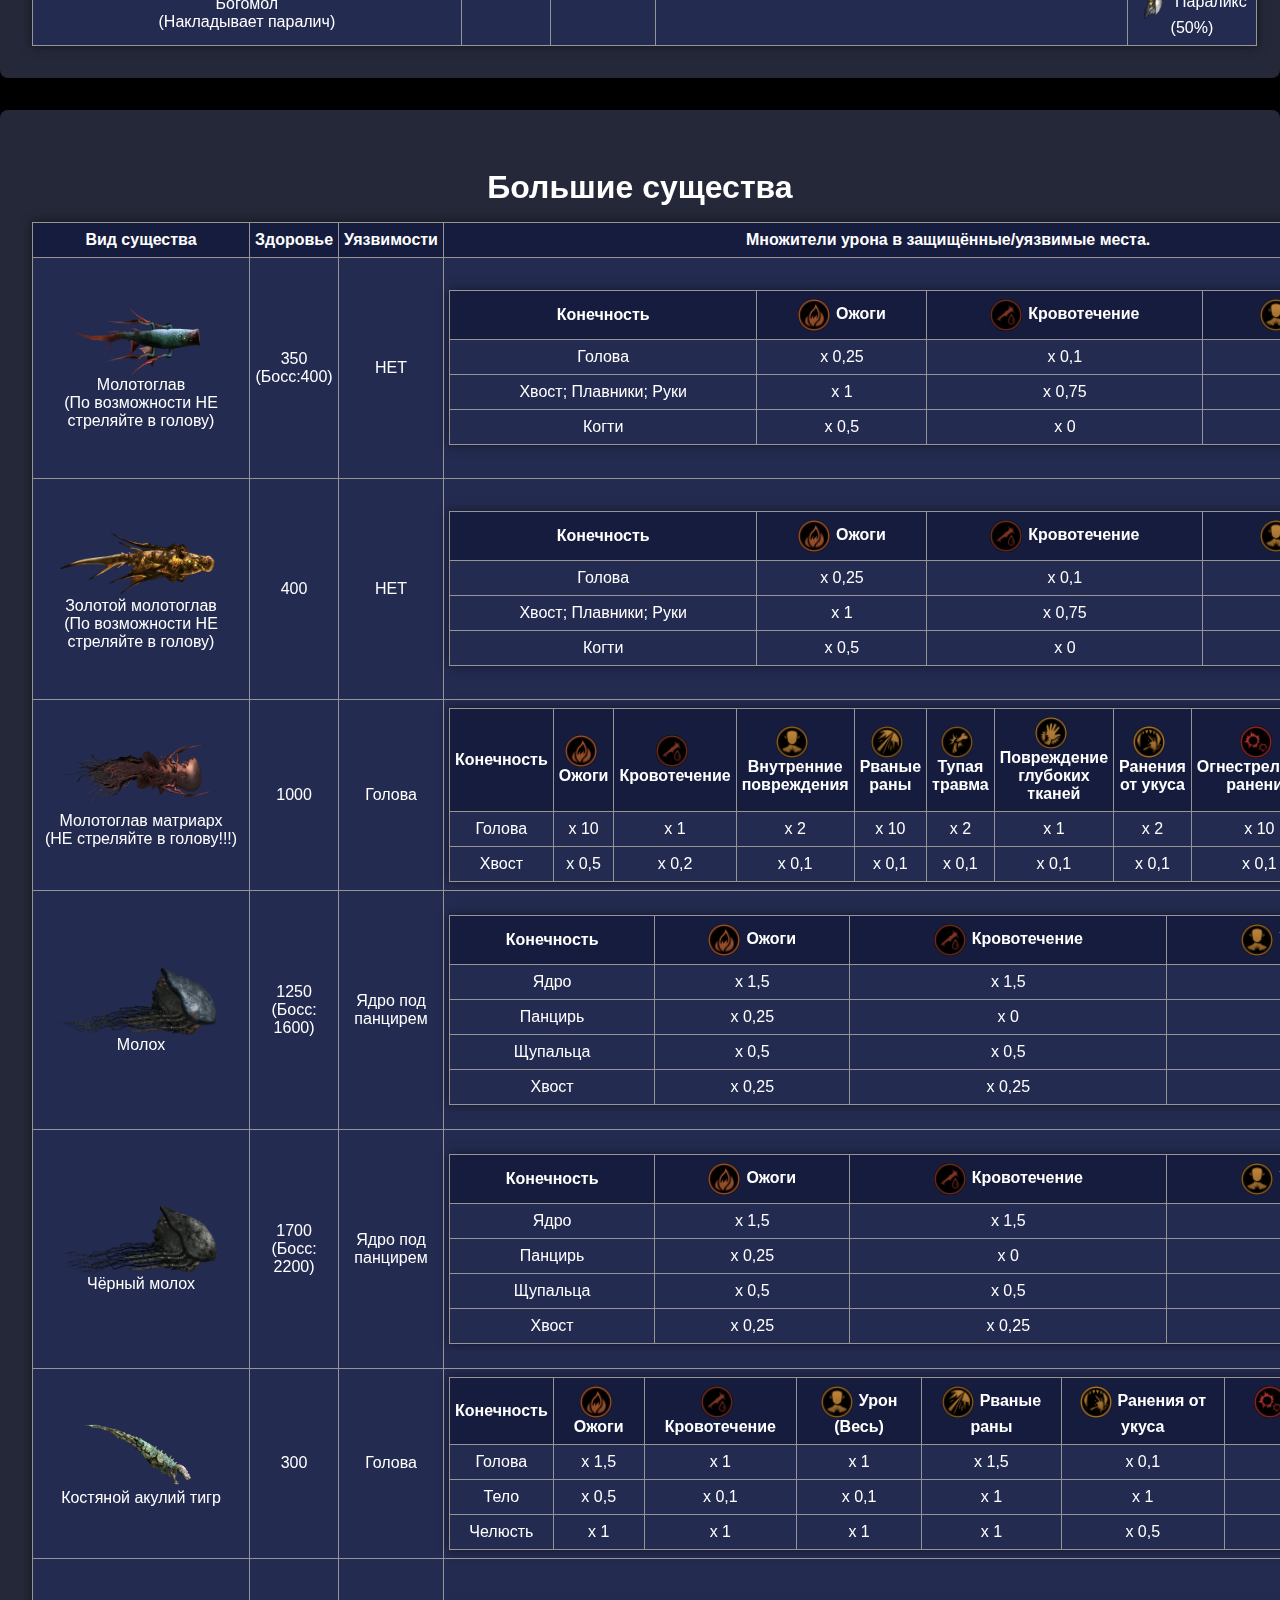
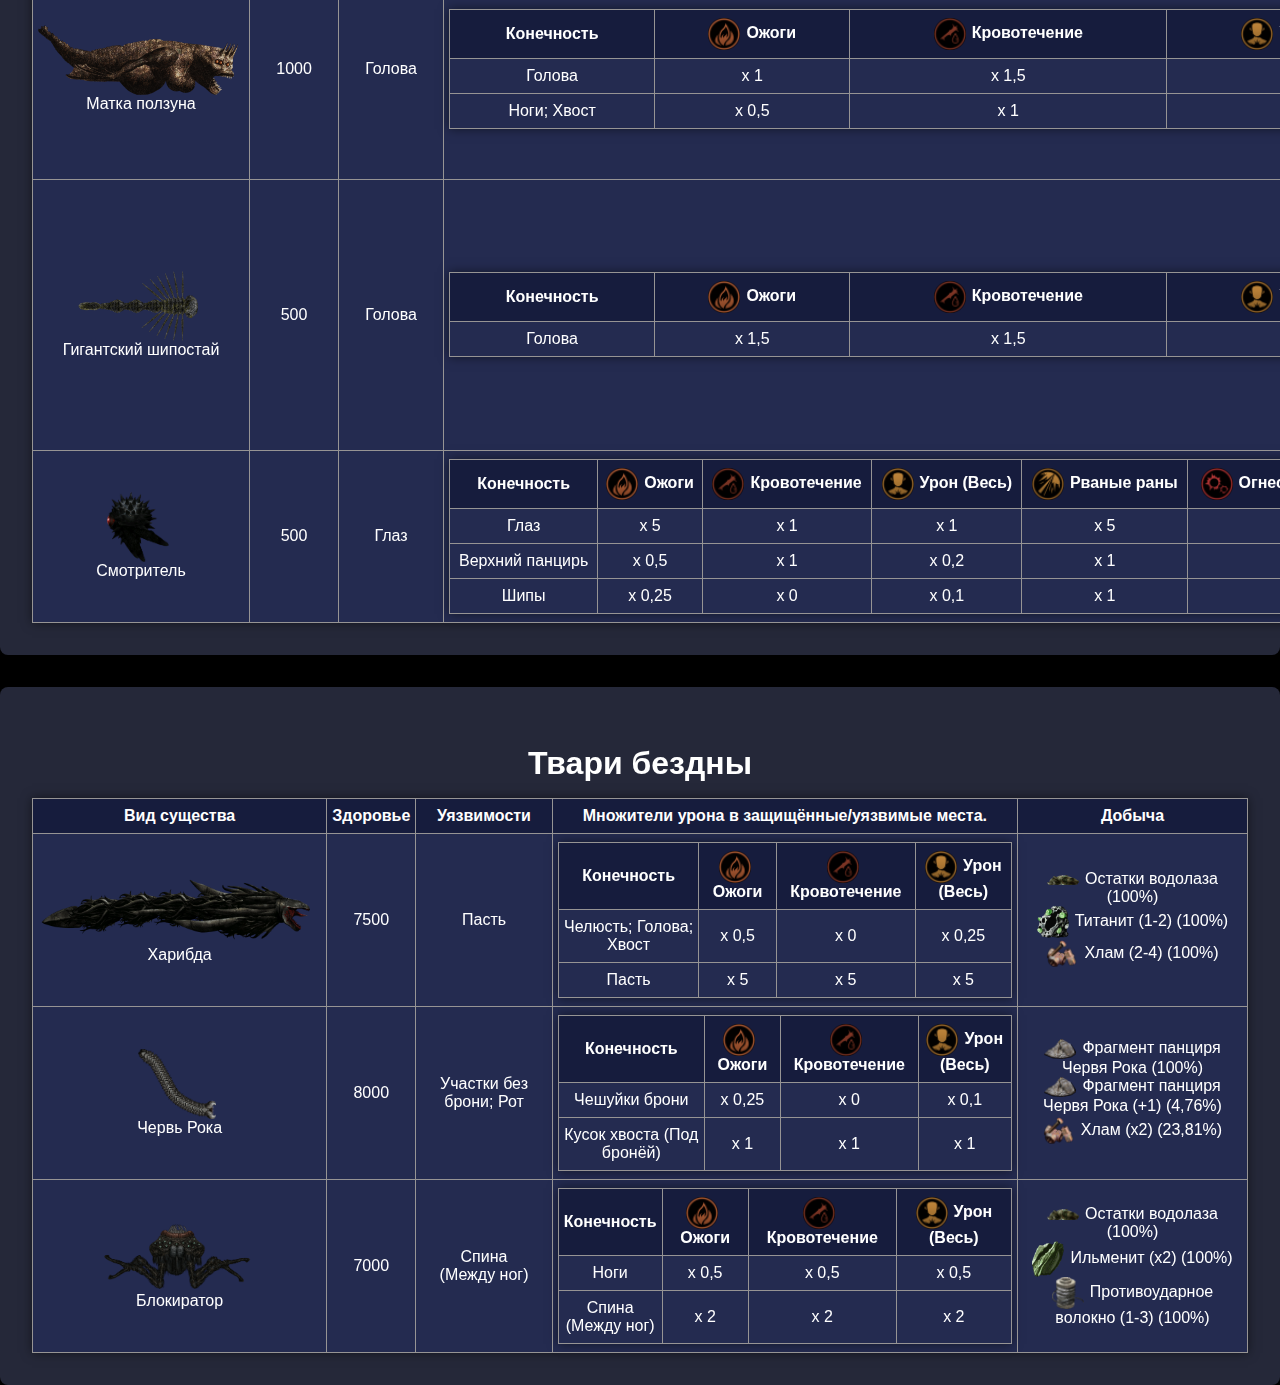
<file: Противники.html>
<!DOCTYPE html>
<html lang="en">
<head>
    <meta charset="UTF-8">
    <meta name="viewport" content="width=device-width, initial-scale=1.0">
    <title>Главная страница</title>
    <link rel="icon" type="image/png" href="img/flag_4.png">
    <link rel="stylesheet" href="Css.css" />
</head>
<body>
    <header class="header">
        <p style="text-align: center;">Сайт сделан членом ЧВК "Фант, Адмирал" - Kosta_Riko</br></br><a href="index.html">На главную страницу.</a></br></br><img src="img/flag_4.png" width="100px"/></p>
        <div class="container_22 header-inner">
            <nav class="nav">
                <a href="Гены.html">Калькулятор генов<img class="img_2" src="img/gen.png"></a>
                <a href="Медицина.html">Таблица медицины<img class="img_2" src="img/Logo.png"/></a>
                <a href="Оружие.html">Таблица оружия<img class="img_2" src="img/Security_Officer_Job_Icon.png"></a>
                <a href="Вооружения подлодок.html">Вооружение подлодок<img class="img_2" src="img/Coilgun.png"/></a>
                <a href="Материалы.html" >Ископаемые Европы<img class="img_2" src="img/Mechanic_Job_Icon.png"/></a>
                <a href="Противники.html" style="border-bottom: 1px solid white;">Существа Европы<img class="img_2" src="img/Alien_Blood.png"/></a>
            </nav>
        </div>
    </header>

    <main class="container_21 main">
        <section id="home" class="section home">
            <h2>Малые существа</h2>
            <table>
                <tr>
                    <th>Вид существа</th>
                    <th>Здоровье</th>
                    <th>Уязвимости</th>
                    <th>Множители урона в защищённые/уязвимые места.</th>
                    <th>Добыча</th>
                </tr>
                <tr>
                    <td class="gun_img3 tooltip"><img src="img/Crawler.png"></br>Ползун
                        <span class="tooltiptext">Встречается в открытом море, в пещерах, на заброшенных маяках;<br>При ранении на время отступает;<br>Так же отвлекается на трупы и ест их.<br><br>ID: Crawler</span>    
                    </td>
                    <td>80</td>
                    <td>Голова</td>
                    <td>
                        <table>
                            <tr class="th_0">
                                <th>Конечность</th>
                                <th><img src="img/ojogi.png">Ожоги</th>
                                <th><img src="img/vnutrennie_povrejdeniya.png">Урон (Весь)</th>
                            </tr>
                            <tr>
                                <td>Голова</td>
                                <td>x 1,5</td>
                                <td>x 1,5</td>
                            </tr>
                            <tr>
                                <td>Ноги; Хвост</td>
                                <td>x 0,75</td>
                                <td>x 0,75</td>
                            </tr>
                        </table>
                    </td>
                    <td><img src="img/Alien_Blood.png">Инопланетная кровь (100%)</br><img src="img/Crawler_Mask.png">Маска ползуна (2%)</td>
                </tr>

                <tr>
                    <td class="gun_img3 tooltip"><img src="img/Mudraptor.png"></br>Грязевой раптор
                        <span class="tooltiptext">Встречается в открытом море, в пещерах, на заброшенных маяках;<br>Имеет броню, которая ломается после единоразового получения 0,8 урона<br>(После вычита модификатора брони)<br>(Поэтому автоматический дробовик против них<br> не эффективен, ибо не ломает броню.).<br><br>ID: Mudraptor</span>    
                    </td>
                    <td>150</td>
                    <td>Голова</td>
                    <td>
                        <table>
                            <tr class="th_0">
                                <th>Конечность</th>
                                <th><img src="img/ojogi.png">Ожоги</th>
                                <th><img src="img/krovotecheniye.png">Кровотечение</th>
                                <th><img src="img/vnutrennie_povrejdeniya.png">Урон (Весь)</th>
                            </tr>
                            <tr>
                                <td>Голова</td>
                                <td>x 1,5</td>
                                <td>x 1,5</td>
                                <td>x 1,5</td>
                            </tr>
                            <tr>
                                <td>Броня:</br>(Голова, Грудь, Культи, Хвост, Спина, Ноги)</td>
                                <td>x 0,25</td>
                                <td>x 0</td>
                                <td>x 0,1</td>
                            </tr>
                        </table>
                    </td>
                    <td><img src="img/Hydroxyapatite.png">Гидроксиапатит (100%)</br>
                        <img class="img_4" src="img/Diver's_Remains.png">Останки водолаза (22,72%)</br>
                        <img src="img/Mudraptor_Shell.png">Шкура грязевого раптора (4,54%)</br>
                        <img src="img/Mudraptor_Egg_Small.png">Яйцо грязевого раптора (4,54%)
                    </td>
                </tr>

                <tr>
                    <td class="gun_img3 tooltip"><img src="img/Mudraptor_Veteran.png"></br>Грязевой раптор ветеран
                        <span class="tooltiptext">Встречается в открытом море, в пещерах, на заброшенных маяках;<br>Имеет броню, которая ломается после единоразового получения 0,8 урона<br>(После вычита модификатора брони)<br>(Поэтому автоматический дробовик против них<br> не эффективен, ибо не ломает броню.).<br><br>ID: Mudraptor_veteran</span>    
                    </td>
                    <td>300</td>
                    <td>Голова</td>
                    <td>
                        <table>
                            <tr class="th_0">
                                <th>Конечность</th>
                                <th><img src="img/ojogi.png">Ожоги</th>
                                <th><img src="img/krovotecheniye.png">Кровотечение</th>
                                <th><img src="img/vnutrennie_povrejdeniya.png">Урон (Весь)</th>
                            </tr>
                            <tr>
                                <td>Голова</td>
                                <td>x 1,5</td>
                                <td>x 1,5</td>
                                <td>x 1,5</td>
                            </tr>
                            <tr>
                                <td>Броня:</br>(Голова, Грудь, Культи, Хвост, Спина, Ноги)</td>
                                <td>x 0,25</td>
                                <td>x 0</td>
                                <td>x 0,1</td>
                            </tr>
                        </table>
                    </td>
                    <td><img src="img/Hydroxyapatite.png">Гидроксиапатит (100%)</br>
                        <img class="img_4" src="img/Diver's_Remains.png">Останки водолаза (22,72%)</br>
                        <img src="img/Mudraptor_Shell.png">Шкура грязевого раптора (4,54%)</br>
                        <img src="img/Mudraptor_Egg_Small.png">Яйцо грязевого раптора (4,54%)
                    </td>
                </tr>

                <tr>
                    <td class="gun_img3 tooltip"><img src="img/Tiger_Thresher.png"></br>Акулий тигр
                        <span class="tooltiptext">Встречается в открытом море, в пещерах;<br>Укусы имеют 50% шанс на заражённую рану;<br>При атаке вцепливается в тебя и начинает метать,<br> усложняя прицеливание в него.<br><br>ID: Tigerthresher</span>    
                        </td>
                    <td>150</td>
                    <td>N/A</td>
                    <td>
                        N/A
                    </td>
                    <td><img src="img/Alien_Blood.png">Инопланетная кровь (100%)</br>
                        <img class="img_4" src="img/Diver's_Remains.png">Останки водолаза (25%)
                    </td>
                </tr>

                <tr>
                    <td class="gun_img3 tooltip"><img src="img/Leucocyte.png"></br>Лейкоцит</br>(Накладывает паралич)
                        <span class="tooltiptext">Встречается на таламусе;<br>Имеет заряженную атаку, что при попадании<br> вызовет взрыв радиусом 3м и убьёт лейкоцит;<br>Обычная атака гарантированно накладывает паралич,<br> так что лучше избегать ближнего контакта люболй ценой.<br><br>ID: Leucocyte</span>                    
                    </td>
                    <td>25</td>
                    <td>Ожоги</td>
                    <td>
                        <table>
                            <tr class="th_0">
                                <th>Конечность</th>
                                <th><img src="img/ojogi.png">Ожоги</th>
                            </tr>
                            <tr>
                                <td>Тело</td>
                                <td>x 10</td>
                            </tr>
                        </table>
                    </td>
                    <td><img src="img/Paralyxis.png">Параликс (20%)
                    </td>
                </tr>

                <tr>
                    <td class="gun_img3 tooltip"><img src="img/Terminal_Cells.png"></br>Терминальная клетка
                        <span class="tooltiptext">Встречается на таламусе;<br>При смерти взрывается радиусом 3м,<br> нанося немалый урон структурам и оглушая на (0,75);<br>Рекомендуется или убивать издали, или игнорировать,<br> сосредоточившись на убийстве мозга таламуса.<br><br>ID: Terminalcell</span>
                    </td>
                    <td>10</td>
                    <td>Ожоги</td>
                    <td>
                        <table>
                            <tr class="th_0">
                                <th>Конечность</th>
                                <th><img src="img/ojogi.png">Ожоги</th>
                            </tr>
                            <tr>
                                <td>Тело</td>
                                <td>x 8</td>
                            </tr>
                        </table>
                    </td>
                    <td>-
                    </td>
                </tr>

                <tr>
                    <td class="gun_img3 tooltip"><img src="img/Spineling.png"></br>Шипостай
                        <span class="tooltiptext">Встречается в открытом море;<br>Вместо тарана пускает в подлодку свои шипы.<br><br>ID: Spineling</span>
                    </td>
                    <td>50</td>
                    <td>Голова</td>
                    <td>
                        <table>
                            <tr class="th_0">
                                <th>Конечность</th>
                                <th><img src="img/ojogi.png">Ожоги</th>
                                <th><img src="img/krovotecheniye.png">Кровотечение</th>
                                <th><img src="img/vnutrennie_povrejdeniya.png">Урон (Весь)</th>
                            </tr>
                            <tr>
                                <td>Голова</td>
                                <td>x 2</td>
                                <td>x 2</td>
                                <td>x 2</td>
                            </tr>
                        </table>
                    </td>
                    <td><img src="img/Alien_Blood.png">Инопланетная кровь (100%)</br>
                        <img class="img_4" src="img/Spineling's_Spike.png">Игла шипостая (100%)</br>
                        <img class="img_4" src="img/Spineling's_Spike.png">Игла шипостая (+1) (25%)</br>
                    </td>
                </tr>

                <tr>
                    <td class="gun_img3 tooltip"><img src="img/Viperling.png"></br>Ядовитый шипостай</br>(Отравляет морбузином)
                        <span class="tooltiptext">Встречается в открытом море;<br>Вместо тарана пускает в подлодку свои шипы;<br>Иглы имеют 50% шанс отравить морбузином,<br> так что после попадания СТРОГО рекомендуется провериться у медика.<br><br>ID: Spineling_morbusine</span>
                    </td>
                    <td>65</td>
                    <td>Голова</td>
                    <td>
                        <table>
                            <tr class="th_0">
                                <th>Конечность</th>
                                <th><img src="img/ojogi.png">Ожоги</th>
                                <th><img src="img/krovotecheniye.png">Кровотечение</th>
                                <th><img src="img/vnutrennie_povrejdeniya.png">Урон (Весь)</th>
                            </tr>
                            <tr>
                                <td>Голова</td>
                                <td>x 2</td>
                                <td>x 2</td>
                                <td>x 2</td>
                            </tr>
                        </table>
                    </td>
                    <td><img src="img/Alien_Blood.png">Инопланетная кровь (х2) (100%)</br>
                        <img class="img_4" src="img/Swim_Bladder.png">Плавательный пузырь (100%)</br>
                        <img class="img_4" src="img/Morbusine_icon.png">Морбузин (10%)</br>
                    </td>
                </tr>

                <tr>
                    <td class="gun_img3 tooltip"><img src="img/Husk.png"></br>Хаск
                        <span class="tooltiptext">Встречается на заброшенных маяках, аванпостах,<br> руинах и затонувших кораблях;<br>Может лежать в отключке, но не умереть, так что лучше добивайте наверняка;<br>Любой урон, наносимый хаском, хилит его на 5 хп за каждое попадание;<br> Имеет реген (0,5 ХП/с).<br><br>ID: Husk</span>
                    </td>
                    <td>200</td>
                    <td>Голова</td>
                    <td>
                        <table>
                            <tr class="th_0">
                                <th>Конечность</th>
                                <th><img src="img/ojogi.png">Ожоги</th>
                                <th><img src="img/vnutrennie_povrejdeniya.png">Урон (Весь)</th>
                            </tr>
                            <tr>
                                <td>Голова</td>
                                <td>x 2</td>
                            </tr>
                            <tr>
                                <td>Тело</td>
                                <td>x 2</td>
                            </tr>
                            <tr>
                                <td>Руки; Ноги</td>
                                <td>x 1</td>
                                <td>x 0,5</td>
                            </tr>
                        </table>
                    </td>
                    <td><img src="img/ID_Card.png">Удостоверение личности (100%)</br>
                        <img class="img_4" src="img/Velonaceps_Calyx_Eggs.png">Яйца каликса (27%)</br>
                        <img src="img/Husk_Stinger.png">Жало хаска (9%)</br>
                    </td>
                </tr>

                <tr>
                    <td class="gun_img3 tooltip"><img src="img/Husked_Crawler.png"></br>Хасковый ползун
                        <span class="tooltiptext">Встречается на заброшенных маяках, руинах и затонувших кораблях;<br>В отличии от обычного ползуна, не отступает при ранении и не ест тела;<br>Отличить от обычного ползуна можно по пасти, из которой лезет паразит;<br>Любой урон, наносимый хаском, хилит его на 5 хп за каждое попадание;<br>Имеет реген (1 хп/c).<br><br>ID: Crawlerhusk</span>
                    </td>
                    <td>100</td>
                    <td>Голова</td>
                    <td>
                        <table>
                            <tr class="th_0">
                                <th>Конечность</th>
                                <th><img src="img/ojogi.png">Ожоги</th>
                                <th><img src="img/vnutrennie_povrejdeniya.png">Урон (Весь)</th>
                                <th><img src="img/Gunshot_Wound.png">Огнестрельные ранения</th>
                                <th><img src="img/ogluheniye.png">Оглушение</th>
                            </tr>
                            <tr>
                                <td>Голова</td>
                                <td>x 2</td>
                                <td>x 1,5</td>
                                <td>x 0,6</td>
                                <td>x 0,6</td>
                            </tr>
                            <tr>
                                <td>Тело</td>
                                <td>x 2</td>
                                <td>x 1</td>
                                <td>x 0,6</td>
                                <td>x 0,6</td>
                            </tr>
                            <tr>
                                <td>Руки; Ноги</td>
                                <td>x 0,75</td>
                                <td>x 0,75</td>
                                <td>x 0,6</td>
                                <td>x 0,6</td>
                            </tr>
                        </table>
                    </td>
                    <td><img src="img/Alien_Blood.png">Инопланетная кровь (27%)</br>
                        <img class="img_4" src="img/Velonaceps_Calyx_Eggs.png">Яйца каликса (27%)</br>
                        <img src="img/Husk_Stinger.png">Жало хаска (9%)</br>
                    </td>
                </tr>

                <tr>
                    <td class="gun_img3 tooltip"><img src="img/HuskProwler.png"></br>Хасковый бродяга
                        <span class="tooltiptext">Встречается на заброшенных аванпостах;<br>Быстрый и низкий;<br>Рекомендуется не подпускать его близко и попытаться устранить издали;<br>Любой урон, наносимый хаском, хилит его на 5 хп за каждое попадание.<br><br>ID: Husk_prowler</span>
                    </td>
                    <td>400</td>
                    <td>Голова</td>
                    <td>
                        <table>
                            <tr class="th_0">
                                <th>Конечность</th>
                                <th><img src="img/vnutrennie_povrejdeniya.png">Урон (Весь)</th>
                            </tr>
                            <tr>
                                <td>Голова</td>
                                <td>x 2</td>
                            </tr>
                            <tr>
                                <td>Руки; Ноги</td>
                                <td>x 0,5</td>
                            </tr>
                        </table>
                    </td>
                    <td><img src="img/Alien_Blood.png">Инопланетная кровь (100%)</br>
                        <img class="img_4" src="img/Velonaceps_Calyx_Eggs.png">Яйца каликса (100%)</br>
                        <img src="img/Husk_Stinger.png">Жало хаска (50%)</br>
                    </td>
                </tr>

                <tr>
                    <td class="gun_img3 tooltip"><img src="img/HuskExosuit.png"></br>Хасковый экзокостюм
                        <span class="tooltiptext">Встречается на заброшенных аванпостах;<br>Медленный, но живучий;<br>Любой урон, наносимый хаском, хилит его на 5 хп за каждое попадание.<br><br>ID: Husk_exosuit</span>
                    </td>
                    <td>500</td>
                    <td>Голова</td>
                    <td>
                        <table>
                            <tr class="th_0">
                                <th>Конечность</th>
                                <th><img src="img/vnutrennie_povrejdeniya.png">Урон (Весь)</th>
                            </tr>
                            <tr>
                                <td>Голова</td>
                                <td>x 2</td>
                            </tr>
                            <tr>
                                <td>Руки; Ноги</td>
                                <td>x 0,5</td>
                            </tr>
                        </table>
                    </td>
                    <td><img src="img/ID_Card.png">Удостоверение личности (100%)</br>
                        <img class="img_4" src="img/Velonaceps_Calyx_Eggs.png">Яйца каликса (100%)</br>
                        <img class="img_4" src="img/Titanium-Aluminum_Alloy.png">Слиток титан + алюминий (х2) (100%)</br>
                        <img src="img/Husk_Stinger.png">Жало хаска (100%)</br>
                    </td>
                </tr>

                <tr>
                    <td class="gun_img3 tooltip"><img src="img/Chimera.png"></br>Химера
                        <span class="tooltiptext">Встречается на заброшенных аванпостах;<br>Быстрая и живучая;<br>Рекомендуется убивать её только командой или с помощью каликсанида;<br>Любой урон, наносимый хаском, хилит его на 5 хп за каждое попадание.<br><br>ID: Husk_chimera</span>
                    </td>
                    <td>600</td>
                    <td>Голова</td>
                    <td>
                        <table>
                            <tr class="th_0">
                                <th>Конечность</th>
                                <th><img src="img/vnutrennie_povrejdeniya.png">Урон (Весь)</th>
                            </tr>
                            <tr>
                                <td>Голова</td>
                                <td>x 2</td>
                            </tr>
                            <tr>
                                <td>Руки; Ноги</td>
                                <td>x 0,5</td>
                            </tr>
                        </table>
                    </td>
                    <td><img src="img/Alien_Blood.png">Инопланетная кровь (100%)</br>
                        <img class="img_4" src="img/Velonaceps_Calyx_Eggs.png">Яйца каликса (100%)</br>
                        <img class="img_4" src="img/Slime_Bacteria.png">Слизистые бактерии (100%)</br>
                        <img src="img/Husk_Stinger.png">Жало хаска (100%)</br>
                    </td>
                </tr>
                
                <tr>
                    <td class="gun_img3 tooltip"><img src="img/Mantis.png"></br>Богомол</br>(Накладывает паралич)
                        <span class="tooltiptext">Встречается в пещерах;<br>До приближения он зарыт и прижат к стене пещеры;<br>При приближении выкапывается и стремиться нападать на игрока.<br><br>ID: Mantis</span>
                    </td>
                    <td>200</td>
                    <td>НЕТ</td>
                    <td>
                        -
                    </td>
                    <td><img src="img/Swim_Bladder.png">Плавательный пузырь (100%)</br>
                        <img src="img/Paralyxis.png">Параликс (50%)
                    </td>
                </tr>

            </table>
        </section>

        <section id="home" class="section home">
            <h2>Большие существа</h2>
            <table>
                <tr>
                    <th>Вид существа</th>
                    <th>Здоровье</th>
                    <th>Уязвимости</th>
                    <th>Множители урона в защищённые/уязвимые места.</th>
                    <th>Добыча</th>
                </tr>
                <tr>
                    <td class="gun_img3 tooltip"><img src="img/Hammerhead2.png"></br>Молотоглав</br>(По возможности НЕ стреляйте в голову)
                        <span class="tooltiptext2">Встречается в открытом море;<br>Таранит подлодку с разгону, а после снова уплывает на заход;<br>Голова молотоглава является его самой бронированной частью,<br> поэтому по возможности стреляйте в тело.<br><br>ID: Hammerhead</span>
                    </td>
                    <td>350 (Босс:400)</td>
                    <td>НЕТ</td>
                    <td>
                        <table>
                            <tr class="th_0">
                                <th>Конечность</th>
                                <th><img src="img/ojogi.png">Ожоги</th>
                                <th><img src="img/krovotecheniye.png">Кровотечение</th>
                                <th><img src="img/vnutrennie_povrejdeniya.png">Урон (Весь)</th>
                            </tr>
                            <tr>
                                <td>Голова</td>
                                <td>x 0,25</td>
                                <td>x 0,1</td>
                                <td>x 0,1</td>
                            </tr>
                            <tr>
                                <td>Хвост; Плавники; Руки</td>
                                <td>x 1</td>
                                <td>x 0,75</td>
                                <td>x 0,75</td>
                            </tr>
                            <tr>
                                <td>Когти</td>
                                <td>x 0,5</td>
                                <td>x 0</td>
                                <td>x 0,5</td>
                            </tr>
                        </table>
                    </td>
                    <td><img src="img/Alien_Blood.png">Инопланетная кровь (75%)</br>
                        <img src="img/Swim_Bladder.png">Плавательный пузырь (100%)</br>
                        <img src="img/Hammerhead_Ribs.png">Рёбра молотоглава (25%)
                    </td>
                </tr>

                <tr>
                    <td class="gun_img3 tooltip"><img src="img/Hammerheadgold.png"></br>Золотой молотоглав</br>(По возможности НЕ стреляйте в голову)
                        <span class="tooltiptext2">Встречается в открытом море;<br>Таранит подлодку с разгону, а после снова уплывает на заход;<br>Голова молотоглава является его самой бронированной частью,<br> поэтому по возможности стреляйте в тело.<br><br>ID: Hammerheadgold</span>
                    </td>
                    <td>400</td>
                    <td>НЕТ</td>
                    <td>
                        <table>
                            <tr class="th_0">
                                <th>Конечность</th>
                                <th><img src="img/ojogi.png">Ожоги</th>
                                <th><img src="img/krovotecheniye.png">Кровотечение</th>
                                <th><img src="img/vnutrennie_povrejdeniya.png">Урон (Весь)</th>
                            </tr>
                            <tr>
                                <td>Голова</td>
                                <td>x 0,25</td>
                                <td>x 0,1</td>
                                <td>x 0,1</td>
                            </tr>
                            <tr>
                                <td>Хвост; Плавники; Руки</td>
                                <td>x 1</td>
                                <td>x 0,75</td>
                                <td>x 0,75</td>
                            </tr>
                            <tr>
                                <td>Когти</td>
                                <td>x 0,5</td>
                                <td>x 0</td>
                                <td>x 0,5</td>
                            </tr>
                        </table>
                    </td>
                    <td><img src="img/Alien_Blood.png">Инопланетная кровь (75%)</br>
                        <img src="img/Swim_Bladder.png">Плавательный пузырь (100%)</br>
                        <img src="img/Hammerhead_Ribs.png">Рёбра молотоглава (25%)
                    </td>
                </tr>

                <tr>
                    <td class="gun_img3 tooltip"><img src="img/Hammerhead_Matriarch.png"></br>Молотоглав матриарх</br>(НЕ стреляйте в голову!!!)
                        <span class="tooltiptext2">Встречается в открытом море;<br>Не агресивен, если не атаковать;<br>Если спровоцирован, идёт на самоубийственный таран,<br> после чего из головы выходят 30 мальков молотоглава.<br><br>ID: Hammerheadmatriarch</span>
                    </td>
                    <td>1000</td>
                    <td>Голова</td>
                    <td>
                        <table>
                            <tr class="th_0">
                                <th>Конечность</th>
                                <th><img src="img/ojogi.png">Ожоги</th>
                                <th><img src="img/krovotecheniye.png">Кровотечение</th>
                                <th><img src="img/vnutrennie_povrejdeniya.png">Внутренние повреждения</th>
                                <th><img src="img/Lacerations.png">Рваные раны</th>
                                <th><img src="img/Blunt_Force_Trauma.png">Тупая травма</th>
                                <th><img src="img/Deep_Tissue_Injury.png">Повреждение глубоких тканей</th>
                                <th><img src="img/Bite_Wounds.png">Ранения от укуса</th>
                                <th><img src="img/Gunshot_Wound.png">Огнестрельные ранения</th>
                                <th><img src="img/debuffs.png">Повреждение внутренних органов</th>
                               
                            </tr>
                            <tr>
                                <td>Голова</td>
                                <td>x 10</td>
                                <td>x 1</td>
                                <td>x 2</td>
                                <td>x 10</td>
                                <td>x 2</td>
                                <td>x 1</td>
                                <td>x 2</td>
                                <td>x 10</td>
                                <td>x 1</td>
                            </tr>
                            <tr>
                                <td>Хвост</td>
                                <td>x 0,5</td>
                                <td>x 0,2</td>
                                <td>x 0,1</td>
                                <td>x 0,1</td>
                                <td>x 0,1</td>
                                <td>x 0,1</td>
                                <td>x 0,1</td>
                                <td>x 0,1</td>
                                <td>x 0,1</td>
                            </tr>
                            
                        </table>
                    </td>
                    <td><img src="img/Alien_Blood.png">Инопланетная кровь (х3) (100%)</br>
                        <img src="img/Swim_Bladder.png">Плавательный пузырь (100%)</br>
                    </td>
                </tr>

                <tr>
                    <td class="gun_img3 tooltip"><img src="img/Moloch.png"></br>Молох
                        <span class="tooltiptext2">Встречается в открытом море;<br>Имеет панцирь, шанс на разружения которого<br> требует единоразово нанести 15 урона<br> (После вычита модификатора брони).<br><br>ID: Moloch</span>
                    </td>
                    <td>1250 (Босс: 1600)</td>
                    <td>Ядро под панцирем</td>
                    <td>
                        <table>
                            <tr class="th_0">
                                <th>Конечность</th>
                                <th><img src="img/ojogi.png">Ожоги</th>
                                <th><img src="img/krovotecheniye.png">Кровотечение</th>
                                <th><img src="img/vnutrennie_povrejdeniya.png">Урон (Весь)</th>
                            </tr>
                            <tr>
                                <td>Ядро</td>
                                <td>x 1,5</td>
                                <td>x 1,5</td>
                                <td>x 1,5</td>
                            </tr>
                            <tr>
                                <td>Панцирь</td>
                                <td>x 0,25</td>
                                <td>x 0</td>
                                <td>x 0,1</td>
                            </tr>
                            <tr>
                                <td>Щупальца</td>
                                <td>x 0,5</td>
                                <td>x 0,5</td>
                                <td>x 0,5</td>
                            </tr>
                            <tr>
                                <td>Хвост</td>
                                <td>x 0,25</td>
                                <td>x 0,25</td>
                                <td>x 0,25</td>
                            </tr>
                        </table>
                    </td>
                    <td><img src="img/Hydroxyapatite.png">Гидроксиапатит (100%)</br>
                        <img src="img/Brockite.png">Брокит (100%)</br>
                        <img class="img_4" src="img/Moloch_Bone.png">Кость молоха (100%)</br>
                        <img src="img/Moloch_Shell_Fragment.png">Фрагмент панциря молоха (33%)
                    </td>
                </tr>

                <tr>
                    <td class="gun_img3 tooltip"><img src="img/Black_Moloch.png"></br>Чёрный молох
                        <span class="tooltiptext2">Встречается в открытом море;<br>Имеет панцирь, шанс на разружения которого<br> требует единоразово нанести 15 урона<br> (После вычита модификатора брони).<br><br>ID: Molochblack</span>                   
                    </td>
                    <td>1700 (Босс: 2200)</td>
                    <td>Ядро под панцирем</td>
                    <td>
                        <table>
                            <tr class="th_0">
                                <th>Конечность</th>
                                <th><img src="img/ojogi.png">Ожоги</th>
                                <th><img src="img/krovotecheniye.png">Кровотечение</th>
                                <th><img src="img/vnutrennie_povrejdeniya.png">Урон (Весь)</th>
                            </tr>
                            <tr>
                                <td>Ядро</td>
                                <td>x 1,5</td>
                                <td>x 1,5</td>
                                <td>x 1,5</td>
                            </tr>
                            <tr>
                                <td>Панцирь</td>
                                <td>x 0,25</td>
                                <td>x 0</td>
                                <td>x 0,1</td>
                            </tr>
                            <tr>
                                <td>Щупальца</td>
                                <td>x 0,5</td>
                                <td>x 0,5</td>
                                <td>x 0,5</td>
                            </tr>
                            <tr>
                                <td>Хвост</td>
                                <td>x 0,25</td>
                                <td>x 0,25</td>
                                <td>x 0,25</td>
                            </tr>
                        </table>
                    </td>
                    <td><img src="img/Hydroxyapatite.png">Гидроксиапатит (100%)</br>
                        <img src="img/Brockite.png">Брокит (100%)</br>
                        <img class="img_4" src="img/Moloch_Bone.png">Кость молоха (100%)</br>
                        <img src="img/Moloch_Shell_Fragment.png">Фрагмент панциря молоха (33%)
                    </td>
                </tr>

                <tr>
                    <td class="gun_img3 tooltip"><img src="img/Bone_Thresher.png"></br>Костяной акулий тигр
                        <span class="tooltiptext2">Встречается в открытом море;<br>Укусы имеют 75% шанс на заражённую рану;<br>При атаке вцепливается в тебя и начинает метать,<br> усложняя прицеливание в него.<br><br>ID: Bonethresher</span>    
                    </td>
                    <td>300</td>
                    <td>Голова</td>
                    <td>
                        <table>
                            <tr class="th_0">
                                <th>Конечность</th>
                                <th><img src="img/ojogi.png">Ожоги</th>
                                <th><img src="img/krovotecheniye.png">Кровотечение</th>
                                <th><img src="img/vnutrennie_povrejdeniya.png">Урон (Весь)</th>
                                <th><img src="img/Lacerations.png">Рваные раны</th>
                                <th><img src="img/Bite_Wounds.png">Ранения от укуса</th>
                                <th><img src="img/Gunshot_Wound.png">Огнестрельные ранения</th>
                            </tr>
                            <tr>
                                <td>Голова</td>
                                <td>x 1,5</td>
                                <td>x 1</td>
                                <td>x 1</td>
                                <td>x 1,5</td>
                                <td>x 0,1</td>
                                <td>x 1,5</td>
                            </tr>
                            <tr>
                                <td>Тело</td>
                                <td>x 0,5</td>
                                <td>x 0,1</td>
                                <td>x 0,1</td>
                                <td>x 1</td>
                                <td>x 1</td>
                                <td>x 1</td>
                            </tr>
                            <tr>
                                <td>Челюсть</td>
                                <td>x 1</td>
                                <td>x 1</td>
                                <td>x 1</td>
                                <td>x 1</td>
                                <td>x 0,5</td>
                                <td>x 1</td>
                            </tr>
                        </table>
                    </td>
                    <td><img src="img/Alien_Blood.png">Инопланетная кровь (100%)</br>
                        <img class="img_4" src="img/Diver's_Remains.png">Останки водолаза (20%)</br>
                        <img class="img_4" src="img/Scrap.png">Хлам (20%)</br>
                    </td>
                </tr>

                <tr>
                    <td class="gun_img3 tooltip"><img src="img/Crawler_Broodmother.png"></br>Матка ползуна
                        <span class="tooltiptext2">Встречается в открытом море;<br>При каждом получении 5 урона роняет яйцо,<br> которое при контакте с поверхностью взрывается,<br> но может быть собрано руками;<br>Имеет дальнюю атаку, запускаящую 11 выше упомянутых яиц.<br><br>ID: Crawlerbroodmother</span>                       
                    </td>
                    <td>1000</td>
                    <td>Голова</td>
                    <td>
                        <table>
                            <tr class="th_0">
                                <th>Конечность</th>
                                <th><img src="img/ojogi.png">Ожоги</th>
                                <th><img src="img/krovotecheniye.png">Кровотечение</th>
                                <th><img src="img/vnutrennie_povrejdeniya.png">Урон (Весь)</th>
                            </tr>
                            <tr>
                                <td>Голова</td>
                                <td>x 1</td>
                                <td>x 1,5</td>
                                <td>x 1,5</td>
                            </tr>
                            <tr>
                                <td>Ноги; Хвост</td>
                                <td>x 0,5</td>
                                <td>x 1</td>
                                <td>x 0,5</td>
                            </tr>
                        </table>
                    </td>
                    <td><img src="img/Alien_Blood.png">Инопланетная кровь (x2) (100%)</br>
                        <img src="img/Small_Crawler_Egg.png">Яйцо ползуна (100%)</br>
                        <img src="img/Swim_Bladder.png">Плавательный пузырь (100%)
                    </td>
                </tr>

                <tr>
                    <td class="gun_img3 tooltip"><img src="img/Giant_Spineling.png"></br>Гигантский шипостай
                        <span class="tooltiptext2">Встречается в открытом море;<br>Вместо тарана пускает в подлодку свои огромные шипы;<br>При обнаружении гигантского шипостая нужно надеть скафандр,<br> ибо шипы очень болючие.<br><br>ID: Spineling_giant</span>                    
                    </td>
                    <td>500</td>
                    <td>Голова</td>
                    <td>
                        <table>
                            <tr class="th_0">
                                <th>Конечность</th>
                                <th><img src="img/ojogi.png">Ожоги</th>
                                <th><img src="img/krovotecheniye.png">Кровотечение</th>
                                <th><img src="img/vnutrennie_povrejdeniya.png">Урон (Весь)</th>
                            </tr>
                            <tr>
                                <td>Голова</td>
                                <td>x 1,5</td>
                                <td>x 1,5</td>
                                <td>x 1,5</td>
                            </tr>
                        </table>
                    </td>
                    <td><img src="img/Alien_Blood.png">Инопланетная кровь (x3) (100%)</br>
                        <img src="img/Swim_Bladder.png">Плавательный пузырь (100%)</br>
                        <img src="img/Zinc.png">Цинк (х3) (50%)</br>
                        <img src="img/Carbon.png">Углерод (х3) (50%)
                    </td>
                </tr>

                <tr>
                    <td class="gun_img3 tooltip"><img src="img/Watcher.png"></br>Смотритель
                        <span class="tooltiptext2">Встречается в открытом море;<br>Сам по себе не атакует подлодку и никак не агрессирует,<br> предпочитая просто наблюдать, однако сам его взор опасен,<br> поэтому его нужно сразу убивать;<br>При приближении к подлодке<br> от него будет слышен особый статический шум, присущий только ему;<br>Его взгляд вызывает у человека постоянную тошноту и психоз,<br> а существ Европы ускоряет и делает живучее;<br>При получении урона отплывает, распыляя кислотный газ.<br><br>ID: Watcher</span>                    
                    </td>
                    <td>500</td>
                    <td>Глаз</td>
                    <td>
                        <table>
                            <tr class="th_0">
                                <th>Конечность</th>
                                <th><img src="img/ojogi.png">Ожоги</th>
                                <th><img src="img/krovotecheniye.png">Кровотечение</th>
                                <th><img src="img/vnutrennie_povrejdeniya.png">Урон (Весь)</th>
                                <th><img src="img/Lacerations.png">Рваные раны</th>
                                <th><img src="img/Gunshot_Wound.png">Огнестрельные ранения</th>
                            </tr>
                            <tr>
                                <td>Глаз</td>
                                <td>x 5</td>
                                <td>x 1</td>
                                <td>x 1</td>
                                <td>x 5</td>
                                <td>x 5</td>
                            </tr>
                            <tr>
                                <td>Верхний панцирь</td>
                                <td>x 0,5</td>
                                <td>x 1</td>
                                <td>x 0,2</td>
                                <td>x 1</td>
                                <td>x 1</td>
                            </tr>
                            <tr>
                                <td>Шипы</td>
                                <td>x 0,25</td>
                                <td>x 0</td>
                                <td>x 0,1</td>
                                <td>x 1</td>
                                <td>x 1</td>
                            </tr>
                        </table>
                    </td>
                    <td><img src="img/Sulphuric_Acid.png">Серная кислота (x4) (100%)</br>
                        <img class="img_4" src="img/Watcher_Shell_Fragment.png">Фрагмент панциря смотрителя (50%)
                    </td>
                </tr>
            </table>

        </section>    

        <section id="home" class="section home">
            <h2>Твари бездны</h2>
            <table>
                <tr>
                    <th>Вид существа</th>
                    <th>Здоровье</th>
                    <th>Уязвимости</th>
                    <th>Множители урона в защищённые/уязвимые места.</th>
                    <th>Добыча</th>
                </tr>
                
                <tr>
                    <td class="gun_img3 tooltip"><img src="img/Charybdis.png"></br>Харибда
                        <span class="tooltiptext2">Встречается в бездне;<br>Крайне быстра для своих габаритов;<br>Стрелять ей нужно в пасть, под язык,<br> туда засчитывает слабое место лучше всего.<br><br>ID: Charybdis</span>                    
                    </td>
                    <td>7500</td>
                    <td>Пасть</td>
                    <td>
                        <table>
                            <tr class="th_0">
                                <th>Конечность</th>
                                <th><img src="img/ojogi.png">Ожоги</th>
                                <th><img src="img/krovotecheniye.png">Кровотечение</th>
                                <th><img src="img/vnutrennie_povrejdeniya.png">Урон (Весь)</th>
                            </tr>
                            <tr>
                                <td>Челюсть; Голова; Хвост</td>
                                <td>x 0,5</td>
                                <td>x 0</td>
                                <td>x 0,25</td>
                            </tr>
                            <tr>
                                <td>Пасть</td>
                                <td>x 5</td>
                                <td>x 5</td>
                                <td>x 5</td>
                            </tr>
                        </table>
                    </td>
                    <td><img class="img_4" src="img/Diver's_Remains.png">Остатки водолаза (100%)</br>
                        <img class="img_4" src="img/Titanite.png">Титанит (1-2) (100%)</br>
                        <img class="img_4" src="img/Scrap.png">Хлам (2-4) (100%)
                    </td>
                </tr>

                <tr>
                    <td class="gun_img3 tooltip"><img src="img/Endworm.png"></br>Червь Рока
                            <span class="tooltiptext2">Встречается в бездне;<br>Имеет бронированные чешуи вдоль всего тела;<br>Чешуя разрушается с шансом 20% при единоразовом нанесении 0.5 урона<br> (После модификатора брони);<br>Часть хвоста можно оторвать с шансом от 0,25% до 10% (Шанс зависит от близости части к голове)<br> при единоразовом нанесении 200 урона.<br><br>ID: Endworm</span>                    
                    </td>
                    <td>8000</td>
                    <td>Участки без брони; Рот</td>
                    <td>
                        <table>
                            <tr class="th_0">
                                <th>Конечность</th>
                                <th><img src="img/ojogi.png">Ожоги</th>
                                <th><img src="img/krovotecheniye.png">Кровотечение</th>
                                <th><img src="img/vnutrennie_povrejdeniya.png">Урон (Весь)</th>
                            </tr>
                            <tr>
                                <td>Чешуйки брони</td>
                                <td>x 0,25</td>
                                <td>x 0</td>
                                <td>x 0,1</td>
                            </tr>
                            <tr>
                                <td>Кусок хвоста (Под бронёй)</td>
                                <td>x 1</td>
                                <td>x 1</td>
                                <td>x 1</td>
                            </tr>
                        </table>
                    </td>
                    <td><img class="img_4" src="img/Endworm_Shell_Fragment.png">Фрагмент панциря Червя Рока (100%)</br>
                        <img class="img_4" src="img/Endworm_Shell_Fragment.png">Фрагмент панциря Червя Рока (+1) (4,76%)</br>
                        <img class="img_4" src="img/Scrap.png">Хлам (x2) (23,81%)
                    </td>
                </tr>

                <tr>
                    <td class="gun_img3 tooltip"><img src="img/Latcher.png"></br>Блокиратор
                        <span class="tooltiptext2">Встречается в бездне;<br>Медленный, но осторожный;<br>Сначала попытается прикрепиться языком, а после начнёт топить подлодку,<br> время от времени покусывая её;<br>Если прицепиться не сумел, отплывёт и будет наблюдать издалека, после чего попробует снова.<br><br>ID: Latcher</span>                    
                    </td>
                    <td>7000</td>
                    <td>Спина<br>(Между ног)</td>
                    <td>
                        <table>
                            <tr class="th_0">
                                <th>Конечность</th>
                                <th><img src="img/ojogi.png">Ожоги</th>
                                <th><img src="img/krovotecheniye.png">Кровотечение</th>
                                <th><img src="img/vnutrennie_povrejdeniya.png">Урон (Весь)</th>
                            </tr>
                            <tr>
                                <td>Ноги</td>
                                <td>x 0,5</td>
                                <td>x 0,5</td>
                                <td>x 0,5</td>
                            </tr>
                            <tr>
                                <td>Спина<br>(Между ног)</td>
                                <td>x 2</td>
                                <td>x 2</td>
                                <td>x 2</td>
                            </tr>
                        </table>
                    </td>
                    <td><img class="img_4" src="img/Diver's_Remains.png">Остатки водолаза (100%)</br>
                        <img class="img_4" src="img/Ilmenite.png">Ильменит (x2) (100%)</br>
                        <img class="img_4" src="img/Ballistic_Fiber_icon.png">Противоударное волокно (1-3) (100%)
                    </td>
                </tr>

            </table>
        </section>


    </main>

    

    <button id="scrollTopBtn" title="Наверх">
        <svg xmlns="http://www.w3.org/2000/svg" width="20" height="20" fill="currentColor" viewBox="0 0 16 16">
            <path fill-rule="evenodd" d="M8 12a.5.5 0 0 1-.5-.5V5.707L3.854 9.354a.5.5 0 1 1-.708-.708l4.5-4.5a.5.5 0 0 1 .708 0l4.5 4.5a.5.5 0 0 1-.708.708L8.5 5.707V11.5A.5.5 0 0 1 8 12z"/>
        </svg>
    </button>
    <script>
        // Показать кнопку при прокрутке вниз
        window.onscroll = function() {
            const btn = document.getElementById("scrollTopBtn");
            if (document.body.scrollTop > 400 || document.documentElement.scrollTop > 400) {
            btn.style.display = "block";
            } else {
            btn.style.display = "none";
            }
        };

        // Прокрутка вверх при нажатии
        document.getElementById("scrollTopBtn").onclick = function() {
            window.scrollTo({ top: 0, behavior: 'smooth' });
        };
    </script>
    </body>
    </html>
</file>
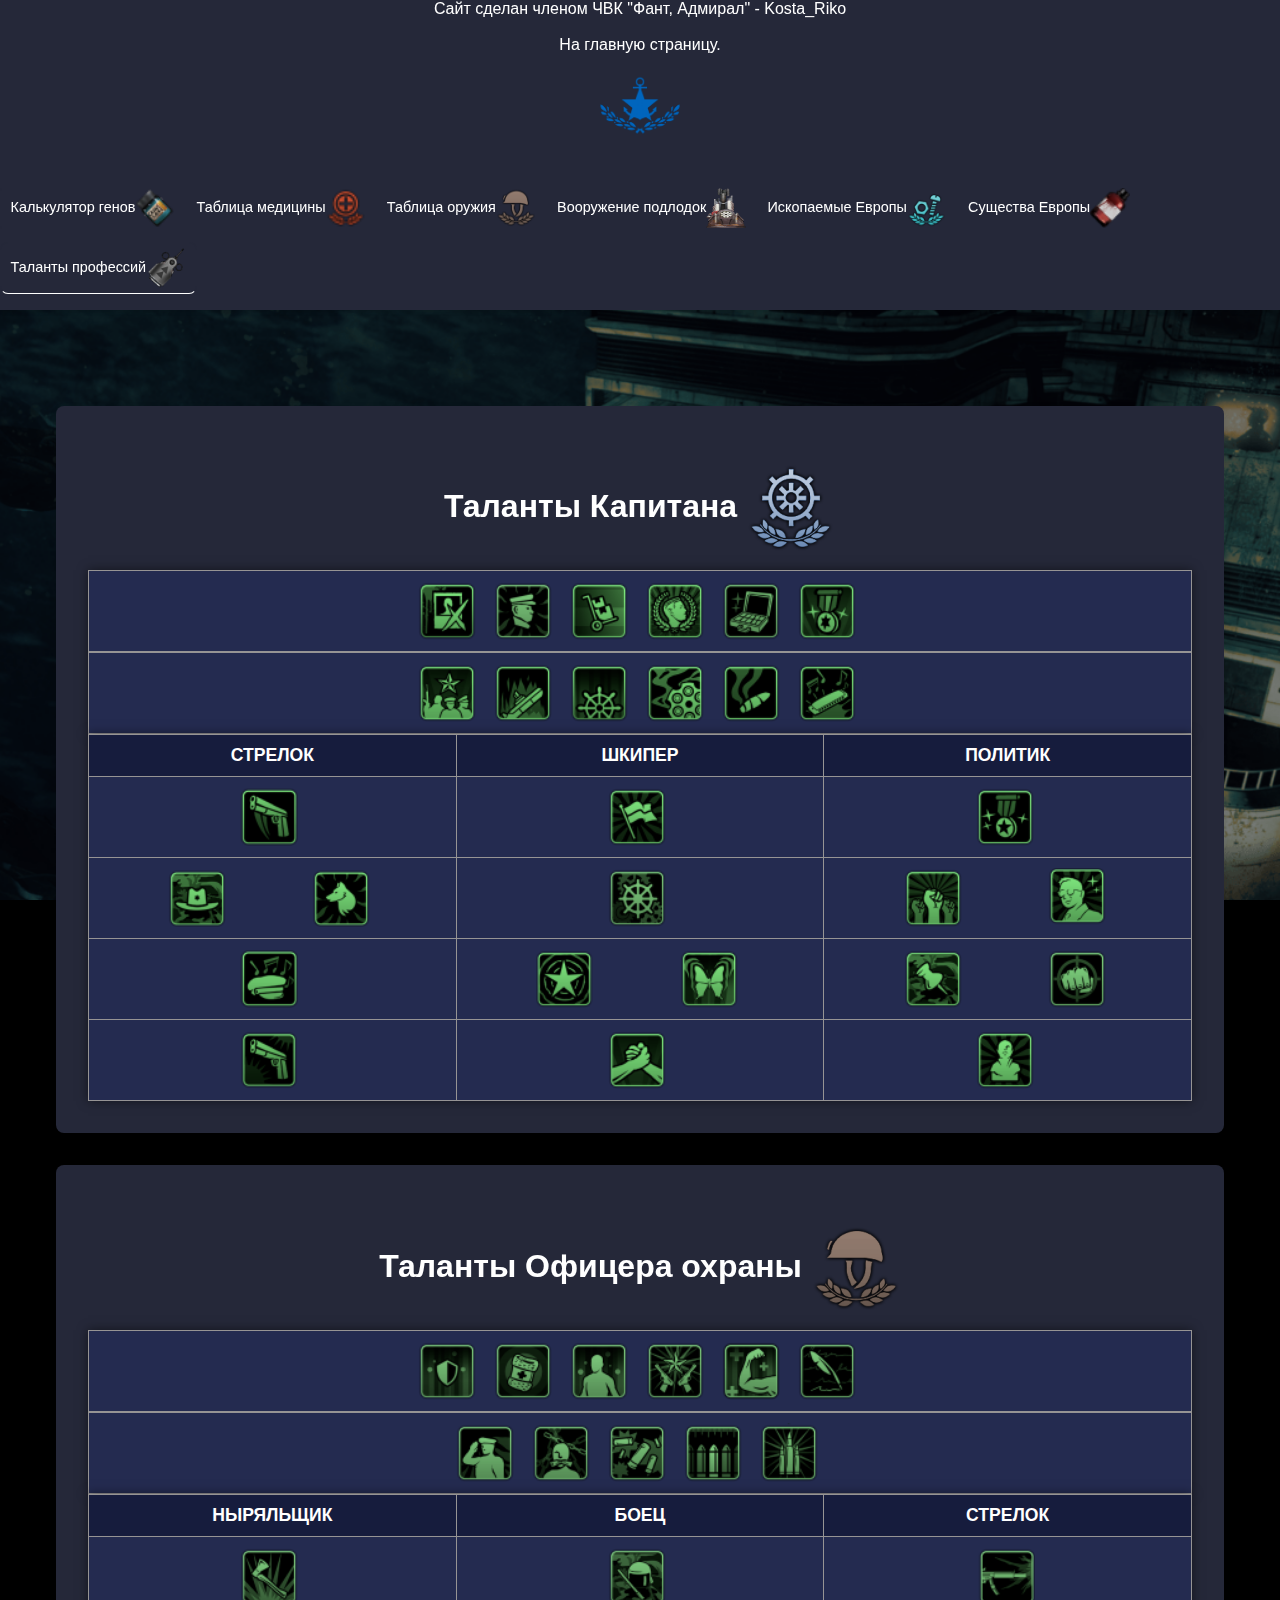
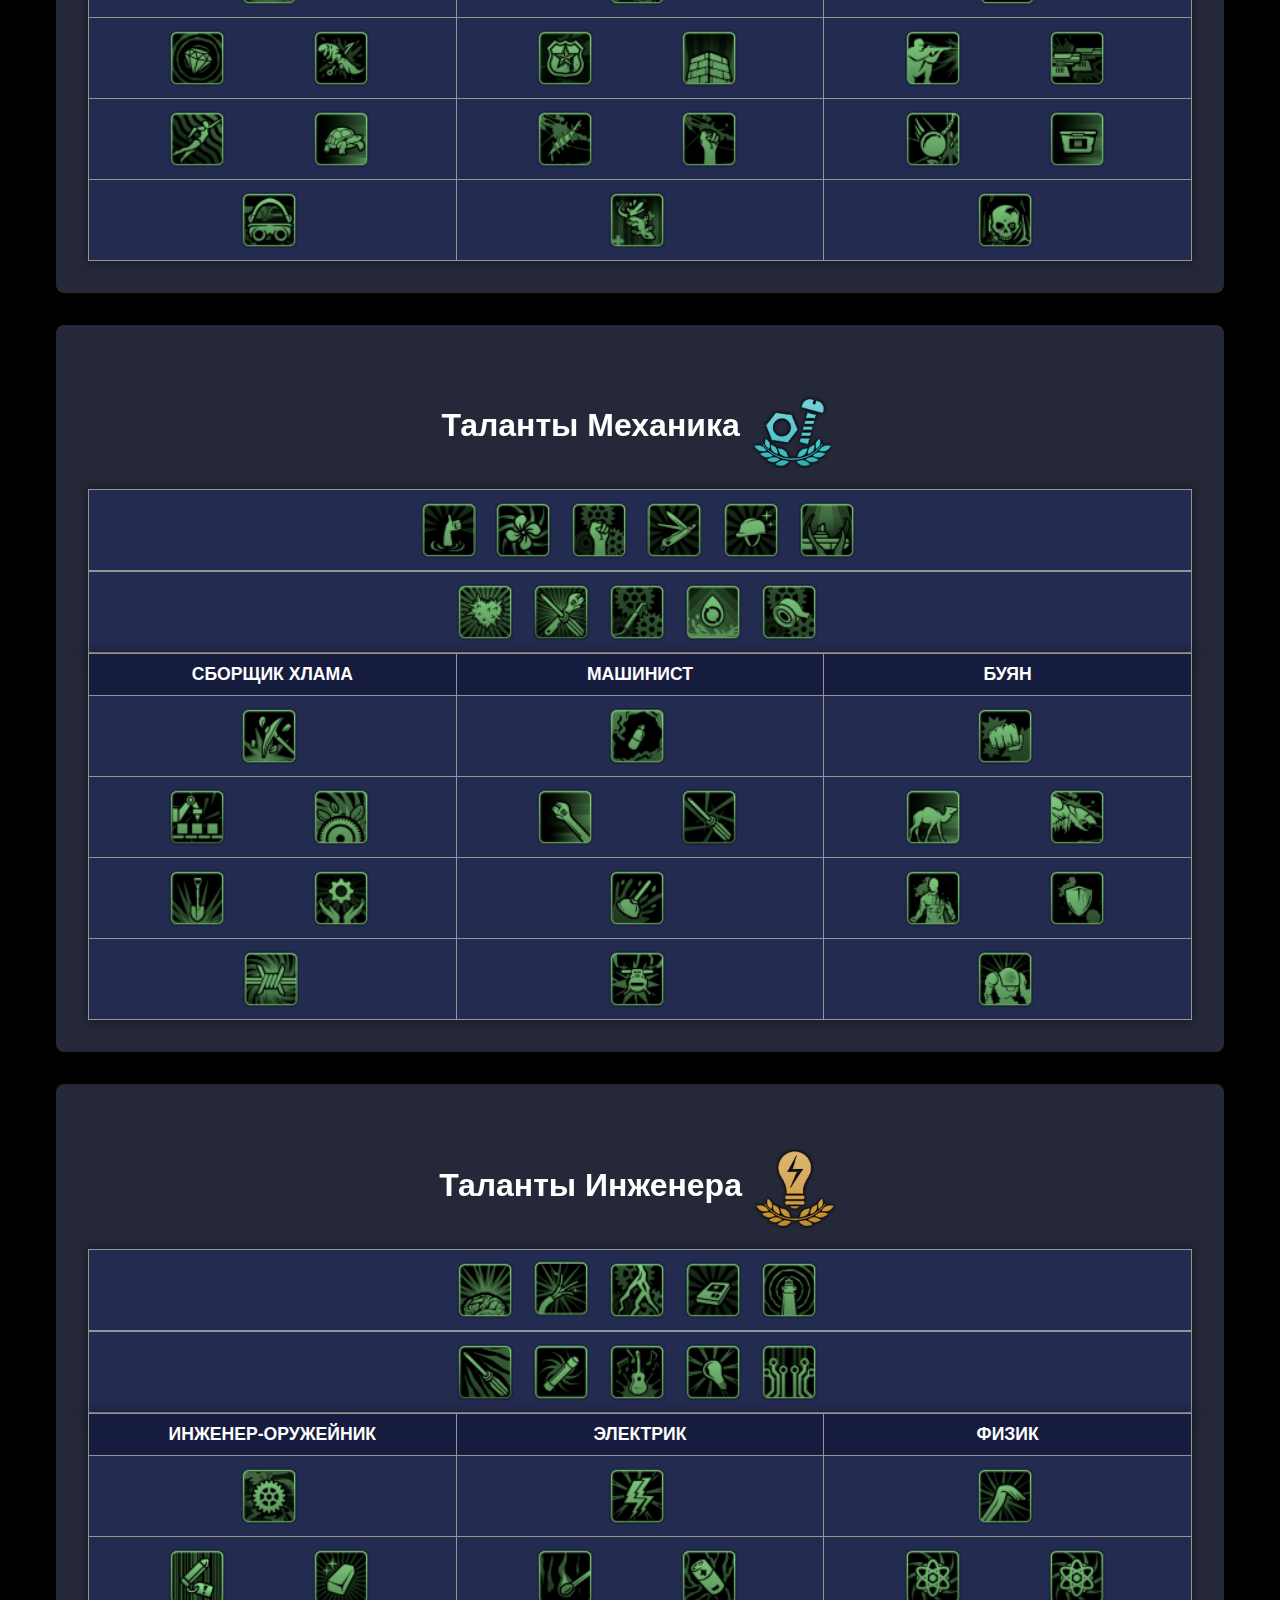
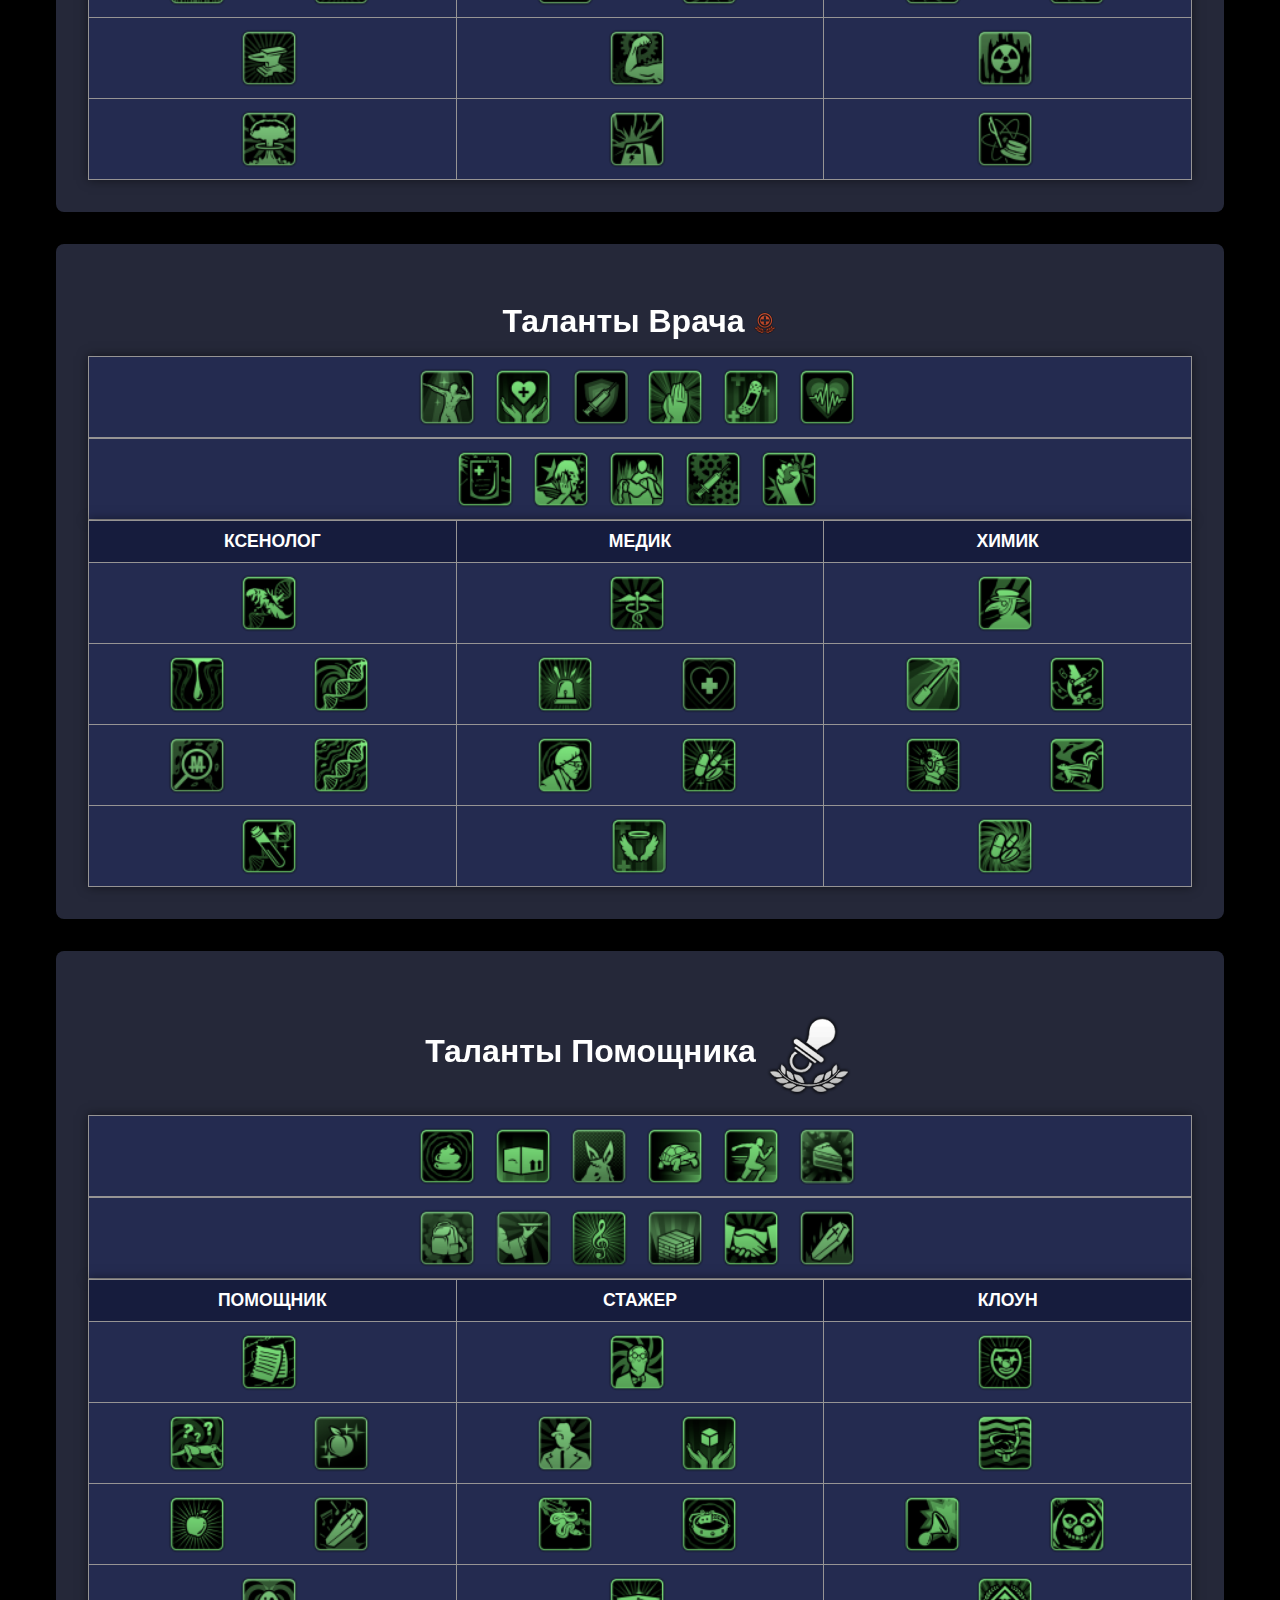
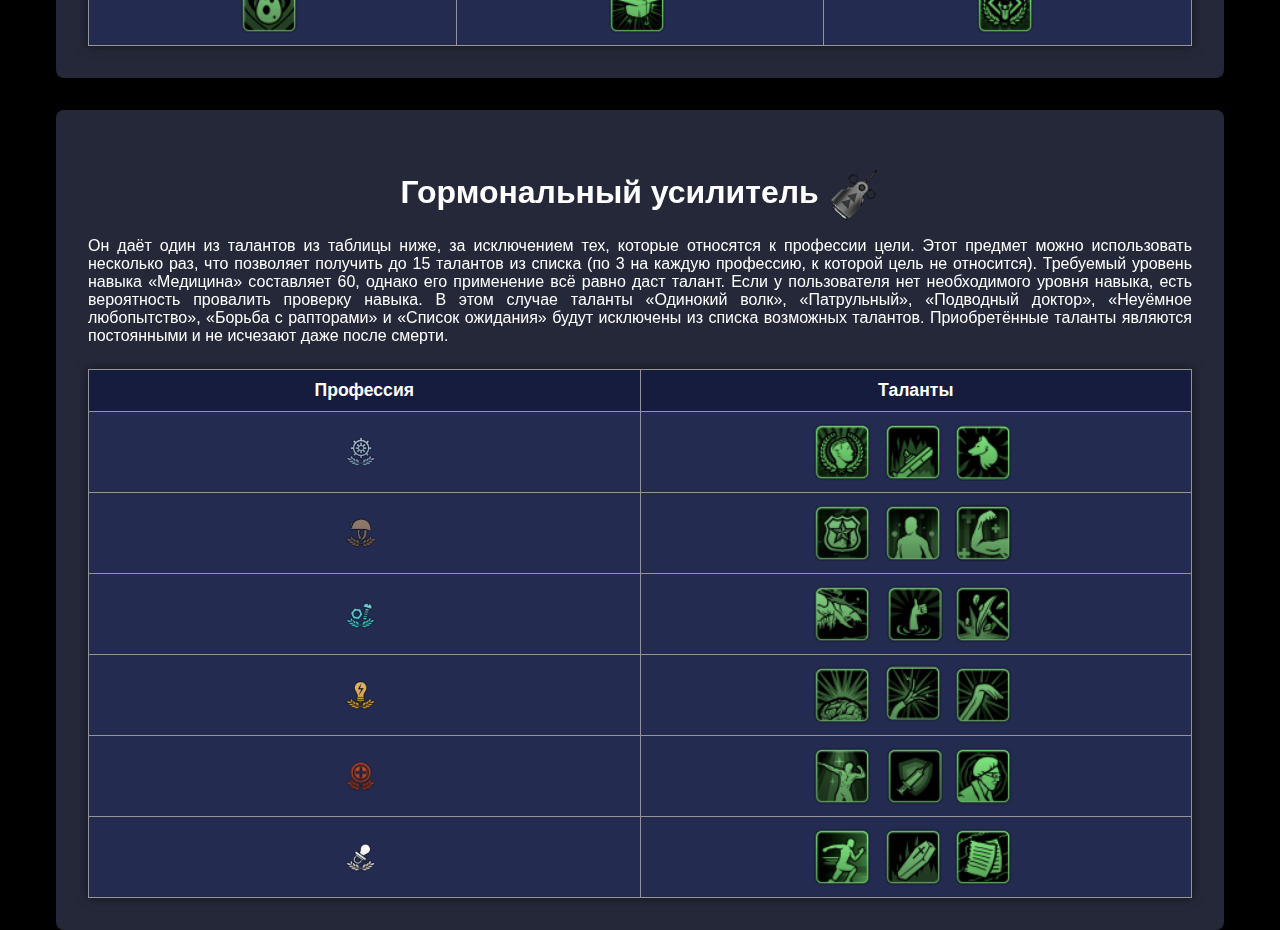
<file: Таланты.html>
<!DOCTYPE html>
<html lang="en">
<head>
    <meta charset="UTF-8">
    <meta name="viewport" content="width=device-width, initial-scale=1.0">
    <title>Главная страница</title>
    <link rel="icon" type="image/png" href="img/flag_4.png">
    <link rel="stylesheet" href="Css.css" />
</head>
<body>
    <header class="header">
        <p style="text-align: center;">Сайт сделан членом ЧВК "Фант, Адмирал" - Kosta_Riko</br></br><a href="index.html">На главную страницу.</a></br></br><img src="img/flag_4.png" width="100px"/></p>
        <div class="container_22 header-inner">
            <nav class="nav">
                <a href="Гены.html">Калькулятор генов<img class="img_2" src="img/gen.png"></a>
                <a href="Медицина.html">Таблица медицины<img class="img_2" src="img/Logo.png"/></a>
                <a href="Оружие.html">Таблица оружия<img class="img_2" src="img/Security_Officer_Job_Icon.png"></a>
                <a href="Вооружения подлодок.html">Вооружение подлодок<img class="img_2" src="img/Coilgun.png"/></a>
                <a href="Материалы.html" >Ископаемые Европы<img class="img_2" src="img/Mechanic_Job_Icon.png"/></a>
                <a href="Противники.html" >Существа Европы<img class="img_2" src="img/Alien_Blood.png"/></a>
                <a href="Таланты.html" style="border-bottom: 1px solid white;">Таланты профессий<img class="img_2" src="img/Endocrine_Booster.png"></a> 
            </nav>
        </div>
    </header>

    <main class="container main">
        <section id="home" class="section home">
            <h2>Таланты Капитана <img class="img_2" src="img/Captain_Job_Icon.png"></h2>
            <table class="skills-table">
                <tr>
                    <td class="skill-row2">
                        <div class="tooltip3"><img src="img/bountyhunter.png"><span class="tooltiptext4"><b>Охотник за головами</b><br><br>Даёт на <span style="color: #71b671;">15%</span> больше опыта и на <span style="color: #71b671;">15%</span> больше денег за задания<br> типа "<span style="color: #f3a232;">Чудовище</span>" или "<span style="color: #f3a232;">Гнездо</span>".</span></div>
                        <div class="tooltip3"><img src="img/inspirationalleader.png"><span class="tooltiptext4"><b>Вдохновитель</b><br><br>Относится ко всей команде:<br> <span style="color: #f3a232">Скорость освоения навыков</span><span style="color: #71b671;"> +25%</span></div>
                        <div class="tooltip3"><img src="img/Talent_logisticsexpert.png"><span class="tooltiptext4"><b>Эксперт по логистике</b><br><br>Даёт на <span style="color: #71b671;">20%</span> больше опыта и на <span style="color: #71b671;">20%</span> больше денег за задания<br> типа "<span style="color: #f3a232;">Груз</span>" или "<span style="color: #f3a232;">Перевозка пассажиров</span>".</span></div>
                        <div class="tooltip3"><img src="img/Talent_prodigy.png"><span class="tooltiptext4"><b>Дарование</b><br><br><span style="color: #f3a232">Скорость освоения навыков</span><span style="color: #71b671;"> +50%</span></div>
                        <div class="tooltip3"><img src="img/Talent_travelingtradesman.png"><span class="tooltiptext4"><b>Бродячий торговец</b><br><br>Относится ко всей команде:<br>В продаже есть дополнительные предметы:<span style="color: #71b671;"> 3</span>.<br> <span style="color: #f3a232">Ценность продажи</span><span style="color: #71b671;"> +20%</span><br>Если таких талантов несколько, эффект не суммируется.</span></div>
                        <div class="tooltip3"><img src="img/Talent_veteran.png"><span class="tooltiptext4"><b>Ветеран</b><br><br>Даёт<span style="color: #71b671;"> 20 </span>к навыку<span style="color: #f3a232"> Управления </span>и<span style="color: #71b671;"> 5</span> к остальным навыкам.<br><span style="color: #f3a232">Скорость ремонта</span><span style="color: #71b671;"> +10%</span></div>
                    </td>
                </tr>
                <tr>
                    <td class="skill-row2">
                        <div class="tooltip3"><img src="img/Talent_camaraderie.png"><span class="tooltiptext4"><b>Товарищество</b><br><br>Пока не один член экипажа не погиб во время миссии, вы будете<br>получать <span style="color: #71b671;"> +10%</span> опыта и <span style="color: #71b671;"> +5%</span><span style="color: #f3a232;"> сопротивление физическому урону</span>.<br>Смерти помощников не считаются.</span></div>
                        <div class="tooltip3"><img src="img/Talent_downwiththeship.png"><span class="tooltiptext4"><b>На дно</b><br><br>Находясь на своей подлодке, которая на<span style="color: #71b671"> 50%</span> затоплена, вы<br>получаете<span style="color: #71b671;"> +50% </span>к скорости плавания и<span style="color: #71b671;"> +50% </span>к скорости ремонта<br>корпуса на<span style="color: #71b671;"> 60 </span>сек.</span></div>
                        <div class="tooltip3"><img src="img/Talent_emergencymaneuvers.png"><span class="tooltiptext4"><b>Аварийные манёвры</b><br><br>Когда монстр повреждает вашу подлодку, вы получаете<br><span style="color: #f3a232;">максимальный навык управления </span>на<span style="color: #71b671"> 5 </span>сек.</div>
                        <div class="tooltip3"><img src="img/Talent_gunsmith.png"><span class="tooltiptext4"><b>Оружейник</b><br><br>Доступен рецепт:<span style="color: #f3a232"> Револьвер, Патрон револьвера</span>.</div>
                        <div class="tooltip3"><img src="img/Talent_sailorwithnoname.png"><span class="tooltiptext4"><b>Безымянный моряк</b><br><br>Вы получаете дополнительно<span style="color: #71b671;"> 20 </span>к навыку<span style="color: #f3a232"> Медицина</span>.<br>Доступен рецепт:<span style="color: #f3a232;"> Сигара</span>.</div>
                        <div class="tooltip3"><img src="img/Talent_steadytune.png"><span class="tooltiptext4"><b>Устойчивая мелодия</b><br><br>Когда вы играете на<span style="color: #f3a232;"> губной гармошке </span>в течении<span style="color: #71b671"> 10 </span>с. или дольше,<br><span style="color: #f3a232;">Устойчивость к психозу </span>у вас и союзников рядом повышается на<br><span style="color: #71b671">+100% </span>на<span style="color: #71b671;"> 60 </span>с.</span></div>
                    </td>
                </tr>
            </table>
            <table class="skills-table">
  <tr>
    <th>СТРЕЛОК</th>
    <th>ШКИПЕР</th>
    <th>ПОЛИТИК</th>
  </tr>

  <tr>
    <td>
      <div class="skill-row">
        <div class="tooltip3">
        <img src="img/Talent_quickdraw.png" alt=""><span class="tooltiptext4"><b>Быстрый стрелок</b><br><br>Если вы применяли пистолет более<span style="color: #71b671;"> 8 </span>сек. назад, ваш следующий<br>выстрел из пистолета нанесёт на<span style="color: #71b671;"> 25% </span>больше урона.<br>Снижает штраф за ношение стрелкового оружия в обеих руках на<br><span style="color: #71b671;">50%</span>.</span>
        </div>
      </div>
    </td>
    <td>
      <div class="skill-row">
        <div class="tooltip3">
        <img src="img/Talent_leadingbyexample.png" alt=""><span class="tooltiptext4"><b>По примеру</b><br><br>Пока вы живы, у всех членов команды<span style="color: #f3a232"> высокая мораль</span>, которая<br>даёт такие преимущества:<br><span style="color: #f3a232">Скорость ремонта</span><span style="color: #71b671;"> +20%</span><br><span style="color: #f3a232">Скорость ремонта корпуса</span><span style="color: #71b671;"> +20%</span><br><span style="color: #f3a232">Скорость передвижения</span><span style="color: #71b671;"> +5%</span></span>
        </div>
      </div>
    </td>
    <td>
      <div class="skill-row">
        <div class="tooltip3">
        <img src="img/Talent_commendations.png" alt=""><span class="tooltiptext4"><b>Благодарности</b><br><br>После завершения хотя бы одной миссии вы получаете<br><span style="color: #f3a232">благодарность</span>.<br>Применив<span style="color: #f3a232"> благодарность </span>к другому персонажу, вы дадите ему<br><span style="color: #71b671;">275 </span>опыта.</span>
        </div>
      </div>
    </td>
  </tr>

  <tr>
    <td>
      <div class="skill-row">
        <div class="tooltip3">
        <img src="img/Talent_deputy.png" alt=""><span class="tooltiptext4"><b>Помощник</b><br><br><span style="color: #f3a232">Помощники </span>рядом получают<span style="color: #71b671;"> +20 </span>к навыку<span style="color: #f3a232"> Управление </span>и<span style="color: #71b671;"> +20 </span>к<br>навыку<span style="color: #f3a232"> Оружие</span>, и повышают эти навыки вдвое быстрее.</span>
        </div>
        <div class="tooltip3">
        <img src="img/Talent_lonewolf.png" alt=""><span class="tooltiptext4"><b>Одинокий волк</b><br><br>Если рядом нет членов команды, вы получаете:<br><span style="color: #f3a232">Устойчивость к физическому урону</span><span style="color: #71b671;"> +20%</span><br><span style="color: #f3a232">Устойчивость к оглушению</span><span style="color: #71b671;"> +20%</span><br><span style="color: #f3a232">Исходящий урон в ближнем бою</span><span style="color: #71b671;"> +20%</span></span>
        </div>
      </div>
    </td>
    <td>
      <div class="skill-row">
        <div class="tooltip3">
        <img src="img/Talent_helmsman.png" alt=""><span class="tooltiptext4"><b>Кормчий</b><br><br>Даёт<span style="color: #71b671;"> +30 </span>к навыку<span style="color: #f3a232"> Управления</span>.<br>Повышает эффективность<span style="color: #f3a232"> двигателей </span>и<span style="color: #f3a232"> насосов </span>на<span style="color: #71b671;"> 20%</span>.<br>Если таких талантов несколько, эффект не суммируется.</span>
        </div>
      </div>
    </td>
    <td>
      <div class="skill-row">
        <div class="tooltip3">
        <img src="img/Talent_affiliation.png" alt=""><span class="tooltiptext4"><b>Склонность</b><br><br>Репутация с фракциями повышается на<span style="color: #71b671;"> 50% </span>быстрее.<br>Выполняя задания для<span style="color: #f3a232"> поддерживаемой фракции</span>, вы получаете<br>на<span style="color: #71b671;"> 10% </span>больше кредитов.<br>Если таких талантов несколько, эффект не суммируется.<br><br><span style="color: #f3a232">Поддерживаемая фракция: </span>фракция, в которой у вас наивысшая<br>репутация.</span>
        </div>
        <div class="tooltip3">
        <img src="img/Talent_yourreputation.png" alt=""><span class="tooltiptext4"><b>Ваша репутация...</b><br><br>Заходя в новый аванпост, во фракции которого у вас хорошая<br>репутация, вы получаете<span style="color: #71b671;"> 200 </span>кред.<br>А в город - вдвое больше.<br>Вы можете выбрать дополнительную миссию.</span>
        </div>
      </div>
    </td>
  </tr>

  <tr>
    <td>
      <div class="skill-row">
        <div class="tooltip3">
        <img src="img/Talent_drunkensailor.png" alt=""><span class="tooltiptext4"><b>Пьяный матрос</b><br><br>Вы получаете<span style="color: #71b671;"> 75% </span>устойчивости к оглушению во время<br>опьянения и иммунитет к неприятным эффектам опьянения.<br>Доступен рецепт:<span style="color: #f3a232"> Ром</span>.</span>
        </div>
      </div>
    </td>
    <td>
      <div class="skill-row">
        <div class="tooltip3">
        <img src="img/Talent_inspiringpresence.png" alt=""><span class="tooltiptext4"><b>Вдохновляющее присутствие</b><br><br>Члены команды в том же отсеке, где вы получаете очко навыка,<br>получают<span style="color: #71b671;"> 3</span>. Члены команты ходят на<span style="color: #71b671;"> 5% </span>быстрее.</span>
        </div>
        <div class="tooltip3">
        <img src="img/Talent_trickledown.png" alt=""><span class="tooltiptext4"><b>Перераспределение</b><br><br>Когда вы получаете навык, его получают все члены команды,<br>где бы они ни находились. Члены команды плавают на<span style="color: #71b671;"> 10%</span><br>быстрее.</span>
        </div>
      </div>
    </td>
    <td>
      <div class="skill-row">
        <div class="tooltip3">
        <img src="img/Talent_campaigning.png" alt=""><span class="tooltiptext4"><b>Кампании</b><br><br>Верфи<span style="color: #f3a232"> поддерживаемой фракции </span>дают вам скидку<span style="color: #71b671;"> 10% </span>на<br>улучшения и покупку подлодок.</span>
        </div>
        <div class="tooltip3">
        <img src="img/Talent_networking.png" alt=""><span class="tooltiptext4"><b>Сети</b><br><br>Магазины<span style="color: #f3a232"> поддерживаемой фракции </span>дают вам скидку<span style="color: #71b671;"> 10% </span>. И<br>вдвое больше за уникальные предметы фракции.</span>
        </div>
      </div>
    </td>
  </tr>
  <tr>
    <td>
      <div class="skill-row">
        <div class="tooltip3">
        <img src="img/Talent_bigguns.png" alt=""><span class="tooltiptext4"><b>Большие пушки</b><br><br>Вы наносите на<span style="color: #71b671;"> 30% </span>больше урона монстрам, используя<br><span style="color: #f3a232">револьверы </span>и<span style="color: #f3a232"> бомбарды</span>.<br>Снижает штраф за ношение стрелкового оружия в обеих руках<br>на<span style="color: #71b671;"> 50%</span>.<br>Доступен рецепт:<span style="color: #f3a232"> Бомбарда, Патрон бомбарды</span>.</span>
        </div>
      </div>
    </td>
    <td>
      <div class="skill-row">
        <div class="tooltip3">
        <img src="img/Talent_family.png" alt=""><span class="tooltiptext4"><b>Семья</b><br><br><span style="color: #71b671;">После разблокировки: </span>каждый член команды получает плюс<br>один уровень.<br>Если на задании никто из команды не погиб,<span style="color: #f3a232"> высокая мораль</span><br>улучшается до<span style="color: #f3a232"> отличной</span>, и преимущества удваиваются.<br>Смерти помощников не считаются.</span>
        </div>
      </div>
    </td>
    <td>
      <div class="skill-row">
        <div class="tooltip3">
        <img src="img/Talent_figurehead.png" alt=""><span class="tooltiptext4"><b>Подставное лицо</b><br><br><span style="color: #f3a232">Благодарности </span>заменяются на<span style="color: #f3a232"> медали</span>, дающие<span style="color: #71b671;"> 550 </span>опыта. Если<br>уровень персонажа ниже<span style="color: #71b671;"> 5</span>, он получит опыт для достижения<br>уровня<span style="color: #71b671;"> 5</span>.<br>Все услуги на аванпостах<span style="color: #f3a232"> поддерживаемой фракции </span>дешевле на<br><span style="color: #71b671;"> 10%</span>.</span>
        </div>
    </td>
  </tr>
</table>
        </section>

        <section id="home" class="section home">
            <h2>Таланты Офицера охраны <img class="img_2" src="img/Security_Officer_Job_Icon.png"></h2>
            <table class="skills-table">
                <tr>
                    <td class="skill-row2">
                        <div class="tooltip3"><img src="img/Talent_buff.png"><span class="tooltiptext4"><b>Усиление</b><br><br>Вы получаете дополнительно<span style="color: #71b671;"> 50% </span>(<span style="color: #f3a232;">Длительность усиления</span>).<br>Вы получаете дополнительно<span style="color: #71b671;"> 25% </span>устойчивости (<span style="color: #f3a232;">Наркотическая<br>зависимость</span>).</span></div>
                        <div class="tooltip3"><img src="img/Talent_firstaidtraining.png"><span class="tooltiptext4"><b>Обучение первой помощи</b><br><br>Вы получаете дополнительно<span style="color: #71b671"> 15 </span>к навыку<span style="color: #f3a232;"> Медицина</span>.<br>При использовании на вас медицинские предметы на<span style="color: #71b671;"> 35% </span>более<br>эффективны.</span></div>
                        <div class="tooltip3"><img src="img/Talent_physicalconditioning.png"><span class="tooltiptext4"><b>Физическая подготовка</b><br><br>Вы получаете дополнительно<span style="color: #71b671;"> 10% </span>(<span style="color: #f3a232;">Скорость передвижения</span>).<br>Вы получаете дополнительно<span style="color: #71b671;"> 30% </span>устойчивости (<span style="color: #f3a232;">Нехватка<br>кислорода</span>).</span></div>
                        <div class="tooltip3"><img src="img/Talent_protectandserve.png"><span class="tooltiptext4"><b>Служить и защищать</b><br><br>Вы будете получать<span style="color: #71b671"> +30% </span>опыта и<span style="color: #71b671;"> +100% </span>репутации при<br>выполнении миссии -<span style="color: #f3a232;"> Сопровождение</span>.</div>
                        <div class="tooltip3"><img src="img/Talent_swole.png"><span class="tooltiptext4"><b>Качок</b><br><br>Вы получаете дополнительно<span style="color: #71b671;"> 10% </span>(<span style="color: #f3a232">Максимальное здоровье</span>).<br>Вы получаете дополнительно<span style="color: #71b671;"> 25% </span>(<span style="color: #f3a232">Сила ближнего боя</span>).</span></div>
                        <div class="tooltip3"><img src="img/Talent_warstories.png"><span class="tooltiptext4"><b>Военные истории</b><br><br>В конце каждого раунда, в котором вы убили не менее<span style="color: #71b671;"> 3 </span>врагов, в<br>ваш инвентарь добавляется<span style="color: #f3a232"> Собрание военных историй</span>.<br>Прочтение повышает навык<span style="color: #f3a232;"> Оружие</span>, в зависимости от уже<br>имеющегося у читателя навыка и от качества книги.</span></div>
                    </td>
                </tr>
                <tr>
                    <td class="skill-row2">
                        <div class="tooltip3"><img src="img/Talent_bootcamp.png"><span class="tooltiptext4"><b>Учебка</b><br><br>Вы будете получать<span style="color: #71b671;"> +50% </span>опыта, пока не наберёте<span style="color: #71b671;"> 5 </span>очков<br>таланта.<br>Когда у вас будет<span style="color: #71b671;"> 5 </span>или более очков таланта, вы получите:<span style="color: #71b671;"> +15</span><br><span style="color: #f3a232;">Бонусный навык оружия</span>.</span></div>
                        <div class="tooltip3"><img src="img/Talent_bythebook.png"><span class="tooltiptext4"><b>По уставу</b><br><br>По завершении хотя бы одной миссии ваша команда получает<br>дополнительно<span style="color: #71b671"> 1250 </span>кредитов и<span style="color: #71b671;"> 200 </span>опыта за каждого<br>захваченного живым пленного-человека на борту вашего<br>корабля, максимум - <span style="color: #71b671;">2500 </span>кредитов и<span style="color: #71b671;"> 400 </span>опыта.</div>
                        <div class="tooltip3"><img src="img/Talent_dontpushit.png"><span class="tooltiptext4"><b>Не нарывайся</b><br><br>Доступен рецепт: <span style="color: #f3a232;">Патронташ, Разрывная пуля</span>.</span></div>
                        <div class="tooltip3"><img src="img/Talent_munitionsexpertise.png"><span class="tooltiptext4"><b>Эксперт по боеприпасам</b><br><br>Доступен рецепт: <span style="color: #f3a232;">Магазин для ПП, Патрон для дробовика</span>.</span></div>
                        <div class="tooltip3"><img src="img/Talent_weaponsmith.png"><span class="tooltiptext4"><b>Оружейник</b><br><br>Созданное вами <span style="color: #f3a232;">оружие</span> на <span style="color: #71b671">1</span> выше качеством.<br>Доступен рецепт: <span style="color: #f3a232;">Дробовик, Пистолет-пулемёт</span>.</span></div>
                    </td>
                </tr>
            </table>
            <table class="skills-table">
  <tr>
    <th>НЫРЯЛЬЩИК</th>
    <th>БОЕЦ</th>
    <th>СТРЕЛОК</th>
  </tr>

  <tr>
    <td>
      <div class="skill-row">
        <div class="tooltip3">
        <img src="img/Talent_boardingparty.png" alt=""><span class="tooltiptext4"><b>Абордажная команда</b><br><br>Доступен рецепт: <span style="color: #f3a232;">Абордажный топор, Гидрокостюм, Гарпунное<br>электроружьё</span>.</span>
        </div>
      </div>
    </td>
    <td>
      <div class="skill-row">
        <div class="tooltip3">
        <img src="img/Talent_pacificationkit.png" alt=""><span class="tooltiptext4"><b>Набор для умиротворения</b><br><br>Доступен рецепт: <span style="color: #f3a232;">Автоматический дробовик, Грозовиевый<br>дротик для электрошокера, Полицейский щит</span>.</span>
        </div>
      </div>
    </td>
    <td>
      <div class="skill-row">
        <div class="tooltip3">
        <img src="img/Talent_rifleman.png" alt=""><span class="tooltiptext4"><b>Автоматчик</b><br><br>Вы наносите на <span style="color: #71b671">10%</span> больше урона из <span style="color: #f3a232">штурмовой винтовки</span>.<br>Доступен рецепт: <span style="color: #f3a232;">Штурмовая винтовка, Магазин штурмовой<br>винтовки, Ружьё, Патрон для ружья</span>.</span>
        </div>
      </div>
    </td>
  </tr>

  <tr>
    <td>
      <div class="skill-row">
        <div class="tooltip3">
        <img src="img/Talent_scavenger.png" alt=""><span class="tooltiptext4"><b>Мусорщик</b><br><br>Впервые открыв контейнер вне своей подлодки, вы с<br>вероятностью <span style="color: #71b671">25%</span> найдёте дополнительные предметы.</span>
        </div>
        <div class="tooltip3">
        <img src="img/Talent_slayer.png" alt=""><span class="tooltiptext4"><b>Убийца</b><br><br>Ваши атаки <span style="color: #f3a232">гарпуном</span> становятся на <span style="color: #71b671;">25%</span> сильнее.<br>В открытом море ваши атаки гарпуном становятся на <span style="color: #71b671">50%</span><br>сильнее.</span>
        </div>
      </div>
    </td>
    <td>
      <div class="skill-row">
        <div class="tooltip3">
        <img src="img/Talent_beatcop.png" alt=""><span class="tooltiptext4"><b>Патрульный</b><br><br>Оглушение действует на <span style="color: #71b671;">25%</span> сильнее.<br>Вдвое эффективнее против монстров внутри подлодки.</span>
        </div>
        <div class="tooltip3">
        <img src="img/Talent_stonewall.png" alt=""><span class="tooltiptext4"><b>Каменная стена</b><br><br>Когда вас атакуют, вы получаете <span style="color: #71b671;">+25%</span> устойчивости к<br>физическому урону и <span style="color: #71b671;">+25%</span> устойчивости к оглушению на <span style="color: #71b671">4</span> сек.</span>
        </div>
      </div>
    </td>
    <td>
      <div class="skill-row">
        <div class="tooltip3">
        <img src="img/Talent_commando.png" alt=""><span class="tooltiptext4"><b>Спецназовец</b><br><br>При использовании оружия дальнего боя в приседе рассеивание<br>уменьшается на <span style="color: #71b671;">70%</span>, и вы наносите на <span style="color: #71b671">10%</span> больше урона.</span>
        </div>
        <div class="tooltip3">
        <img src="img/Talent_tandemfire.png" alt=""><span class="tooltiptext4"><b>Сила напарника</b><br><br>Пока вы обслуживаете орудие вместе с другим членом команды,<br>атаки у вас обоих становятся на <span style="color: #71b671;">20%</span> мощнее. Эффект<br>распространяется только на ближайшего члена вашей команды.</span>
        </div>
      </div>
    </td>
  </tr>

  <tr>
    <td>
      <div class="skill-row">
        <div class="tooltip3">
        <img src="img/Talent_daringdolphin.png" alt=""><span class="tooltiptext4"><b>Дерзкий дельфин</b><br><br>Вы получаете дополнительно <span style="color: #71b671;">25%</span> (<span style="color: #f3a232">Скорость плавания</span>).</span>
        </div>
        <div class="tooltip3">
        <img src="img/Talent_easyturtle.png" alt=""><span class="tooltiptext4"><b>Спокойная черепаха</b><br><br>В воде вы получаете на <span style="color: #71b671;">20%</span> меньше урона от атак.</span>
        </div>
      </div>
    </td>
    <td>
      <div class="skill-row">
        <div class="tooltip3">
        <img src="img/Talent_crustyseaman.png" alt=""><span class="tooltiptext4"><b>Суровый моряк</b><br><br>Восстановление после кровотечения происходит намного<br>быстрее.<br><br><span style="color: #9253a1;">(Вместо стандартных -0,1/c будет -1,1/с)</span></span>
        </div>
        <div class="tooltip3">
        <img src="img/Talent_inordinateexsanguination.png" alt=""><span class="tooltiptext4"><b>Неумеренное кровопускание</b><br><br><span style="color: #f3a232;">Кровотечение</span> наносит на <span style="color: #71b671;">100%</span> больше урона.</span>
        </div>
      </div>
    </td>
    <td>
      <div class="skill-row">
        <div class="tooltip3">
        <img src="img/Talent_extrapowder.png" alt=""><span class="tooltiptext4"><b>Суперпорох</b><br><br>Взрывы на <span style="color: #71b671">20%</span> больше в радиусе и наносят на <span style="color: #71b671;">10%</span> больше<br>урона.<br>Созданная вами <span style="color: #f3a232">взрывчатка</span> на <span style="color: #71b671">1</span> выше качеством.</span>
        </div>
        <div class="tooltip3">
        <img src="img/Talent_gunrunner.png" alt=""><span class="tooltiptext4"><b>Торговец оружием</b><br><br>Вы переносите боеприпасы для орудий на <span style="color: #71b671">25%</span> быстрее.<br>Вы ходите на <span style="color: #71b671;">20%</span><span style="color: #9253a1;"> (быстрее)</span> при прицеливании.</span>
        </div>
      </div>
    </td>
  </tr>
  <tr>
    <td>
      <div class="skill-row">
        <div class="tooltip3">
        <img src="img/Talent_specops.png" alt=""><span class="tooltiptext4"><b>Спецотдел</b><br><br>Доступен рецепт: <span style="color: #f3a232;">Тепловизор</span>.<br>Враги с полным здоровьем получают вдвое больше урона (не из<br>орудий).</span>
        </div>
      </div>
    </td>
    <td>
      <div class="skill-row">
        <div class="tooltip3">
        <img src="img/Talent_implacable.png" alt=""><span class="tooltiptext4"><b>Неумолимый</b><br><br>Когда ваше здоровье будет опускаться ниже 0, вы будете<br> оставаться в сознании, а ваши атаки будут на <span style="color: #71b671;">25%</span> сильнее в<br>течение <span style="color: #71b671;">15</span> сек.<br>Этот эффект может накладываться лишь один раз за жизнь.</span>
        </div>
      </div>
    </td>
    <td>
      <div class="skill-row">
        <div class="tooltip3">
        <img src="img/Talent_warlord.png" alt=""><span class="tooltiptext4"><b>Военачальник</b><br><br>Вы наносите на <span style="color: #71b671">10%</span> больше урона из стрелкового оружия<br>каждому врагу рядом. Максимум - <span style="color: #71b671">50%</span>.<br>Доступен рецепт: <span style="color: #f3a232">ТП, Магазин для ТП</span>.</span>
        </div>
    </td>
  </tr>
</table>
        </section>

        <section id="home" class="section home">
            <h2>Таланты Механика <img class="img_2" src="img/Mechanic_Job_Icon.png"></h2>
            <table class="skills-table">
                <tr>
                    <td class="skill-row2">
                        <div class="tooltip3"><img src="img/Talent_ballastdenizen.png"><span class="tooltiptext4"><b>Обитатель камеры балласта</b><br><br>Вы задерживаете дыхание на <span style="color: #71b671;">50%</span> дольше.</span></div>
                        <div class="tooltip3"><img src="img/Talent_engineengineer.png"><span class="tooltiptext4"><b>Инженер по двигателям</b><br><br><span style="color: #f3a232">Макс. скорость двигателей</span> подлодки получает <span style="color: #71b671;">+2,5%</span> за ваш<br>уровень, максимум - <span style="color: #71b671;">20%</span>.<br>Если таких талантов несколько, эффект не суммируется.</div>
                        <div class="tooltip3"><img src="img/Talent_machinemaniac.png"><span class="tooltiptext4"><b>Механик-маньяк</b><br><br>Вы будете получать разные награды за ремонт определённого<br>количества <span style="color: #f3a232;">механических устройств</span>:<br>- <span style="color: #71b671;">12</span>: Даёт <span style="color: #71b671;">+10</span> к навыку "<span style="color: #f3a232;">Бонусный навык механика</span>" и <span style="color: #71b671;">500</span> ОО.<br>- <span style="color: #71b671;">20</span>: Улучшает <span style="color: #f3a232;">насосы</span> подлодки до <span style="color: #71b671;">1</span> ур.<br>- <span style="color: #71b671;">40</span>: Навсегда увеличивает скорость ремонта <span style="color: #f3a232;">механических<br>приборов</span> на <span style="color: #71b671;">50%</span></span></div>
                        <div class="tooltip3"><img src="img/Talent_multifunctional.png"><span class="tooltiptext4"><b>Универсал</b><br><br>Вы наносите на <span style="color: #71b671">50%</span> больше урона <span style="color: #f3a232;">гаечными ключами</span> и <span style="color: #f3a232;">ломами</span>.</div>
                        <div class="tooltip3"><img src="img/Talent_safetyfirst.png"><span class="tooltiptext4"><b>Техника безопасности</b><br><br>Доступен рецепт: <span style="color: #f3a232;">Страховочные ремни</span>.</span></div>
                        <div class="tooltip3"><img src="img/Talent_salvagecrew.png"><span class="tooltiptext4"><b>Сбор добычи</b><br><br>Даёт на <span style="color: #71b671;">30%</span> больше опыта за задания типа "<span style="color: #f3a232">Добыча</span>".<br>Также повышает на <span style="color: #71b671;">50%</span> <span style="color: #f3a232">скорость плавания</span> и на <span style="color: #71b671;">10%</span><br><span style="color: #f3a232">устойчивость к физическому урону</span> внутри <span style="color: #f3a232">обломков</span>.</div>
                    </td>
                </tr>
                <tr>
                    <td class="skill-row2">
                        <div class="tooltip3"><img src="img/Talent_ironman.png"><span class="tooltiptext4"><b>Железный человек</b><br><br>Доступен рецепт: <span style="color: #f3a232;">Железный шлем, Самодельный бронежилет</span>.</span></div>
                        <div class="tooltip3"><img src="img/Talent_modularrepairs.png"><span class="tooltiptext4"><b>Модульный ремонт</b><br><br>Доступен рецепт: <span style="color: #f3a232;">Мультитул</span>.<br>Улучшение подлодки: <span style="color: #f3a232">Модульный ремонт</span>, до <span style="color: #71b671;">1</span> ур.</div>
                        <div class="tooltip3"><img src="img/Talent_oiledmachinery.png"><span class="tooltiptext4"><b>Идеальный механизм</b><br><br><span style="color: #f3a232;">Фабрикаторы</span> и <span style="color: #f3a232;">деконструкторы</span> работают на <span style="color: #71b671;">50%</span> быстрее.<br>Если таких талантов несколько, эффект не суммируется.</span></div>
                        <div class="tooltip3"><img src="img/Talent_pumpndump.png"><span class="tooltiptext4"><b>Надуть и сбросить</b><br><br>После вашего ремонта <span style="color: #f3a232">Максимальный поток насосов</span> получает<br><span style="color: #71b671;">+10%</span>.</div>
                        <div class="tooltip3"><img src="img/Talent_retrofit.png"><span class="tooltiptext4"><b>Улучшенная модель</b><br><br>Доступны <span style="color: #f3a232;">улучшения корпуса</span> подлодки на один уровень выше.<br>Если таких талантов несколько, эффект не суммируется.</span></div>
                    </td>
                </tr>
            </table>
            <table class="skills-table">
  <tr>
    <th>СБОРЩИК ХЛАМА</th>
    <th>МАШИНИСТ</th>
    <th>БУЯН</th>
  </tr>

  <tr>
    <td>
      <div class="skill-row">
        <div class="tooltip3">
        <img src="img/Talent_miner.png" alt=""><span class="tooltiptext4"><b>Шахтёр</b><br><br>При деконструкции руды вы с вероятностью <span style="color: #71b671;">20%</span> получите вдвое<br>больше продукта.<br>Отделение руды резаками происходит на <span style="color: #71b671;">100%</span> быстрее.</span>
        </div>
      </div>
    </td>
    <td>
      <div class="skill-row">
        <div class="tooltip3">
        <img src="img/Talent_hullfixer.png" alt=""><span class="tooltiptext4"><b>Ремонтник корпуса</b><br><br>Доступен рецепт: <span style="color: #f3a232;">Граната с монтажной пеной, Ручной монитор<br> статуса</span>.<br><span style="color: #f3a232">Скорость ремонта корпуса</span><span style="color: #71b671"> +25%</span></span>
        </div>
      </div>
    </td>
    <td>
      <div class="skill-row">
        <div class="tooltip3">
        <img src="img/Talent_iamthatguy.png" alt=""><span class="tooltiptext4"><b>Я тот самый человек</b><br><br>Вы наносите на <br><span style="color: #71b671">20%</span> больше урона <span style="color: #f3a232">ударами тупых предметов</span><br>(оружием ближнего боя).<br>Вы получаете дополнительно <span style="color: #71b671;">20</span> к навыку <span style="color: #f3a232">Бонусный навык<br>оружия</span>.<br>Доступен рецепт: <span style="color: #f3a232">Тяжёлый гаечный ключ</span>.</span>
        </div>
      </div>
    </td>
  </tr>

  <tr>
    <td>
      <div class="skill-row">
        <div class="tooltip3">
        <img src="img/Talent_massproduction.png" alt=""><span class="tooltiptext4"><b>Массовое производство</b><br><br>При изготовлении предметов с вероятностью <span style="color: #71b671">40%</span> не<br>расходуется один из ингредиентов.</span>
        </div>
        <div class="tooltip3">
        <img src="img/Talent_residualwaste.png" alt=""><span class="tooltiptext4"><b>Остаточные отходы</b><br><br>Деконструкция предмета с вероятностью <span style="color: #71b671">20%</span> даёт вдвое больше<br>материалов.</span>
        </div>
      </div>
    </td>
    <td>
      <div class="skill-row">
        <div class="tooltip3">
        <img src="img/Talent_quickfixer.png" alt=""><span class="tooltiptext4"><b>Экспресс-ремонт</b><br><br>После ремонта <span style="color: #f3a232;">механического прибора</span> вы двигаетесь на <span style="color: #71b671">20%</span><br>быстрее в течение <span style="color: #71b671">10</span> с.<br>Вы ремонтируете <span style="color: #f3a232">механические приборы</span> вдвое быстрее.</span>
        </div>
        <div class="tooltip3">
        <img src="img/Talent_tinkerer.png" alt=""><span class="tooltiptext4"><b>Самоделкин</b><br><br>Ремонтируя механические устройства, вы восстанавливаете их<br>исправность на <span style="color: #71b671;">40%</span> лучше максимального.</span>
        </div>
      </div>
    </td>
    <td>
      <div class="skill-row">
        <div class="tooltip3">
        <img src="img/Talent_heavylifting.png" alt=""><span class="tooltiptext4"><b>Поднятие тяжестей</b><br><br>Вы на <span style="color: #71b671;">20%</span> быстрее переносите <span style="color: #f3a232">металлические ящики</span> или<br><span style="color: #f3a232;">артефакты</span>.</span>
        </div>
        <div class="tooltip3">
        <img src="img/Talent_mudraptorwrestler.png" alt=""><span class="tooltiptext4"><b>Борьба с рапторами</b><br><br>Вы наносите на <span style="color: #71b671;">50%</span> больше урона <span style="color: #f3a232">грязевым рапторам</span> в<br>ближнем бою.<br>Вы получаете дополнительно <span style="color: #71b671;">10%</span> (<span style="color: #f3a232">Устойчивость к физическому урону</span>).</span>
        </div>
      </div>
    </td>
  </tr>

  <tr>
    <td>
      <div class="skill-row">
        <div class="tooltip3">
        <img src="img/Talent_scrapsavant.png" alt=""><span class="tooltiptext4"><b>Гений утилизации</b><br><br>Деконструкция <span style="color: #f3a232;">хлама</span> даёт вдвое больше материалов.<br>Впервые открыв контейнер в обломках корабля, вы с<br>вероятностью <span style="color: #71b671">20%</span> найдёте дополнительный хлам.</span>
        </div>
        <div class="tooltip3">
        <img src="img/Talent_toolmaintenance.png" alt=""><span class="tooltiptext4"><b>Обслуживание инструментов</b><br><br>Качество инструментов, создаваемых всеми членами команды,<br> на <span style="color: #71b671;">1</span> выше.</span>
        </div>
      </div>
    </td>
    <td>
      <div class="skill-row">
        <div class="tooltip3">
        <img src="img/Talent_letitdrain.png" alt=""><span class="tooltiptext4"><b>Пусть течёт</b><br><br>Вы можете создавать портативные насосы и устанавливать их<br>куда надо.<br>На вашу подлодку можно установить не больше <span style="color: #71b671;">2</span> таких<br>предметов.<br>Доступен рецепт: <span style="color: #f3a232;">Портативный насос</span>.</span>
        </div>
      </div>
    </td>
    <td>
      <div class="skill-row">
        <div class="tooltip3">
        <img src="img/Talent_berserker.png" alt=""><span class="tooltiptext4"><b>Берсерк</b><br><br>При уровне здоровья ниже <span style="color: #71b671">50%</span> вы получаете следующее:<br><span style="color: #f3a232;">Исходящий урон в ближнем бою</span> <span style="color: #71b671;">+20%</span></span>
        </div>
        <div class="tooltip3">
        <img src="img/Talent_foolhardy.png" alt=""><span class="tooltiptext4"><b>Удаль</b><br><br>При уровне здоровья ниже <span style="color: #71b671">50%</span> вы получаете следующее:<br><span style="color: #f3a232;">Устойчивость к физическому урону</span> <span style="color: #71b671;">+20%</span></span>
        </div>
      </div>
    </td>
  </tr>
  <tr>
    <td>
      <div class="skill-row">
        <div class="tooltip3">
        <img src="img/Talent_ironstorm.png" alt=""><span class="tooltiptext4"><b>Железный шторм</b><br><br>Подлодки <span style="color: #f3a232;">уровня 1</span> и <span style="color: #f3a232">уровня 2</span> можно улучшать как подлодки<br><span style="color: #f3a232">уровня 3</span>.<br>Доступен рецепт: <span style="color: #f3a232;">Хлам-пушка</span>.</span>
        </div>
      </div>
    </td>
    <td>
      <div class="skill-row">
        <div class="tooltip3">
        <img src="img/Talent_robotics.png" alt=""><span class="tooltiptext4"><b>Робототехника</b><br><br>Создаёт мощный (но хрупкий) дрон для прикрытия.<br>Одновременно можно активировать до <span style="color: #71b671">2</span> защитных ботов на<br>команду.<br>Доступен рецепт: <span style="color: #f3a232">Защитный бот, Боеприпасы защитного бота</span>.</span>
        </div>
      </div>
    </td>
    <td>
      <div class="skill-row">
        <div class="tooltip3">
        <img src="img/Talent_powerarmor.png" alt=""><span class="tooltiptext4"><b>МЕХаник</b><br><br>Вы двигаетесь на <span style="color: #71b671">25%</span> быстрее в <span style="color: #f3a232">экзокостюме</span>.<br>Доступен рецепт: <span style="color: #f3a232">Экзокостюм</span>.</span>
        </div>
    </td>
  </tr>
</table>
        </section>

        <section id="home" class="section home">
            <h2>Таланты Инженера <img class="img_2" src="img/Engineer_Job_Icon.png"></h2>
            <table class="skills-table">
                <tr>
                    <td class="skill-row2">
                        <div class="tooltip3"><img src="img/Talent_egghead.png"><span class="tooltiptext4"><b>Яйцеголовый</b><br><br><span style="color: #f3a232;">Скорость изучений навыков</span> <span style="color: #71b671;">+100%</span></span></div>
                        <div class="tooltip3"><img src="img/Talent_grounded.png"><span class="tooltiptext4"><b>Заземление</b><br><br>Вы получаете дополнительно <span style="color: #71b671">10</span> к навыку <span style="color: #f3a232;">Электрика</span>.<br>Вы получаете дополнительно <span style="color: #71b671">20%</span> устойчивости (<span style="color: #f3a232;">Ожог</span>).</div>
                        <div class="tooltip3"><img src="img/Talent_junctionjunkie.png"><span class="tooltiptext4"><b>Фанат соединений</b><br><br>Вы будете получать разные награды за ремонт определённого<br>количества <span style="color: #f3a232;">электрических устройств</span>:<br>- <span style="color: #71b671;">30</span>: Даёт <span style="color: #71b671;">+10</span> к навыку "<span style="color: #f3a232;">Бонусный навык электрика</span>" и <span style="color: #71b671;">500</span> ОО.<br>- <span style="color: #71b671;">50</span>: Улучшает <span style="color: #f3a232;">кабельные коробки</span> подлодки до <span style="color: #71b671;">1</span> ур.<br>- <span style="color: #71b671;">100</span>: Навсегда увеличивает скорость ремонта <span style="color: #f3a232;">Электроприборов</span><br>на <span style="color: #71b671;">50%</span></span></div>
                        <div class="tooltip3"><img src="img/Talent_remotemonitor.png"><span class="tooltiptext4"><b>Монитор наблюдения</b><br><br>Доступен рецепт: <span style="color: #f3a232">Пульт реактора</span>.</span></div>
                        <div class="tooltip3"><img src="img/Talent_stationengineer.png"><span class="tooltiptext4"><b>Инженер станции</b><br><br>Даёт на <span style="color: #71b671;">30%</span> больше опыта за восстановление работы <span style="color: #f3a232">маяка</span>.<br>Также даёт <span style="color: #71b671;">+50%</span> к навыку "<span style="color: #f3a232;">Скорость ремонта</span>" и <span style="color: #71b671;">+50%</span> к навыку<br>"<span style="color: #f3a232;">Скорость ремонта корпуса</span>" при нахождении на <span style="color: #f3a232;">радиомаяке</span>.</span></div>
                    </td>
                </tr>
                <tr>
                    <td class="skill-row2">
                        <div class="tooltip3"><img src="img/Talent_aggressiveengineering.png"><span class="tooltiptext4"><b>Агрессивная инженерия</b><br><br>Вы наносите <span style="color: #71b671;">втрое</span> больше урона <span style="color: #f3a232;">отвёртками</span>.</span></div>
                        <div class="tooltip3"><img src="img/Talent_funwithfission.png"><span class="tooltiptext4"><b>Весёлое расщепление</b><br><br>Созданные вами <span style="color: #f3a232">топливные стержни</span> на <span style="color: #71b671;">1</span> выше качеством.</div>
                        <div class="tooltip3"><img src="img/Talent_melodicrespite.png"><span class="tooltiptext4"><b>Музыкальная пауза</b><br><br>Когда вы играете на <span style="color: #f3a232;">гитаре</span> в течении <span style="color: #71b671;">10</span> с. или дольше, <span style="color: #f3a232;">Скорость<br>ремонта</span> у вас и союзников рядом повышается на <span style="color: #71b671;">+25%</span> на <span style="color: #71b671;">60</span> с.</span></div>
                        <div class="tooltip3"><img src="img/Talent_samplecollection.png"><span class="tooltiptext4"><b>Коллекция образцов</b><br><br>Доступен рецепт: <span style="color: #f3a232">Грузовой скутер</span>.</span></div>
                        <div class="tooltip3"><img src="img/Talent_submarineofthings.png"><span class="tooltiptext4"><b>Подлодка вещей</b><br><br>Для изготовления <span style="color: #f3a232;">схем на базе ППВМ</span> и <span style="color: #f3a232">кабельных коробок</span> вам<br>нужно гораздо меньше материалов.</span></div>
                    </td>
                </tr>
            </table>
            <table class="skills-table">
  <tr>
    <th>ИНЖЕНЕР-ОРУЖЕЙНИК</th>
    <th>ЭЛЕКТРИК</th>
    <th>ФИЗИК</th>
  </tr>

  <tr>
    <td>
      <div class="skill-row">
        <div class="tooltip3">
        <img src="img/Talent_militaryapplications.png" alt=""><span class="tooltiptext4"><b>Военное применение</b><br><br>Вы получаете дополнительно <span style="color: #71b671;">20</span> к навыку <span style="color: #f3a232;">Оружие</span>.<br>Доступен рецепт: <span style="color: #f3a232">Обеднённое топливо, Ящик с боеприпасами с<br> обеднённым топливом для магнитной пушки</span>.</span>
        </div>
      </div>
    </td>
    <td>
      <div class="skill-row">
        <div class="tooltip3">
        <img src="img/Talent_gridmaintainer.png" alt=""><span class="tooltiptext4"><b>Ремонт сетей</b><br><br>Доступен рецепт: <span style="color: #f3a232">Ручной электромонитор</span>.<br>Вы получаете дополнительно <span style="color: #71b671">50%</span> (<span style="color: #f3a232">Скорость ремонта</span>).</span>
        </div>
      </div>
    </td>
    <td>
      <div class="skill-row">
        <div class="tooltip3">
        <img src="img/Talent_unstoppablecuriosity.png" alt=""><span class="tooltiptext4"><b>Неуёмное любопытство</b><br><br>Двери открываются на <span style="color: #71b671">50%</span> быстрее.<br>Ваши атаки с ломом на <span style="color: #71b671">100%</span> сильнее.</span>
        </div>
      </div>
    </td>
  </tr>

  <tr>
    <td>
      <div class="skill-row">
        <div class="tooltip3">
        <img src="img/Talent_armsrace.png" alt=""><span class="tooltiptext4"><b>Гонка вооружений</b><br><br>Доступен рецепт: <span style="color: #f3a232">Магазин для ПП с обеднённым топливом,<br> Патрон револьвера с обеднённым топливом</span>.</span>
        </div>
        <div class="tooltip3">
        <img src="img/Talent_heavyhitter.png" alt=""><span class="tooltiptext4"><b>Крепкий кулак</b><br><br>Доступен рецепт: <span style="color: #f3a232">Закалённый гаечный ключ, Закалённая<br> отвёртка, Закалённый нож ныряльщика</span>.</span>
        </div>
      </div>
    </td>
    <td>
      <div class="skill-row">
        <div class="tooltip3">
        <img src="img/Talent_pyromaniac.png" alt=""><span class="tooltiptext4"><b>Пироманьяк</b><br><br>Вы наносите на <span style="color: #71b671;">25%</span> больше урона огнём. И вдвое эффективнее<br>против <span style="color: #f3a232">флоры балласта</span>.<br>Доступен рецепт: <span style="color: #f3a232">Огнемёт</span>.</span>
        </div>
        <div class="tooltip3">
        <img src="img/Talent_unlimitedpower.png" alt=""><span class="tooltiptext4"><b>Безграничная сила</b><br><br>Созданные вами <span style="color: #f3a232;">батареи</span> на <span style="color: #71b671">1</span> выше качеством.<br>Даёт <span style="color: #71b671">+10%</span> к ёмкости <span style="color: #f3a232">батарей</span> и <span style="color: #f3a232;">суперконденсаторов</span>.</span>
        </div>
      </div>
    </td>
    <td>
      <div class="skill-row">
        <div class="tooltip3">
        <img src="img/Talent_buzzing.png" alt=""><span class="tooltiptext4"><b>Жужжалка</b><br><br><span style="color: #f3a232;">Максимальная мощность</span> вашего реактора увеличена на <span style="color: #71b671">10%</span>.</span>
        </div>
        <div class="tooltip3">
        <img src="img/Talent_buzzing.png" alt=""><span class="tooltiptext4"><b>Давилка</b><br><br><span style="color: #f3a232;">Эффективность использования топлива</span> у вашего реактора<br>увеличенна на <span style="color: #71b671">20%</span>.</span>
        </div>
      </div>
    </td>
  </tr>

  <tr>
    <td>
      <div class="skill-row">
        <div class="tooltip3">
        <img src="img/Talent_weaponartisan.png" alt=""><span class="tooltiptext4"><b>Искусный оружейник</b><br><br>Созданное вами <span style="color: #f3a232;">оружие</span> на <span style="color: #71b671">1</span> выше качеством.</span>
        </div>
      </div>
    </td>
    <td>
      <div class="skill-row">
        <div class="tooltip3">
        <img src="img/Talent_betterthannew.png" alt=""><span class="tooltiptext4"><b>Лучше нового</b><br><br>После вашего ремонта состояние электроприборов ухудшается<br>на <span style="color: #71b671;">30%</span> медленнее.</span>
        </div>
      </div>
    </td>
    <td>
      <div class="skill-row">
        <div class="tooltip3">
        <img src="img/Talent_dangerzone.png" alt=""><span class="tooltiptext4"><b>Опасная зона</b><br><br>Вы получаете на <span style="color: #71b671">50%</span> устойчивости к <span style="color: #f3a232;">лучевой болезни</span>, когда<br>носите <span style="color: #f3a232;">защитный комплект</span>.<br>Доступен рецепт: <span style="color: #f3a232">Нестабильный грозовиевый топливный<br>стержень</span>.</span>
        </div>
      </div>
    </td>
  </tr>

  <tr>
    <td>
      <div class="skill-row">
        <div class="tooltip3">
        <img src="img/Talent_nuclearoption.png" alt=""><span class="tooltiptext4"><b>Крайняя мера</b><br><br><span style="color: #f3a232;">Ядерные снаряды</span> и <span style="color: #f3a232">ядерные глубинные бомбы</span> гораздо дешевле<br>создавать из неизрасходованных <span style="color: #f3a232">топливных стержней</span>.<br>Доступен рецепт: <span style="color: #f3a232">Быстрый ускоритель распада</span>.</span>
        </div>
      </div>
    </td>
    <td>
      <div class="skill-row">
        <div class="tooltip3">
        <img src="img/Talent_lightningwizard.png" alt=""><span class="tooltiptext4"><b>Электромаг</b><br><br>Если вас не атакуют в течение <span style="color: #71b671;">10</span> сек., следующая атака<br>ближнего боя против вас будет на <span style="color: #71b671;">80%</span> слабее, и атакующий<br>получит оглушение на <span style="color: #71b671;">4</span> сек.<br>Доступен рецепт: <span style="color: #f3a232">Дуговой разрядник</span>.</span>
        </div>
      </div>
    </td>
    <td>
      <div class="skill-row">
        <div class="tooltip3">
        <img src="img/Talent_phdinnuclearphysics.png" alt=""><span class="tooltiptext4"><b>Кандидат наук по ядерной физике</b><br><br>Ваши атаки с ломом на <span style="color: #71b671">200%</span> сильнее.<br>Не суммируется с эффектом, который даёт <span style="color: #f3a232">Неуёмное<br>любопытство</span>.<br>Доступен рецепт: <span style="color: #f3a232">УЗК</span>.</span>
        </div>
    </td>
  </tr>
</table>
        </section>

        <section id="home" class="section home">
            <h2>Таланты Врача <img class="img_2" src="img/Logo.png"></h2>
            <table class="skills-table">
                <tr>
                    <td class="skill-row2">
                        <div class="tooltip3"><img src="img/Talent_exampleofhealth.png"><span class="tooltiptext4"><b>Образцовое здоровье</b><br><br>Вы получаете дополнительно <span style="color: #71b671;">20%</span> (<span style="color: #f3a232;">Максимальное здоровье</span>).</span></div>
                        <div class="tooltip3"><img src="img/Talent_healthinsurance.png"><span class="tooltiptext4"><b>Медстраховка</b><br><br>Если во время задания ваше здоровье упадёт ниже <span style="color: #f3a232">30%</span>, вы<br>получите <span style="color: #71b671;">100</span> кред.<br><span style="color: #f3a232;">Медицинские</span> предметы можно купить на <span style="color: #71b671;">10%</span> дешевле.</div>
                        <div class="tooltip3"><img src="img/Talent_laresistance.png"><span class="tooltiptext4"><b>Сопротивление</b><br><br>Вы получаете дополнительно <span style="color: #71b671;">50%</span> устойчивости (<span style="color: #f3a232;">Наркотическая<br>зависимость</span>).<br>Вы получаете дополнительно <span style="color: #71b671;">50%</span> устойчивости (<span style="color: #f3a232;">Химическая<br>зависимость</span>).</span></div>
                        <div class="tooltip3"><img src="img/Talent_nobodyimportantdies.png"><span class="tooltiptext4"><b>Все, кто надо, живы</b><br><br>Медицинские предметы становятся на <span style="color: #71b671">+10%</span> мощнее, если их<br>применять не к помощникам. Лечение помощников будет на <span style="color: #f56969;">20%</span><br>менее эффективно.</div>
                        <div class="tooltip3"><img src="img/Talent_selfcare.png"><span class="tooltiptext4"><b>Самосохранение</b><br><br>При использовании на вас медицинские предметы на <span style="color: #71b671;">20%</span> более<br>эффективны.</span></div>
                        <div class="tooltip3"><img src="img/Talent_stayinalive.png"><span class="tooltiptext4"><b>Остаться в живых</b><br><br>Проведение реанимации членами экипажа устраняет <span style="color: #f3a232;">нехватку<br>кислорода</span> на <span style="color: #71b671">20%</span> эффективнее.</span></div>
                    </td>
                </tr>
                <tr>
                    <td class="skill-row2">
                        <div class="tooltip3"><img src="img/Talent_blooddonor.png"><span class="tooltiptext4"><b>Донор крови</b><br><br>После завершения хотя бы одной миссии вы получаете в<br>инвентарь один <span style="color: #f3a232;">пакет с кровью</span>.</span></div>
                        <div class="tooltip3"><img src="img/Talent_dontdieonme.png"><span class="tooltiptext4"><b>Не умирай!</b><br><br>Ваши реанимационные действия гораздо эффективнее обычных.</span></div>
                        <div class="tooltip3"><img src="img/Talent_firemanscarry.png"><span class="tooltiptext4"><b>Перенос на плече</b><br><br>Вы можете перетаскивать персонажей без потери скорости.</span></div>
                        <div class="tooltip3"><img src="img/Talent_medicalcompanion.png"><span class="tooltiptext4"><b>Медицинский компаньон</b><br><br>Доступен рецепт: <span style="color: #f3a232">Гарнитура с инжектором</span>.</span></div>
                        <div class="tooltip3"><img src="img/Talent_nopressure.png"><span class="tooltiptext4"><b>Без давления</b><br><br>Доступен рецепт: <span style="color: #f3a232">Стабилизатор давления</span>.</span></div>
                    </td>
                </tr>
            </table>
            <table class="skills-table">
  <tr>
    <th>КСЕНОЛОГ</th>
    <th>МЕДИК</th>
    <th>ХИМИК</th>
  </tr>

  <tr>
    <td>
      <div class="skill-row">
        <div class="tooltip3">
        <img src="img/Talent_geneharvester.png" alt=""><span class="tooltiptext4"><b>Сборщик генов</b><br><br>Из останков монстра вы с вероятностью <span style="color: #71b671;">20%</span> получите<br>генетический материал.</span>
        </div>
      </div>
    </td>
    <td>
      <div class="skill-row">
        <div class="tooltip3">
        <img src="img/Talent_medicalexpertise.png" alt=""><span class="tooltiptext4"><b>Медицинская экспертиза</b><br><br>Даёт <span style="color: #71b671">+30</span> к навыку <span style="color: #f3a232">медика</span>. Ваши повязки более эффективны.</span>
        </div>
      </div>
    </td>
    <td>
      <div class="skill-row">
        <div class="tooltip3">
        <img src="img/Talent_plaguedoctor.png" alt=""><span class="tooltiptext4"><b>Чумной доктор</b><br><br>Вы получаете доволнительно <span style="color: #71b671">50%</span> устойчивости (<span style="color: #f3a232">Ожог кислотой</span>).<br>Доступен рецепт: <span style="color: #f3a232;">Европовка, Алая кислота</span>.</span>
        </div>
      </div>
    </td>
  </tr>

  <tr>
    <td>
      <div class="skill-row">
        <div class="tooltip3">
        <img src="img/bloodybusiness.png" alt=""><span class="tooltiptext4"><b>Грязные дела</b><br><br>При приёме <span style="color: #f3a232">инопланетной крови</span> у вас на <span style="color: #71b671;">50%</span> слабее <span style="color: #f3a232">психоз</span>.<br><span style="color: #f3a232;">Крупные существа</span> дают +1 <span style="color: #f3a232">Инопланетная кровь</span>.</span>
        </div>
        <div class="tooltip3">
        <img src="img/Talent_genesplicer.png" alt=""><span class="tooltiptext4"><b>Спайщик генов</b><br><br>Очистка генетических материалов дополнительно улучшает их<br>потенциал на <span style="color: #71b671">10%</span>.</span>
        </div>
      </div>
    </td>
    <td>
      <div class="skill-row">
        <div class="tooltip3">
        <img src="img/Talent_emergencyresponse.png" alt=""><span class="tooltiptext4"><b>Экстренная помощь</b><br><br><span style="color: #f3a232;">Помощники</span> могут перетаскивать персонажей без потери<br> скорости.<br>Если кто-то из команды без сознания, вы движетесь на <span style="color: #71b671">40%</span><br>быстрее.</span>
        </div>
        <div class="tooltip3">
        <img src="img/Talent_medicalassistance.png" alt=""><span class="tooltiptext4"><b>Медицинская помощь</b><br><br><span style="color: #f3a232;">Помощники</span> в том же отсеке получают <span style="color: #71b671">+30</span> к навыку <span style="color: #f3a232">медика</span>.</span>
        </div>
      </div>
    </td>
    <td>
      <div class="skill-row">
        <div class="tooltip3">
        <img src="img/Talent_deliverysystem.png" alt=""><span class="tooltiptext4"><b>Служба доставки</b><br><br>Доступен рецепт: <span style="color: #f3a232;">Улучшенный шприц-пистолет</span>.</span>
        </div>
        <div class="tooltip3">
        <img src="img/Talent_labcontacts.png" alt=""><span class="tooltiptext4"><b>Лабораторные контакты</b><br><br><span style="color: #f3a232;">Химикаты</span> можно купить на <span style="color: #71b671">30%</span> дешевле.<br>Вы создаете медицинские предметы на <span style="color: #71b671">100%</span> быстрее.</span>
        </div>
      </div>
    </td>
  </tr>

  <tr>
    <td>
      <div class="skill-row">
        <div class="tooltip3">
        <img src="img/Talent_blackmarketgenes.png" alt=""><span class="tooltiptext4"><b>Подпольные гены</b><br><br>Генетические материалы продаются в магазинах<br><span style="color: #f3a232;">исследовательских станций</span> и <span style="color: #f3a232">городов</span>.<br>Вы можете продавать генетические материалы на <span style="color: #71b671">50%</span> дороже.</span>
        </div>
        <div class="tooltip3">
        <img src="img/Talent_genetampering.png" alt=""><span class="tooltiptext4"><b>Настройка генов</b><br><br>Все члены команды получают на <span style="color: #71b671;">10%</span> больше здоровья и<br>движутся на <span style="color: #71b671">5%</span> быстрее.</span>
        </div>
      </div>
    </td>
    <td>
      <div class="skill-row">
        <div class="tooltip3">
        <img src="img/Talent_drsubmarine.png" alt=""><span class="tooltiptext4"><b>Подводный доктор</b><br><br>Применяемые вами медицинские предметы на <span style="color: #71b671;">25%</span> более<br>эффективны.</span>
        </div>
        <div class="tooltip3">
        <img src="img/Talent_vitaminsupplements.png" alt=""><span class="tooltiptext4"><b>Витаминные добавки</b><br><br>Если вы примените лекарства к моюзнику, он получит <span style="color: #71b671;">+20%</span><br>здоровья до конца задания.</span>
        </div>
      </div>
    </td>
    <td>
      <div class="skill-row">
        <div class="tooltip3">
        <img src="img/Talent_supersoldiers.png" alt=""><span class="tooltiptext4"><b>Суперсолдаты</b><br><br>Ваши усиления действуют на <span style="color: #71b671">25%</span> дольше.<br>Доступен рецепт: <span style="color: #f3a232;">Боевой стимулятор</span>.</span>
        </div>
        <div class="tooltip3">
        <img src="img/Talent_whatastench.png" alt=""><span class="tooltiptext4"><b>Ну и вонь!</b><br><br><span style="color: #f3a232">Кислотные ожоги</span> наносят на <span style="color: #71b671;">15%</span> больше урона.<br>Доступен рецепт: <span style="color: #f3a232;">Кислотная граната, 40-мм кислотная граната</span>.</span>
        </div>
      </div>
    </td>
  </tr>
  <tr>
    <td>
      <div class="skill-row">
        <div class="tooltip3">
        <img src="img/Talent_geneticgenious.png" alt=""><span class="tooltiptext4"><b>Генетический гений</b><br><br>При сочетании разных типов генетических материалов их<br>загрязнение на <span style="color: #71b671;">99%</span> менее вероятно.<br>Доступен рецепт: <span style="color: #f3a232;">Улучшенный спайщик генов</span>.</span>
        </div>
      </div>
    </td>
    <td>
      <div class="skill-row">
        <div class="tooltip3">
        <img src="img/Talent_miracleworker.png" alt=""><span class="tooltiptext4"><b>Чудотворец</b><br><br>Члены команды рядом не погибают от ранений, если не сдаются.<br>на вас не действует <span style="color: #f3a232">"Сотворение чуда"</span>.</span>
        </div>
      </div>
    </td>
    <td>
      <div class="skill-row">
        <div class="tooltip3">
        <img src="img/Talent_macrodosing.png" alt=""><span class="tooltiptext4"><b>Макродозы</b><br><br>Ваши усиления действуют на <span style="color: #71b671">25%</span> дольше.<br><span style="color: #f3a232">Яды</span> действуют на <span style="color: #71b671;">100%</span> сильнее.<br>Доступен рецепт: <span style="color: #f3a232;">Гормональный усилитель</span>.<br>Этот прибор даёт постоянное улучшение характеристик.</span>
        </div>
    </td>
  </tr>
</table>
        </section>

        <section id="home" class="section home">
            <h2>Таланты Помощника <img class="img_2" src="img/Assistant_Job_Icon.png"></h2>
            <table class="skills-table">
                <tr>
                    <td class="skill-row2">
                        <div class="tooltip3"><img src="img/Talent_crewlayabout.png"><span class="tooltiptext4"><b>Дармоед</b><br><br>Потеряно <span style="color: #f56969;">40%</span> (<span style="color: #f3a232;">Скорости ремонта</span>).<br>Вы теряете <span style="color: #f56969;">15</span> по всем навыкам.<br>Союзники рядом с вами ремонтируются на <span style="color: #71b671;">25%</span> быстрее и<br>получают дополнительно <span style="color: #71b671;">10</span> ко всем навыкам.</span></div>
                        <div class="tooltip3"><img src="img/Talent_mailman.png"><span class="tooltiptext4"><b>Почтальон</b><br><br>Даёт на <span style="color: #71b671;">25%</span> больше опыта и на <span style="color: #71b671;">250</span> больше денег за задания<br> типа "<span style="color: #f3a232;">Груз</span>".</span></div>
                        <div class="tooltip3"><img src="img/Talent_mule.png"><span class="tooltiptext4"><b>Мул</b><br><br>Размер штабеля в вашем инвентаре увеличивается на <span style="color: #71b671;">+2</span> для<br>материалов, которые можно штабелировать.</span></div>
                        <div class="tooltip3"><img src="img/Talent_playingcatchup.png"><span class="tooltiptext4"><b>Тормоз</b><br><br>Если ваш уровень на <span style="color: #71b671">2</span> или больше ниже самого высокого уровня в<br>вашей команде, вы получаете на <span style="color: #71b671;">100%</span> опыта за миссии.</div>
                        <div class="tooltip3"><img src="img/Talent_skedaddle.png"><span class="tooltiptext4"><b>Бегство</b><br><br>Вы передвигаетесь на <span style="color: #71b671;">10%</span> быстрее. Когда вас атакуют, это<br>значение повышается до <span style="color: #71b671">30%</span> на <span style="color: #71b671;">5</span> сек.</span></div>
                        <div class="tooltip3"><img src="img/Talent_starterquest.png"><span class="tooltiptext4"><b>Стартовый квест</b><br><br>Выполните задание, чтобы получить усиление соответствующего<br>навыка и опыт:<br>- Убить ползуна (<span style="color: #71b671;">+400</span> ОО и <span style="color: #71b671">+10</span> <span style="color: #f3a232;">Бонусный навык оружия</span>)<br>- Починить кабельную коробку (<span style="color: #71b671;">+300</span> ОО и <span style="color: #71b671">+10</span> <span style="color: #f3a232;">Бонусный навык<br>электрика</span>)<br>- Заварить течь (<span style="color: #71b671;">+200</span> ОО и <span style="color: #71b671">+10</span> <span style="color: #f3a232;">Бонусный навык механика</span>)</span></div>
                    </td>
                </tr>
                <tr>
                    <td class="skill-row2">
                        <div class="tooltip3"><img src="img/Talent_bagitup.png"><span class="tooltiptext4"><b>Всё своё ношу с собой</b><br><br>Доступен рецепт: <span style="color: #f3a232;">Рюкзак</span>.</span></div>
                        <div class="tooltip3"><img src="img/Talent_indenturedservitude.png"><span class="tooltiptext4"><b>Долговое рабство</b><br><br>Нанять <span style="color: #f3a232">помощников</span> стоит на <span style="color: #71b671;">20%</span> меньше.<br>Другие помощники получают <span style="color: #71b671;">+10%</span> опыта, который<br>накапливается вплоть до <span style="color: #71b671;">50%</span>.</span></div>
                        <div class="tooltip3"><img src="img/Talent_inspiringtunes.png"><span class="tooltiptext4"><b>Вдохновляющий мотив</b><br><br>Когда вы гудите в клаксон, союзники рядом получают <span style="color: #71b671;">+15</span> ко<br>всем навыкам на <span style="color: #71b671;">10</span> с.</span></div>
                        <div class="tooltip3"><img src="img/Talent_jengamaster.png"><span class="tooltiptext4"><b>Мастер дженги</b><br><br>Взаимодействие со шкафчиками на подлодке постоянно<br>увеличивет размер штабеля Этих шкафчиков на <span style="color: #71b671">+4</span>.<br>Если таких талантов несколько, эффект не суммируется.</span></div>
                        <div class="tooltip3"><img src="img/Talent_peerlearning.png"><span class="tooltiptext4"><b>Обмен опытом</b><br><br>После завершения задания члены экипажа с минимальным<br>уровнем получают на <span style="color: #71b671;">50%</span> больше опыта.</span></div>
                        <div class="tooltip3"><img src="img/Talent_revengesquad.png"><span class="tooltiptext4"><b>Мститель</b><br><br>После вашей смерти товарищи по команде получают <span style="color: #71b671;">30%</span><br><span style="color: #f3a232">устойчивости к физическому урону</span> на <span style="color: #71b671;">120</span> с.</span></div>
                    </td>
                </tr>
            </table>
            <table class="skills-table">
  <tr>
    <th>ПОМОЩНИК</th>
    <th>СТАЖЕР</th>
    <th>КЛОУН</th>
  </tr>

  <tr>
    <td>
      <div class="skill-row">
        <div class="tooltip3">
        <img src="img/Talent_thewaitinglist.png" alt=""><span class="tooltiptext4"><b>Список ожидания</b><br><br>В ожидании реанимации жизнь покидает вас на <span style="color: #71b671;">75%</span> медленнее.</span>
        </div>
      </div>
    </td>
    <td>
      <div class="skill-row">
        <div class="tooltip3">
        <img src="img/Talent_apprenticeship.png" alt=""><span class="tooltiptext4"><b>Стажёр</b><br><br>Выберите одну профессию для стажировки и получите усиление<br>связанного с ней навыка.</span>
        </div>
      </div>
    </td>
    <td>
      <div class="skill-row">
        <div class="tooltip3">
        <img src="img/Talent_enrollintoclowncollege.png" alt=""><span class="tooltiptext4"><b>Зачисление в клоуны</b><br><br>Пока вы носите полный костюм клоуна, вам доступна Сила<br>клоуна.<br>Сила клоуна позволяет:<br><span style="color: #f3a232">Скорость передвижения</span> <span style="color: #71b671">+10%</span><br><span style="color: #f3a232">Устойчивость к физическому урону</span> <span style="color: #71b671">+5%</span><br>Доступен рецепт: <span style="color: #f3a232">Клоунский сундук</span>.</span>
        </div>
      </div>
    </td>
  </tr>

  <tr>
    <td>
      <div class="skill-row">
        <div class="tooltip3">
        <img src="img/Talent_nonthreatening.png" alt=""><span class="tooltiptext4"><b>Безвредный</b><br><br>Враги не заметят вас, если вы упадёте и будете лежать дольше <span style="color: #71b671;">2</span><br>сек.</span>
        </div>
        <div class="tooltip3">
        <img src="img/Talent_tastytarget.png" alt=""><span class="tooltiptext4"><b>Вкусная цель</b><br><br>Враги в первую очередь атакуют вас.<br>Вы получаете на <span style="color: #71b671">15%</span> меньше физического урона.</span>
        </div>
      </div>
    </td>
    <td>
      <div class="skill-row">
        <div class="tooltip3">
        <img src="img/Talent_journeyman.png" alt=""><span class="tooltiptext4"><b>Странник</b><br><br>Вы и все члены команды с профессией, по которой вы<br>стажируетесь, получат <span style="color: #71b671;">10</span> основного навыка этой профессии и<br>будут повышать этот навык на <span style="color: #71b671">50%</span> быстрее.</span>
        </div>
        <div class="tooltip3">
        <img src="img/Talent_logisticssystems.png" alt=""><span class="tooltiptext4"><b>Система логистики</b><br><br>Доступен рецепт: <span style="color: #f3a232">Ручной искатель предметов, Самодельные полки</span>.<br>На вашу подлодку можно установить не больше <span style="color: #71b671">3</span> таких<br>предметов.</span>
        </div>
      </div>
    </td>
    <td>
      <div class="skill-row">
        <div class="tooltip3">
        <img src="img/Talent_waterprankster.png" alt=""><span class="tooltiptext4"><b>Водный хулиган</b><br><br>Доступен рецепт: <span style="color: #f3a232">Подводная маска клоуна</span>.<br>Сила клоуна позволяет:<br><span style="color: #f3a232">Скорость плавания</span> <span style="color: #71b671;">+50%</span></span>
        </div>
      </div>
    </td>
  </tr>

  <tr>
    <td>
      <div class="skill-row">
        <div class="tooltip3">
        <img src="img/Talent_anappleaday.png" alt=""><span class="tooltiptext4"><b>Правильное питание</b><br><br>Уменьшает количество потерянных навыков при смерти на <span style="color: #71b671;">100%</span>, а<br>также на <span style="color: #71b671">75%</span> - при выборе немедленного воскрешения вместо<br>ожидания.</span>
        </div>
        <div class="tooltip3">
        <img src="img/Talent_insurancepolicy.png" alt=""><span class="tooltiptext4"><b>Страховка</b><br><br>Если вы погибаете от недружественных причин во время миссии,<br>ваша команда получает по <span style="color: #71b671;">200</span> кредитов за каждую миссию, в<br>которой вы участвовали со времени последней гибели.</span>
        </div>
      </div>
    </td>
    <td>
      <div class="skill-row">
        <div class="tooltip3">
        <img src="img/Talent_disloyalscum.png" alt=""><span class="tooltiptext4"><b>Мерзкий предатель</b><br><br>Вы и все члены команды с профессией, по которой вы <span style="color: #f3a232;">НЕ</span><br>стажируетесь, выполняют ремонт и сварку, а также повышают<br>навыки на <span style="color: #71b671;">20%</span> быстрее.</span>
        </div>
        <div class="tooltip3">
        <img src="img/Talent_loyalassistant.png" alt=""><span class="tooltiptext4"><b>Верный помощник</b><br><br>Вы и все члены команды с профессией, по которой вы<br>стажируетесь, изготавливают предметы на <span style="color: #71b671;">1</span> выше качеством.</span>
        </div>
      </div>
    </td>
    <td>
      <div class="skill-row">
        <div class="tooltip3">
        <img src="img/Talent_chonkyhonks.png" alt=""><span class="tooltiptext4"><b>Классный клаксон</b><br><br>Гудок клаксона с вероятностью <span style="color: #71b671">50%</span> оглушает существ рядом на<br>одну секунду.</span>
        </div>
        <div class="tooltip3">
        <img src="img/Talent_psychoclown.png" alt=""><span class="tooltiptext4"><b>Клоун-псих</b><br><br>Сила клоуна позволяет вам быстрее атаковать оружием<br>ближнего боя - чем сильнее ваш психоз, тем быстрее, до <span style="color: #71b671;">150%</span>.</span>
        </div>
      </div>
    </td>
  </tr>
  <tr>
    <td>
      <div class="skill-row">
        <div class="tooltip3">
        <img src="img/Talent_thefriendswemade.png" alt=""><span class="tooltiptext4"><b>Везде друзья</b><br><br>Вы делаете невылупившихся рапторов дружелюбными в<br>медицинском фабрикаторе.<br>Одновременно можно активироть до <span style="color: #71b671;">2</span> на команду.<br>Доступен рецепт: <span style="color: #f3a232">Яйцо ручного раптора</span>.</span>
        </div>
      </div>
    </td>
    <td>
      <div class="skill-row">
        <div class="tooltip3">
        <img src="img/Talent_graduationceremony.png" alt=""><span class="tooltiptext4"><b>Выпускной</b><br><br>Вы получаете все таланты <span style="color: #f3a232">случайной ветки специализации</span><br>дерева талантов профессии вашей стажировки.<br>Доступен рецепт: <span style="color: #f3a232">Церемониальный меч</span>.</span>
        </div>
      </div>
    </td>
    <td>
      <div class="skill-row">
        <div class="tooltip3">
        <img src="img/Talent_truepotential.png" alt=""><span class="tooltiptext4"><b>Истинный талант</b><br><br>Ударив потерявнего сознание союзника <span style="color: #f3a232">игрушечным молотком</span>,<br>вы оживите его, но у него будет <span style="color: #f3a232">Боевой стимулятор</span> в течение <span style="color: #71b671;">15</span> с.<br>Требуется сила клоуна.<br>Доступен рецепт: <span style="color: #f3a232;">Веселитель-3000</span>.</span>
        </div>
    </td>
  </tr>
</table>
        </section>

        <section id="home" class="section home">
            <h2>Гормональный усилитель <img class="img_2" src="img/Endocrine_Booster.png"></h2>
            <p style="text-align: justify;">Он даёт один из талантов из таблицы ниже, за исключением тех, которые относятся к профессии цели. Этот предмет можно использовать несколько раз, что позволяет получить до 15 талантов из списка (по 3 на каждую профессию, к которой цель не относится). Требуемый уровень навыка «Медицина» составляет 60, однако его применение всё равно даст талант. Если у пользователя нет необходимого уровня навыка, есть вероятность провалить проверку навыка. В этом случае таланты «Одинокий волк», «Патрульный», «Подводный доктор», «Неуёмное любопытство», «Борьба с рапторами» и «Список ожидания» будут исключены из списка возможных талантов. Приобретённые таланты являются постоянными и не исчезают даже после смерти.</p>
            <table class="skills-table">
  <tr>
    <th>Профессия</th>
    <th>Таланты</th>
  </tr>
  <tr>
    <td><img class="img_2" src="img/Captain_Job_Icon.png"></td>
    <td>
      <div class="skill-row">
        <div class="tooltip2">
          <div class="tooltip3"><img src="img/Talent_prodigy.png"><span class="tooltiptext4"><b>Дарование</b><br><br><span style="color: #f3a232">Скорость освоения навыков</span><span style="color: #71b671;"> +50%</span></div>
          <div class="tooltip3"><img src="img/Talent_downwiththeship.png"><span class="tooltiptext4"><b>На дно</b><br><br>Находясь на своей подлодке, которая на<span style="color: #71b671"> 50%</span> затоплена, вы<br>получаете<span style="color: #71b671;"> +50% </span>к скорости плавания и<span style="color: #71b671;"> +50% </span>к скорости ремонта<br>корпуса на<span style="color: #71b671;"> 60 </span>сек.</span></div>
          <div class="tooltip3"><img src="img/Talent_lonewolf.png" alt=""><span class="tooltiptext4"><b>Одинокий волк</b><br><br>Если рядом нет членов команды, вы получаете:<br><span style="color: #f3a232">Устойчивость к физическому урону</span><span style="color: #71b671;"> +20%</span><br><span style="color: #f3a232">Устойчивость к оглушению</span><span style="color: #71b671;"> +20%</span><br><span style="color: #f3a232">Исходящий урон в ближнем бою</span><span style="color: #71b671;"> +20%</span></span></div>
        </div>
      </div>
    </td>
  </tr>

  <tr>
    <td><img class="img_2" src="img/Security_Officer_Job_Icon.png"></td>
    <td>
      <div class="skill-row">
        <div class="tooltip2">
          <div class="tooltip3"><img src="img/Talent_beatcop.png" alt=""><span class="tooltiptext4"><b>Патрульный</b><br><br>Оглушение действует на <span style="color: #71b671;">25%</span> сильнее.<br>Вдвое эффективнее против монстров внутри подлодки.</span></div>
          <div class="tooltip3"><img src="img/Talent_physicalconditioning.png"><span class="tooltiptext4"><b>Физическая подготовка</b><br><br>Вы получаете дополнительно<span style="color: #71b671;"> 10% </span>(<span style="color: #f3a232;">Скорость передвижения</span>).<br>Вы получаете дополнительно<span style="color: #71b671;"> 30% </span>устойчивости (<span style="color: #f3a232;">Нехватка<br>кислорода</span>).</span></div>
          <div class="tooltip3"><img src="img/Talent_swole.png"><span class="tooltiptext4"><b>Качок</b><br><br>Вы получаете дополнительно<span style="color: #71b671;"> 10% </span>(<span style="color: #f3a232">Максимальное здоровье</span>).<br>Вы получаете дополнительно<span style="color: #71b671;"> 25% </span>(<span style="color: #f3a232">Сила ближнего боя</span>).</span></div>
        </div>
      </div>
    </td>
  </tr>

  <tr>
    <td><img class="img_2" src="img/Mechanic_Job_Icon.png"></td>
    <td>
      <div class="skill-row">
        <div class="tooltip2">
          <div class="tooltip3"><img src="img/Talent_mudraptorwrestler.png" alt=""><span class="tooltiptext4"><b>Борьба с рапторами</b><br><br>Вы наносите на <span style="color: #71b671;">50%</span> больше урона <span style="color: #f3a232">грязевым рапторам</span> в<br>ближнем бою.<br>Вы получаете дополнительно <span style="color: #71b671;">10%</span> (<span style="color: #f3a232">Устойчивость к физическому урону</span>).</span></div>
          <div class="tooltip3"><img src="img/Talent_ballastdenizen.png"><span class="tooltiptext4"><b>Обитатель камеры балласта</b><br><br>Вы задерживаете дыхание на <span style="color: #71b671;">50%</span> дольше.</span></div>
          <div class="tooltip3"><img src="img/Talent_miner.png" alt=""><span class="tooltiptext4"><b>Шахтёр</b><br><br>При деконструкции руды вы с вероятностью <span style="color: #71b671;">20%</span> получите вдвое<br>больше продукта.<br>Отделение руды резаками происходит на <span style="color: #71b671;">100%</span> быстрее.</span></div>
        </div>
      </div>
    </td>
  </tr>

  <tr>
    <td><img class="img_2" src="img/Engineer_Job_Icon.png"></td>
    <td>
      <div class="skill-row">
        <div class="tooltip2">
          <div class="tooltip3"><img src="img/Talent_egghead.png"><span class="tooltiptext4"><b>Яйцеголовый</b><br><br><span style="color: #f3a232;">Скорость изучений навыков</span> <span style="color: #71b671;">+100%</span></span></div>
          <div class="tooltip3"><img src="img/Talent_grounded.png"><span class="tooltiptext4"><b>Заземление</b><br><br>Вы получаете дополнительно <span style="color: #71b671">10</span> к навыку <span style="color: #f3a232;">Электрика</span>.<br>Вы получаете дополнительно <span style="color: #71b671">20%</span> устойчивости (<span style="color: #f3a232;">Ожог</span>).</div>
          <div class="tooltip3"><img src="img/Talent_unstoppablecuriosity.png" alt=""><span class="tooltiptext4"><b>Неуёмное любопытство</b><br><br>Двери открываются на <span style="color: #71b671">50%</span> быстрее.<br>Ваши атаки с ломом на <span style="color: #71b671">100%</span> сильнее.</span></div>
        </div>
      </div>
    </td>
  </tr>
  <tr>
    <td><img class="img_2" src="img/Logo.png"></td>
    <td>
      <div class="skill-row">
        <div class="tooltip2">
          <div class="tooltip3"><img src="img/Talent_exampleofhealth.png"><span class="tooltiptext4"><b>Образцовое здоровье</b><br><br>Вы получаете дополнительно <span style="color: #71b671;">20%</span> (<span style="color: #f3a232;">Максимальное здоровье</span>).</span></div>
          <div class="tooltip3"><img src="img/Talent_laresistance.png"><span class="tooltiptext4"><b>Сопротивление</b><br><br>Вы получаете дополнительно <span style="color: #71b671;">50%</span> устойчивости (<span style="color: #f3a232;">Наркотическая<br>зависимость</span>).<br>Вы получаете дополнительно <span style="color: #71b671;">50%</span> устойчивости (<span style="color: #f3a232;">Химическая<br>зависимость</span>).</span></div>
          <div class="tooltip3"><img src="img/Talent_drsubmarine.png" alt=""><span class="tooltiptext4"><b>Подводный доктор</b><br><br>Применяемые вами медицинские предметы на <span style="color: #71b671;">25%</span> более<br>эффективны.</span></div>
        </div>
      </div>
    </td>
  </tr>

  <tr>
    <td><img class="img_2" src="img/Assistant_Job_Icon.png"></td>
    <td>
      <div class="skill-row">
        <div class="tooltip2">
          <div class="tooltip3"><img src="img/Talent_skedaddle.png"><span class="tooltiptext4"><b>Бегство</b><br><br>Вы передвигаетесь на <span style="color: #71b671;">10%</span> быстрее. Когда вас атакуют, это<br>значение повышается до <span style="color: #71b671">30%</span> на <span style="color: #71b671;">5</span> сек.</span></div>
          <div class="tooltip3"><img src="img/Talent_revengesquad.png"><span class="tooltiptext4"><b>Мститель</b><br><br>После вашей смерти товарищи по команде получают <span style="color: #71b671;">30%</span><br><span style="color: #f3a232">устойчивости к физическому урону</span> на <span style="color: #71b671;">120</span> с.</span></div>
          <div class="tooltip3"><img src="img/Talent_thewaitinglist.png" alt=""><span class="tooltiptext4"><b>Список ожидания</b><br><br>В ожидании реанимации жизнь покидает вас на <span style="color: #71b671;">75%</span> медленнее.</span></div>
        </div>
      </div>
    </td>
  </tr>

          </section>
    </main>
    <button id="scrollTopBtn" title="Наверх">
        <svg xmlns="http://www.w3.org/2000/svg" width="20" height="20" fill="currentColor" viewBox="0 0 16 16">
            <path fill-rule="evenodd" d="M8 12a.5.5 0 0 1-.5-.5V5.707L3.854 9.354a.5.5 0 1 1-.708-.708l4.5-4.5a.5.5 0 0 1 .708 0l4.5 4.5a.5.5 0 0 1-.708.708L8.5 5.707V11.5A.5.5 0 0 1 8 12z"/>
        </svg>
    </button>
    <script>
        // Показать кнопку при прокрутке вниз
        window.onscroll = function() {
            const btn = document.getElementById("scrollTopBtn");
            if (document.body.scrollTop > 400 || document.documentElement.scrollTop > 400) {
            btn.style.display = "block";
            } else {
            btn.style.display = "none";
            }
        };

        // Прокрутка вверх при нажатии
        document.getElementById("scrollTopBtn").onclick = function() {
            window.scrollTo({ top: 0, behavior: 'smooth' });
        };
    </script>
    </body>
    <div id="globalTooltip"></div>
    </html>
</file>
<file: Css.css>
* {
  box-sizing: border-box;
}
body::before {
  content: "";
  position: fixed;
  top: 0;
  left: 0;
  width: 100%;
  height: 100%;
  background: url('img/fon.png') no-repeat center center/cover;
  opacity: 0.5;
  z-index: -1;
}
body {
    position: relative;
    background-color: black;
    
    z-index: -2;
    font-family: sans-serif;
    margin: 0;
    padding: 0;
    color: #333;
  }
  
  
  .container_22{
    margin-left: auto;
    margin-right: auto;
    max-width: 1600px;
  
    padding: 0 1rem;
  }
  .container_21{
  margin-left: auto;
    margin-right: auto;
  
  
  }
  .container {
    margin-top: 2rem;
    margin-left: auto;
    margin-right: auto;
    max-width: 1200px;
  
    padding: 0 1rem;
  }
  .reg_avt{
    position: absolute;
    top: 0px;
    right: 0px;
  }
  .reg_avt a{
    font-size: 0.75rem;
    color: white;
    text-decoration: none;
    display: inline-block;
    padding: 0.5rem 1rem;
    margin-top: 0.5rem;
    height: 100%;
    transition: background-color 0.3s ease;
  }
  .reg_avt a:hover{
    background-color: #16211b;
  }
  .header {
    position: relative;
    top: -16px;
    z-index: 1000;
    width: 100%;
    background-color: #252839;
    color: white;
    box-shadow: 0 2px 4px rgba(0,0,0,0.1);
  
  }
  
  .header a{
    color: white;
    border: 1px solid #252839;
    border-radius: 8px;
    text-decoration: none;
    padding: 0.5rem 1rem;
    margin-top: 0.5rem;
    height: 100%;
    transition: background-color 0.3s ease;
  }
  .header a:hover{
    background-color: #161c3d;
    border: 1px solid white;
  }
  .header-inner {
    display: flex;
    justify-content: space-around;
    align-items: center;
    padding: 1rem 0;
  }
  .header-inner img{
    width: 250px;

  }
  
  .logo {
    font-size: 1.5rem;
    font-weight: bold;
  }
  
  .nav {
  display: flex;
  flex-wrap: wrap;
  align-items: center;
  position: relative;
}
  .dropdown {
  position: relative;
}

.dropdown-menu {
  position: absolute;
  top: 100%;
  left: 0;
  margin: 0;
  padding: 0;
  background-color: #252839;
  display: flex;
  flex-direction: column;
  opacity: 0;
  visibility: hidden;
  transform: translateY(10px);
  transition: opacity 0.3s ease, transform 0.3s ease, visibility 0.3s;
  z-index: 1000;
}

.dropdown-menu a {
  padding: 0.75rem 1.5rem;
  color: white;
  text-decoration: none;
  white-space: nowrap;
  display: block;
  width: 100%;
  box-sizing: border-box;
  margin: 0; 
}

.dropdown-menu a:hover {
  background-color: #252839;
}

.dropdown:hover .dropdown-menu {
  opacity: 1;
  visibility: visible;
  transform: translateY(0);
}

  .nav a {
  color: white;
  border: 1px solid #252839;
  border-radius: 8px;
  text-decoration: none;
  display: inline-block;
  padding: 0.3rem 0.6rem;
  font-size: 0.9rem;
  height: 100%;
  transition: background-color 0.3s ease;
}
  
  .nav a:hover {
    background-color: #161c3d;
    border: 1px solid white;
  }
  
.nav img{
    height: 40px;
    width: 40px;
  }

  .main {
    position: relative;
    top: 3rem;
  }
  
  .section {
    background-color: #252839;
    color: white;
    padding: 2rem;
    margin-top: 2rem;
    border-radius: 8px;
    box-shadow: 0 2px 6px rgba(0,0,0,0.1);
  }
  
  .home {
    text-align: center;
  }
  
  .home h2 {
    font-size: 2rem;
    margin-bottom: 1rem;
  }
  
  .home p {
    color: white;
    margin-bottom: 1.5rem;
  }
  .primer_1{
    display: flex;
    flex-direction: row;
    justify-content: space-around;
  }
  
  table {
  width: 100%;
  border-collapse: collapse;
  background-color: #242b50;
  box-shadow: 0 0 10px rgba(0,0,0,0.5);
}

th, td {
  border: 1px solid rgb(150, 148, 148);
  padding: 8px 5px;
  text-align: center;
}

th {
  background-color: #252839;
  color: white;
  font-weight: bold;
  position: sticky;
  top: 0;
  background-color: #161c3d; 
  z-index: 10; 
}
.th th{
  top: 34px;
}
.th_0 th{
  background-color: #252839;
  color: white;
  font-weight: bold;
  position:static;
  top: 0;
  background-color: #161c3d; 
  z-index: 9;
}

td img {
  height: 32px;
  width: 32px;
  vertical-align: middle;
  margin-right: 6px;
}

tr:hover {
  background-color: #252839;
}

.positive { color: #71b671; }
.negative { color: #f56969; }
.neutral  { color: #aaa; }

button{
  color: white;
  background-color: #252839;
}
button:hover{
  background-color: #202335
}
input{
  color: white;
  background-color: #aaa;
}
.gun_img img{
  width: 70px;
}
.gun_img2 img{
  height: 100px;
  width: 70px;
}
.gun_img3 img{
  height: 70px;
  width: auto;
}
.img_7 img{
  height: 10px;
  width: auto;
}
.home_2 {
    text-align: center;
  }
  
  .home_2 h2 {
    font-size: 2rem;
    margin-bottom: 1rem;
  }
  
  .home_2 p {
    color: white;
    margin-bottom: 1.5rem;
  }
  .img_2{
    vertical-align: middle;
  }
  .img_3{
    vertical-align: bottom;
  }
  .img_4{
    height: auto;
  }
  .table-wrapper {
  overflow-x: auto;
  overflow-y: visible;
  position: relative;
  -webkit-overflow-scrolling: touch;
}
.table-wrapper table {
  width: 100%;
  border-collapse: collapse;
}

/* делаем липкими именно заголовки thead */
.table-wrapper thead th {
  position: sticky;
  top: 0;
  z-index: 30;              /* достаточно большое, чтобы быть выше строк */
  background: #161c3d;      /* фон, чтобы перекрывать строки */
  color: #fff;
}

/* если вторая строка заголовка — она ниже первой */
.table-wrapper thead tr.th-row th {
  top: 36px;                /* подстраивай под высоту первой строки */
  z-index: 29;
}

/* подтаблицы: отменяем sticky в них */
.table-wrapper td table th,
.table-wrapper td table thead th {
  position: static !important;
}

  @media (max-width: 768px) {
  .header-inner {
    flex-direction: column;
    align-items: center;
  }

  .nav {
    flex-wrap: wrap;
    justify-content: center;
    gap: 0.5rem;
  }

  .nav a {
    font-size: 0.8rem;
    padding: 0.4rem;
  }

  .section {
    padding: 1rem;
  }

  h2 {
    font-size: 1.4rem;
  }

  p {
    font-size: 0.9rem;
  }
}

#scrollTopBtn {
  position: fixed;
  bottom: 30px;
  right: 30px;
  z-index: 99;
  background-color: #161c3d;
  color: white;
  border: 2px solid white;
  border-radius: 50%;
  width: 45px;
  height: 45px;
  font-size: 20px;
  text-align: center;
  cursor: pointer;
  display: none; /* скрыта по умолчанию */
  transition: all 0.3s ease;
}

#scrollTopBtn:hover {
  background-color: #202855;
  transform: scale(1.2);
}
.tooltip {
  position: relative;              
  display: table-cell;             
  vertical-align: middle;          
  text-align: center;             
}
.tooltip3 {
  position: relative;              
  display: inline-block;             
  vertical-align: middle;          
  text-align: center;             
}

.tooltip .tooltiptext {
  visibility: hidden;
  width: max-content;
  background-color: #161c3d;
  color: #fff;
  text-align: center;
  border-radius: 6px;
  padding: 5px 10px;
  position: absolute;
  z-index: 100;
  bottom: 80%; /* позиция над элементом */
  left: 50%;
  transform: translateX(-50%);
  opacity: 0;
  transition: opacity 0.3s;
  font-size: 0.85rem;
  border: 1px solid #555;
  box-shadow: 0 2px 6px rgba(0,0,0,0.3);
  white-space: nowrap;
  pointer-events: none;
}

.tooltip:hover .tooltiptext {
  visibility: visible;
  opacity: 1;
}

.tooltip .tooltiptext2 {
  visibility: hidden;
  width: max-content;
  background-color: #161c3d;
  color: #fff;
  text-align: center;
  border-radius: 6px;
  padding: 5px 10px;
  position: absolute;
  z-index: 100;
  bottom: 80%; /* позиция над элементом */
  left: 100%;
  transform: translateX(-50%);
  opacity: 0;
  transition: opacity 0.3s;
  font-size: 0.85rem;
  border: 1px solid #555;
  box-shadow: 0 2px 6px rgba(0,0,0,0.3);
  white-space: nowrap;
  pointer-events: none;
}

.tooltip:hover .tooltiptext2 {
  visibility: visible;
  opacity: 1;
}

.tooltip .tooltiptext3 {
  visibility: hidden;
  width: max-content;
  background-color: #161c3d;
  color: #fff;
  text-align: center;
  border-radius: 6px;
  padding: 5px 10px;
  position: absolute;
  z-index: 100;
  bottom: 80%; /* позиция над элементом */
  left: 55%;
  transform: translateX(-50%);
  opacity: 0;
  transition: opacity 0.3s;
  font-size: 0.85rem;
  border: 1px solid #555;
  box-shadow: 0 2px 6px rgba(0,0,0,0.3);
  white-space: nowrap;
  pointer-events: none;
}

.tooltip:hover .tooltiptext3 {
  visibility: visible;
  opacity: 1;
}

.tooltip3 .tooltiptext4 {
  visibility: hidden;
  width: max-content;
  background-color: #161c3d;
  color: #fff;
  text-align: left;
  border-radius: 6px;
  padding: 5px 10px;
  position: absolute;
  z-index: 100;
  bottom: 100%; /* позиция над элементом */
  left: 50%;
  white-space: normal;
  transform: translateX(-50%);
  opacity: 0;
  transition: opacity 0.3s;
  font-size: 0.85rem;
  border: 1px solid #555;
  box-shadow: 0 2px 6px rgba(0,0,0,0.3);
  white-space: nowrap;
  pointer-events: none;
}

.tooltip3:hover .tooltiptext4 {
  visibility: visible;
  opacity: 1;
}

.tooltip2 {
  position: relative;              /* контекст для подсказки */
  display: table-cell;             /* ведёт себя как обычная ячейка таблицы */
  vertical-align: middle;          /* выравнивание содержимого по центру */
  text-align: center;
  font-weight: normal;              /* выравнивание текста и картинки */
}

.tooltip2 .tooltiptext {
  visibility: hidden;
  width: max-content;
  background-color: #161c3d;
  color: #fff;
  text-align: center;
  border-radius: 6px;
  padding: 5px 10px;
  position: absolute;
  z-index: 100;
  bottom: 110%; /* позиция над элементом */
  left: 50%;
  transform: translateX(-50%);
  opacity: 0;
  transition: opacity 0.3s;
  font-size: 0.85rem;
  border: 1px solid #555;
  box-shadow: 0 2px 6px rgba(0,0,0,0.3);
  white-space: nowrap;
}

.tooltip2:hover .tooltiptext {
  visibility: visible;
  opacity: 1;
}

.craft-cell {
  position: relative;
  text-align: center;
  vertical-align: middle;
  color: white;
}

.recipe-btn {
  position: absolute;
  top: 5px;
  right: 8px;
  font-size: 0.9rem;
  color: white;
  cursor: pointer;
  text-decoration: none;
  transition: color 0.3s;
}

.recipe-btn:hover {
  color: #aaa;
}

.recipe-popup {
  position: absolute;
  top: 0;
  left: 0;
  right: 0;
  bottom: 0;
  background-color: rgba(20, 20, 40, 0.95);
  border: 1px solid white;
  border-radius: 5px;
  padding: 10px;
  z-index: 10;
  text-align: center;

  display: none;
}


.recipe-popup.active {
  display: flex;
  flex-direction: column;
  justify-content: center; 
  align-items: center;     
}
.recipe-popup img{
  width: 30px;
  height: auto;
}

.recipe-popup p {
  margin: 5px 0;
  font-size: 0.9rem;
  color: white;
}

.close-btn {
  position: absolute;
  top: 10px;
  right: 8px;
  cursor: pointer;
  color: white;
  font-weight: bold;
  font-size: 1.1rem;
  transition: color 0.3s;
}

.close-btn:hover {
  color: #ccc;
}

.no-tooltip .tooltiptext {
  display: none !important;
}

.skills-table {
  width: 100%;
  border-collapse: collapse;
  text-align: center;
  background-color: #242b50; /* общий фон таблицы */
  color: white;
  table-layout: fixed;
}

.skills-table th {
  background-color: #161c3d;
  border: 1px solid rgb(150, 148, 148);
  padding: 10px;
  font-weight: bold;
  font-size: 1.1rem;
}

.skills-table td {
  border: 1px solid rgb(150, 148, 148);
  padding: 10px;
  vertical-align: middle;
}

.skill-row {
  display: flex;
  justify-content: space-evenly; /* равномерное распределение иконок */
  align-items: center;
  gap: 10px;
}

.skill-row img {
  width: 60px;
  height: 60px;
  border-radius: 4px;
  transition: transform 0.2s;
}

.skill-row img:hover {
  transform: scale(1.1);
  cursor: pointer;
}
.skill-row2 {
  display: flex;
  justify-content: center; /* равномерное распределение иконок */
  align-items: center;
  gap: 10px;
}

.skill-row2 img {
  width: 60px;
  height: 60px;
  border-radius: 4px;
  transition: transform 0.2s;
}

.skill-row2 img:hover {
  transform: scale(1.1);
  cursor: pointer;
}
</file>
